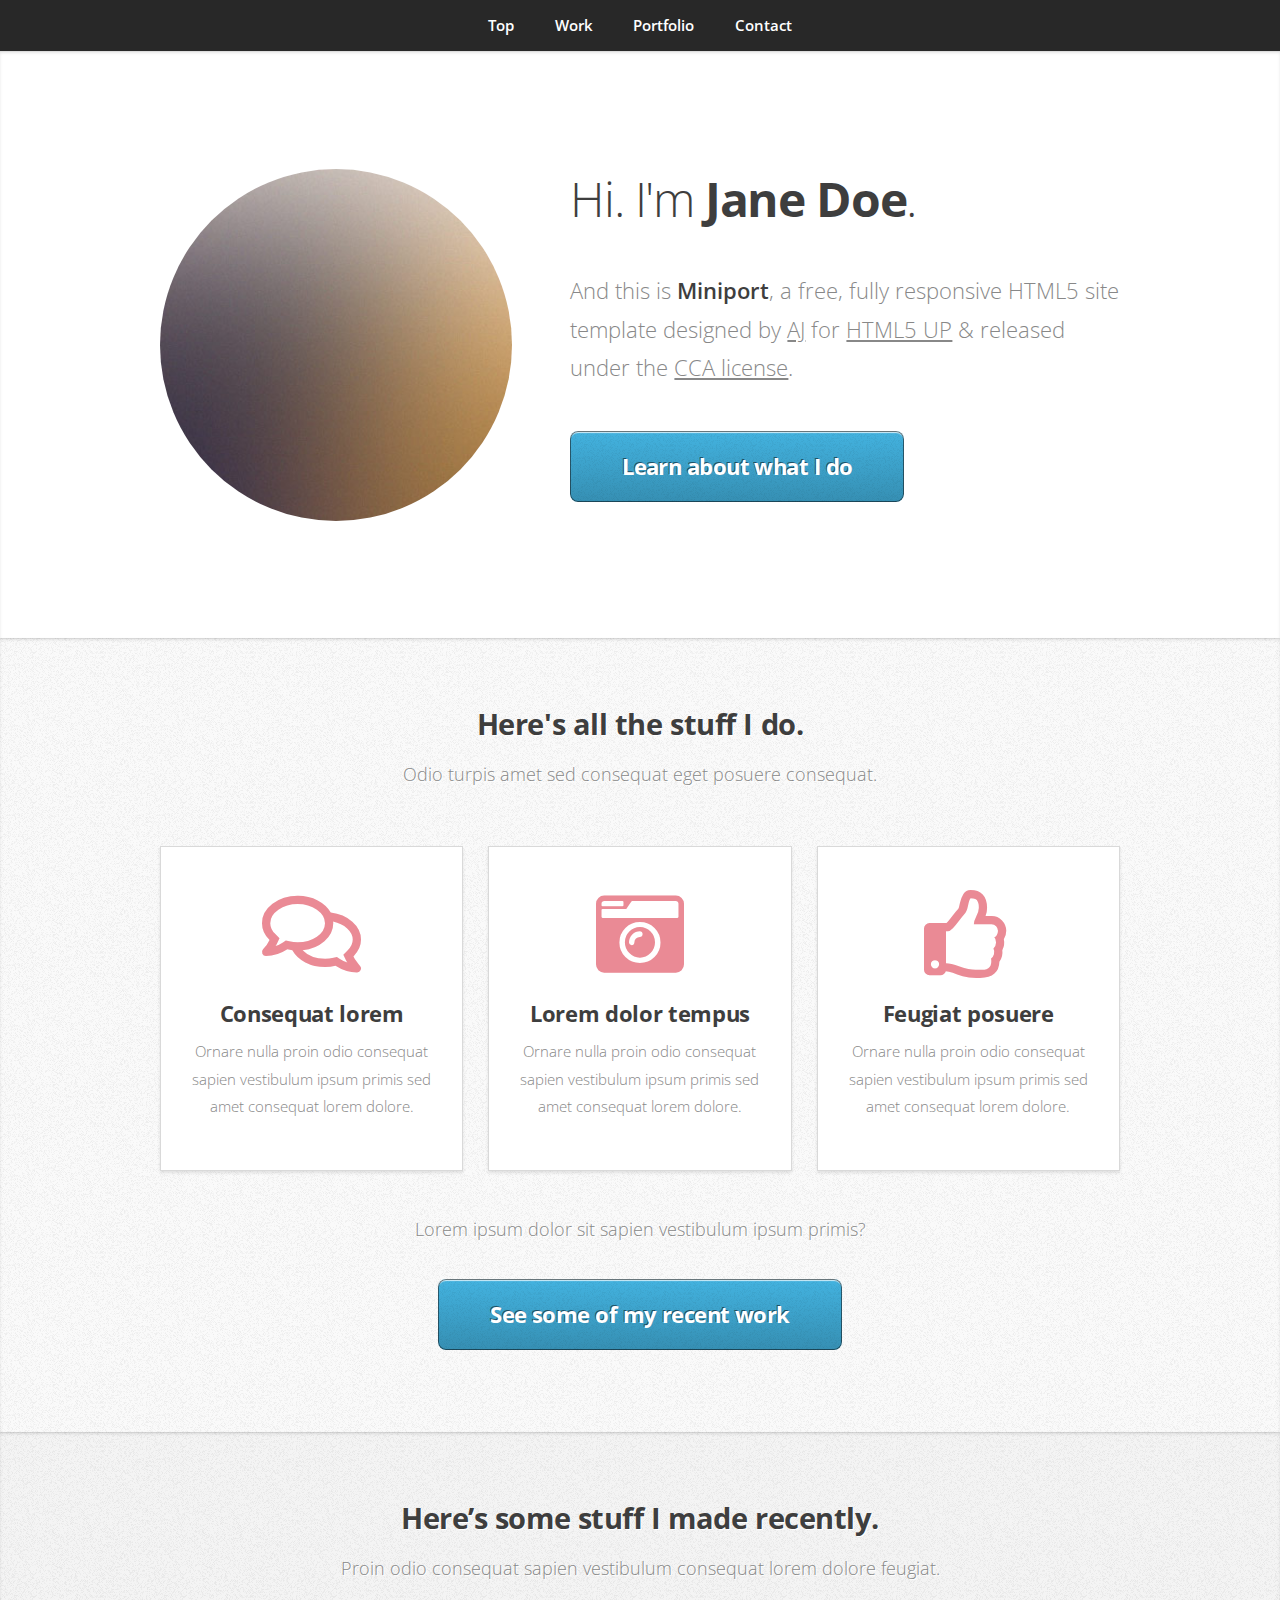
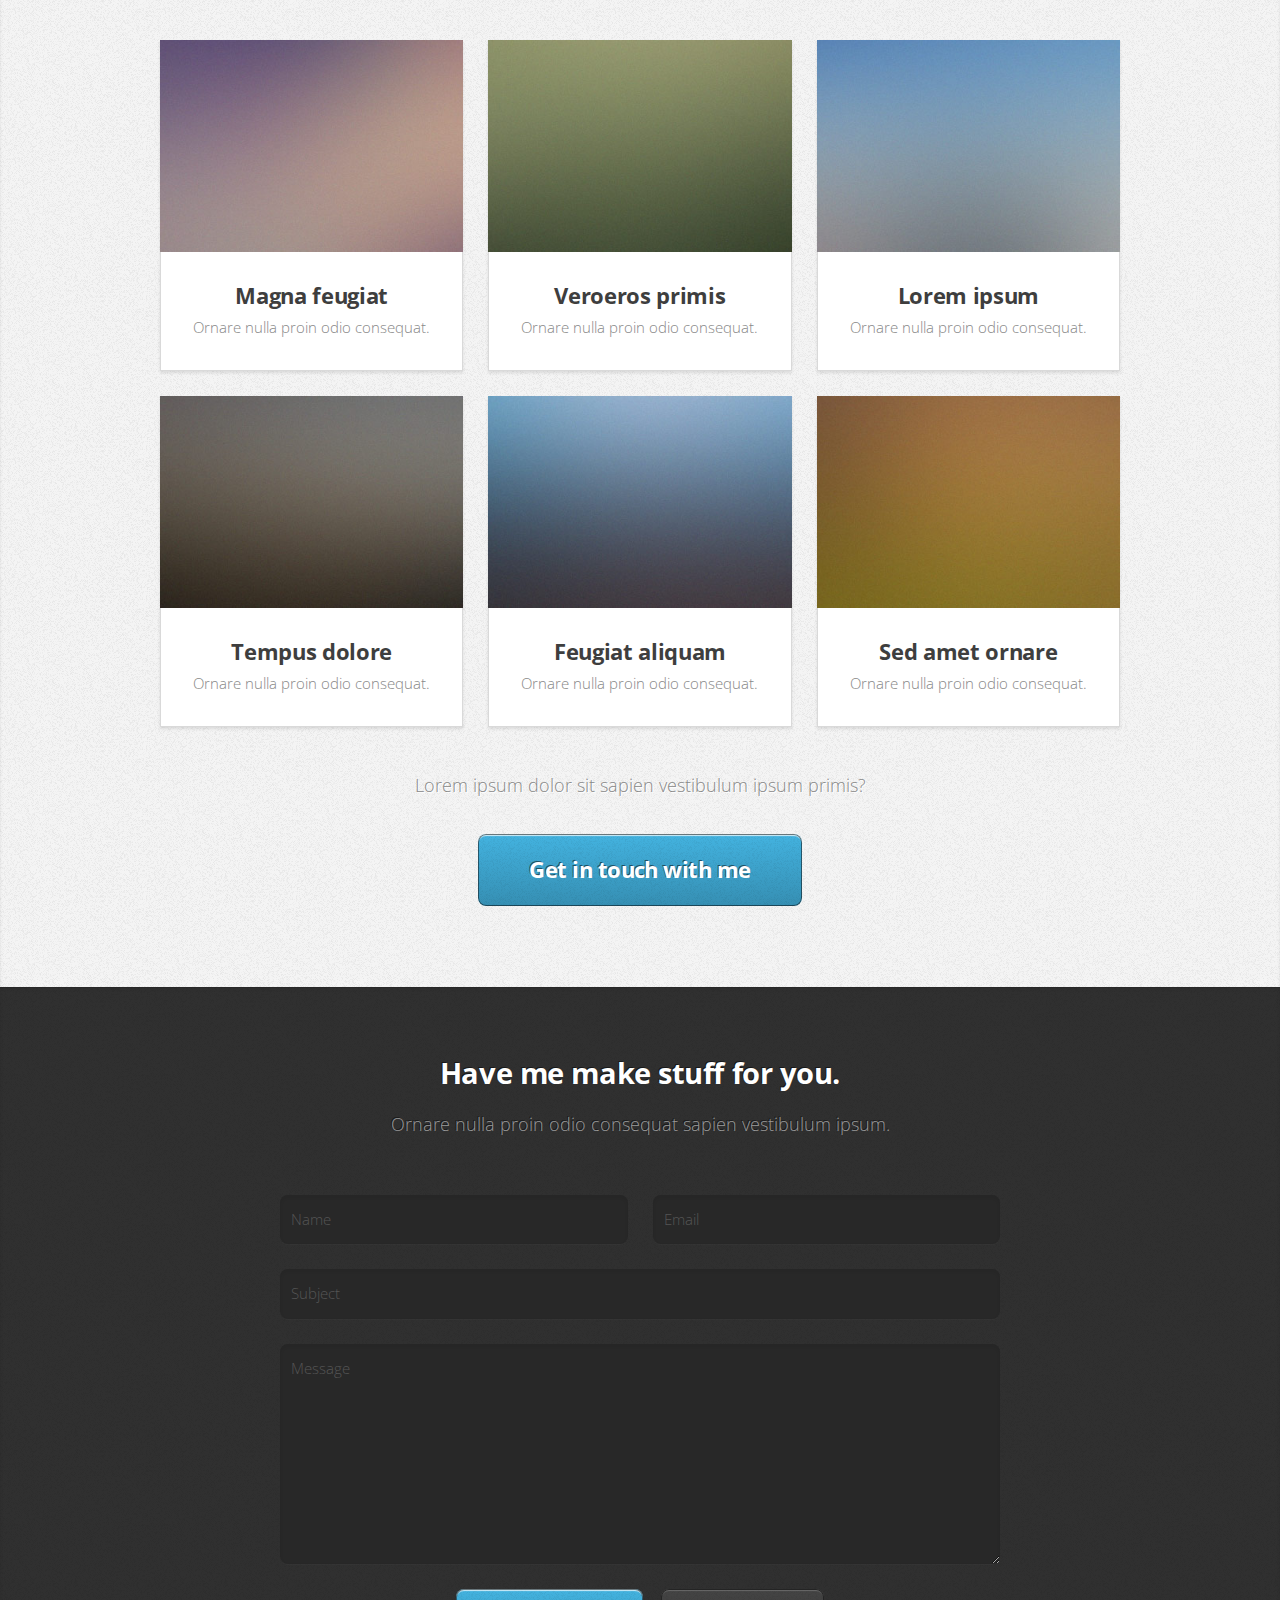
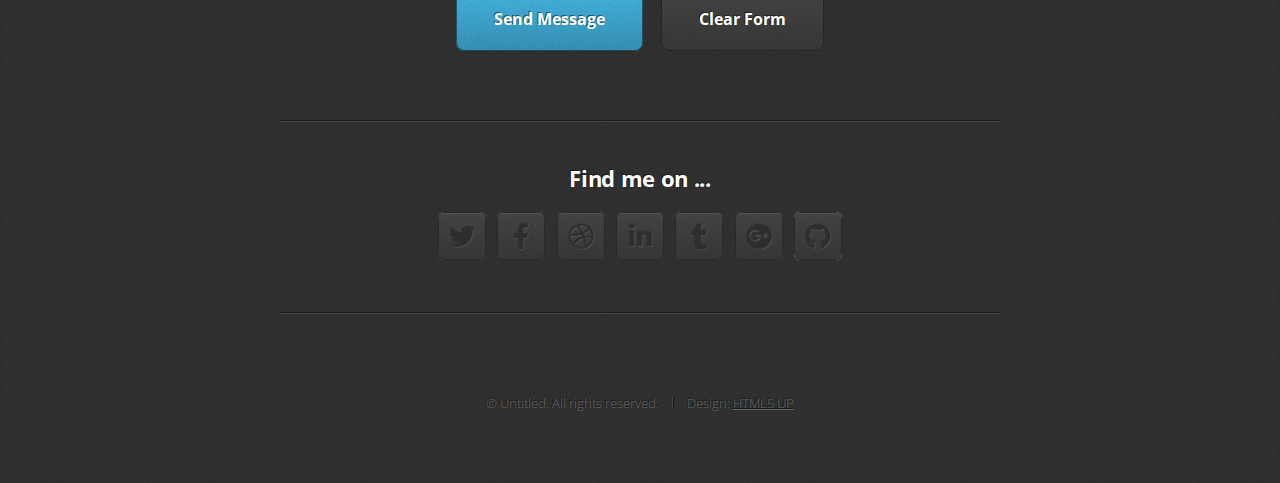
<file: index.html>
<!DOCTYPE HTML>
<!--
	Miniport by HTML5 UP
	html5up.net | @ajlkn
	Free for personal and commercial use under the CCA 3.0 license (html5up.net/license)
-->
<html>
	<head>
		<title>Miniport by HTML5 UP</title>
		<meta charset="utf-8" />
		<meta name="viewport" content="width=device-width, initial-scale=1, user-scalable=no" />
		<link rel="stylesheet" href="assets/css/main.css" />
	</head>
	<body class="is-preload">

		<!-- Nav -->
			<nav id="nav">
				<ul class="container">
					<li><a href="#top">Top</a></li>
					<li><a href="#work">Work</a></li>
					<li><a href="#portfolio">Portfolio</a></li>
					<li><a href="#contact">Contact</a></li>
				</ul>
			</nav>

		<!-- Home -->
			<article id="top" class="wrapper style1">
				<div class="container">
					<div class="row">
						<div class="col-4 col-5-large col-12-medium">
							<span class="image fit"><img src="images/pic00.jpg" alt="" /></span>
						</div>
						<div class="col-8 col-7-large col-12-medium">
							<header>
								<h1>Hi. I'm <strong>Jane Doe</strong>.</h1>
							</header>
							<p>And this is <strong>Miniport</strong>, a free, fully responsive HTML5 site template designed by <a href="http://twitter.com/ajlkn">AJ</a> for <a href="http://html5up.net">HTML5 UP</a> &amp; released under the <a href="http://html5up.net/license">CCA license</a>.</p>
							<a href="#work" class="button large scrolly">Learn about what I do</a>
						</div>
					</div>
				</div>
			</article>

		<!-- Work -->
			<article id="work" class="wrapper style2">
				<div class="container">
					<header>
						<h2>Here's all the stuff I do.</h2>
						<p>Odio turpis amet sed consequat eget posuere consequat.</p>
					</header>
					<div class="row aln-center">
						<div class="col-4 col-6-medium col-12-small">
							<section class="box style1">
								<span class="icon featured fa-comments"></span>
								<h3>Consequat lorem</h3>
								<p>Ornare nulla proin odio consequat sapien vestibulum ipsum primis sed amet consequat lorem dolore.</p>
							</section>
						</div>
						<div class="col-4 col-6-medium col-12-small">
							<section class="box style1">
								<span class="icon solid featured fa-camera-retro"></span>
								<h3>Lorem dolor tempus</h3>
								<p>Ornare nulla proin odio consequat sapien vestibulum ipsum primis sed amet consequat lorem dolore.</p>
							</section>
						</div>
						<div class="col-4 col-6-medium col-12-small">
							<section class="box style1">
								<span class="icon featured fa-thumbs-up"></span>
								<h3>Feugiat posuere</h3>
								<p>Ornare nulla proin odio consequat sapien vestibulum ipsum primis sed amet consequat lorem dolore.</p>
							</section>
						</div>
					</div>
					<footer>
						<p>Lorem ipsum dolor sit sapien vestibulum ipsum primis?</p>
						<a href="#portfolio" class="button large scrolly">See some of my recent work</a>
					</footer>
				</div>
			</article>

		<!-- Portfolio -->
			<article id="portfolio" class="wrapper style3">
				<div class="container">
					<header>
						<h2>Here’s some stuff I made recently.</h2>
						<p>Proin odio consequat  sapien vestibulum consequat lorem dolore feugiat.</p>
					</header>
					<div class="row">
						<div class="col-4 col-6-medium col-12-small">
							<article class="box style2">
								<a href="#" class="image featured"><img src="images/pic01.jpg" alt="" /></a>
								<h3><a href="#">Magna feugiat</a></h3>
								<p>Ornare nulla proin odio consequat.</p>
							</article>
						</div>
						<div class="col-4 col-6-medium col-12-small">
							<article class="box style2">
								<a href="#" class="image featured"><img src="images/pic02.jpg" alt="" /></a>
								<h3><a href="#">Veroeros primis</a></h3>
								<p>Ornare nulla proin odio consequat.</p>
							</article>
						</div>
						<div class="col-4 col-6-medium col-12-small">
							<article class="box style2">
								<a href="#" class="image featured"><img src="images/pic03.jpg" alt="" /></a>
								<h3><a href="#">Lorem ipsum</a></h3>
								<p>Ornare nulla proin odio consequat.</p>
							</article>
						</div>
						<div class="col-4 col-6-medium col-12-small">
							<article class="box style2">
								<a href="#" class="image featured"><img src="images/pic04.jpg" alt="" /></a>
								<h3><a href="#">Tempus dolore</a></h3>
								<p>Ornare nulla proin odio consequat.</p>
							</article>
						</div>
						<div class="col-4 col-6-medium col-12-small">
							<article class="box style2">
								<a href="#" class="image featured"><img src="images/pic05.jpg" alt="" /></a>
								<h3><a href="#">Feugiat aliquam</a></h3>
								<p>Ornare nulla proin odio consequat.</p>
							</article>
						</div>
						<div class="col-4 col-6-medium col-12-small">
							<article class="box style2">
								<a href="#" class="image featured"><img src="images/pic06.jpg" alt="" /></a>
								<h3><a href="#">Sed amet ornare</a></h3>
								<p>Ornare nulla proin odio consequat.</p>
							</article>
						</div>
					</div>
					<footer>
						<p>Lorem ipsum dolor sit sapien vestibulum ipsum primis?</p>
						<a href="#contact" class="button large scrolly">Get in touch with me</a>
					</footer>
				</div>
			</article>

		<!-- Contact -->
			<article id="contact" class="wrapper style4">
				<div class="container medium">
					<header>
						<h2>Have me make stuff for you.</h2>
						<p>Ornare nulla proin odio consequat sapien vestibulum ipsum.</p>
					</header>
					<div class="row">
						<div class="col-12">
							<form method="post" action="#">
								<div class="row">
									<div class="col-6 col-12-small">
										<input type="text" name="name" id="name" placeholder="Name" />
									</div>
									<div class="col-6 col-12-small">
										<input type="text" name="email" id="email" placeholder="Email" />
									</div>
									<div class="col-12">
										<input type="text" name="subject" id="subject" placeholder="Subject" />
									</div>
									<div class="col-12">
										<textarea name="message" id="message" placeholder="Message"></textarea>
									</div>
									<div class="col-12">
										<ul class="actions">
											<li><input type="submit" value="Send Message" /></li>
											<li><input type="reset" value="Clear Form" class="alt" /></li>
										</ul>
									</div>
								</div>
							</form>
						</div>
						<div class="col-12">
							<hr />
							<h3>Find me on ...</h3>
							<ul class="social">
								<li><a href="#" class="icon brands fa-twitter"><span class="label">Twitter</span></a></li>
								<li><a href="#" class="icon brands fa-facebook-f"><span class="label">Facebook</span></a></li>
								<li><a href="#" class="icon brands fa-dribbble"><span class="label">Dribbble</span></a></li>
								<li><a href="#" class="icon brands fa-linkedin-in"><span class="label">LinkedIn</span></a></li>
								<li><a href="#" class="icon brands fa-tumblr"><span class="label">Tumblr</span></a></li>
								<li><a href="#" class="icon brands fa-google-plus"><span class="label">Google+</span></a></li>
								<li><a href="#" class="icon brands fa-github"><span class="label">Github</span></a></li>
								<!--
								<li><a href="#" class="icon solid fa-rss"><span>RSS</span></a></li>
								<li><a href="#" class="icon brands fa-instagram"><span>Instagram</span></a></li>
								<li><a href="#" class="icon brands fa-foursquare"><span>Foursquare</span></a></li>
								<li><a href="#" class="icon brands fa-skype"><span>Skype</span></a></li>
								<li><a href="#" class="icon brands fa-soundcloud"><span>Soundcloud</span></a></li>
								<li><a href="#" class="icon brands fa-youtube"><span>YouTube</span></a></li>
								<li><a href="#" class="icon brands fa-blogger"><span>Blogger</span></a></li>
								<li><a href="#" class="icon brands fa-flickr"><span>Flickr</span></a></li>
								<li><a href="#" class="icon brands fa-vimeo"><span>Vimeo</span></a></li>
								-->
							</ul>
							<hr />
						</div>
					</div>
					<footer>
						<ul id="copyright">
							<li>&copy; Untitled. All rights reserved.</li><li>Design: <a href="http://html5up.net">HTML5 UP</a></li>
						</ul>
					</footer>
				</div>
			</article>

		<!-- Scripts -->
			<script src="assets/js/jquery.min.js"></script>
			<script src="assets/js/jquery.scrolly.min.js"></script>
			<script src="assets/js/browser.min.js"></script>
			<script src="assets/js/breakpoints.min.js"></script>
			<script src="assets/js/util.js"></script>
			<script src="assets/js/main.js"></script>

	</body>
</html>
</file>
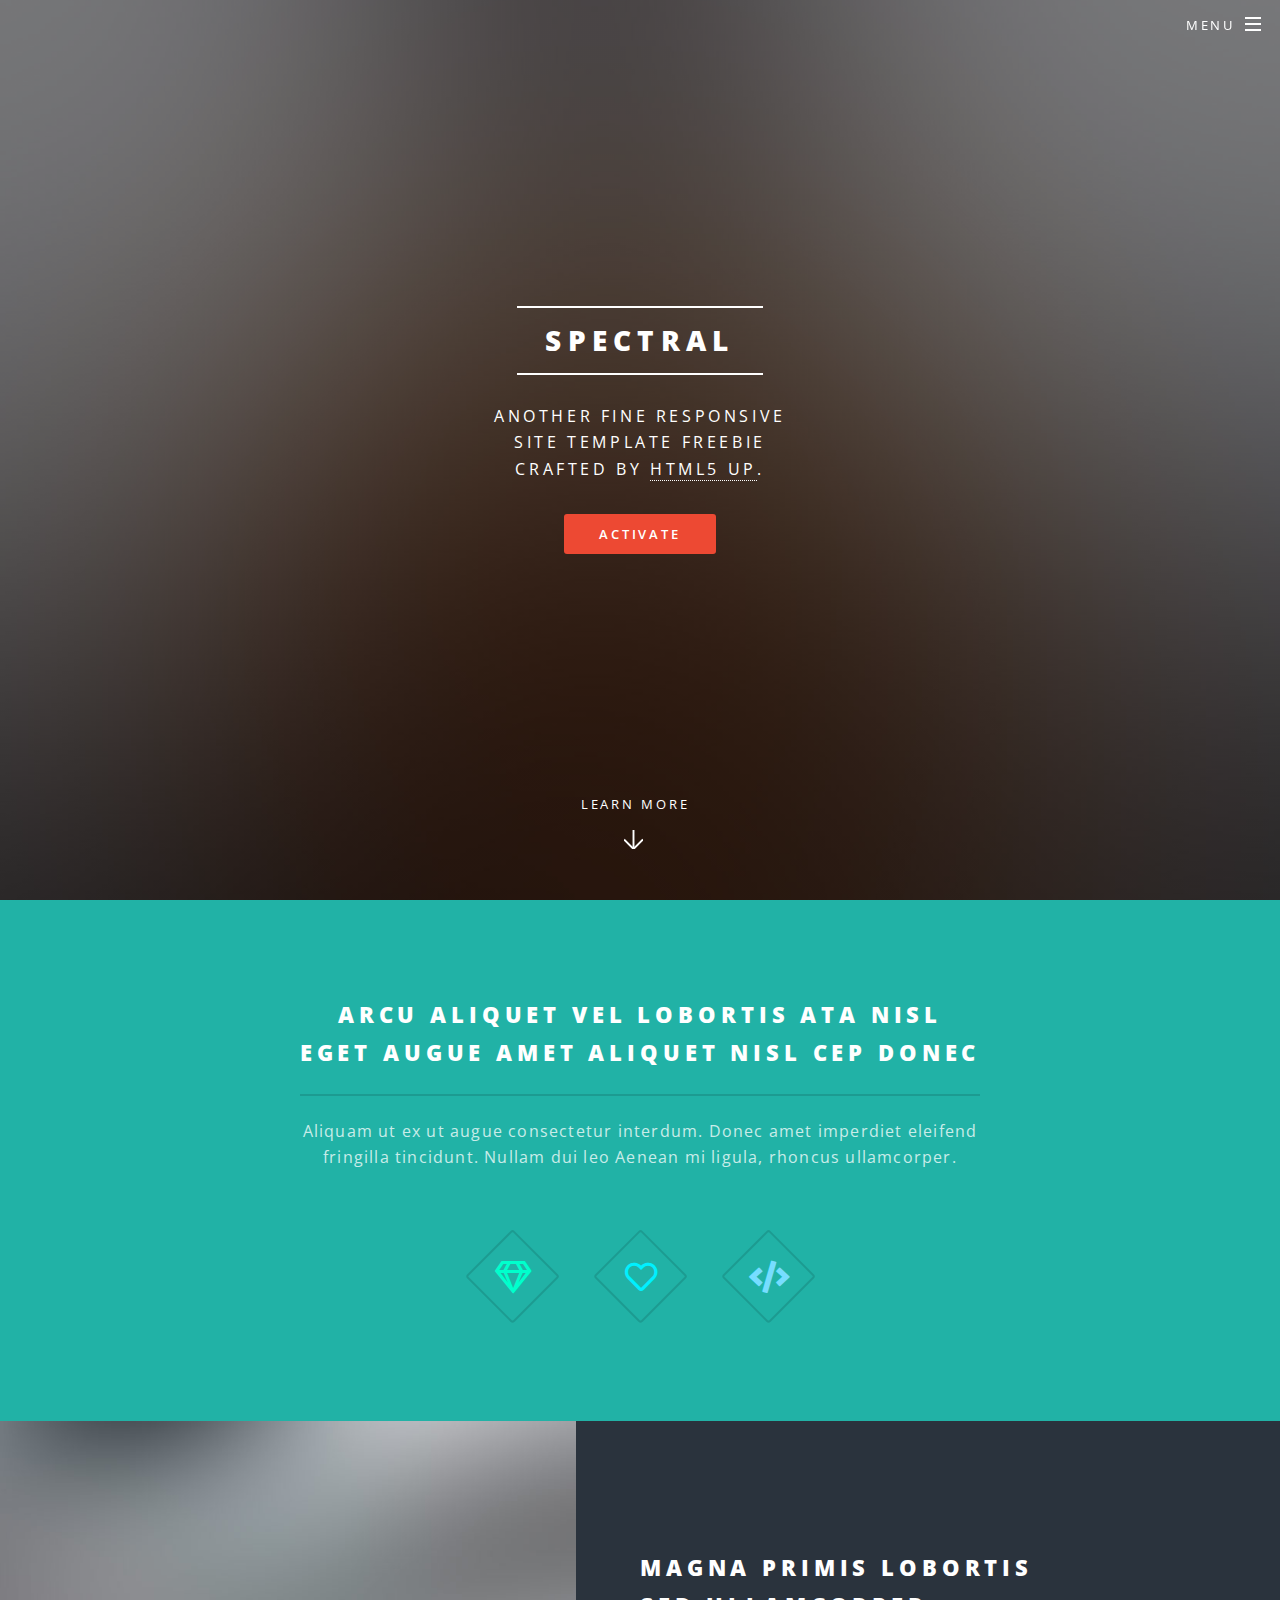
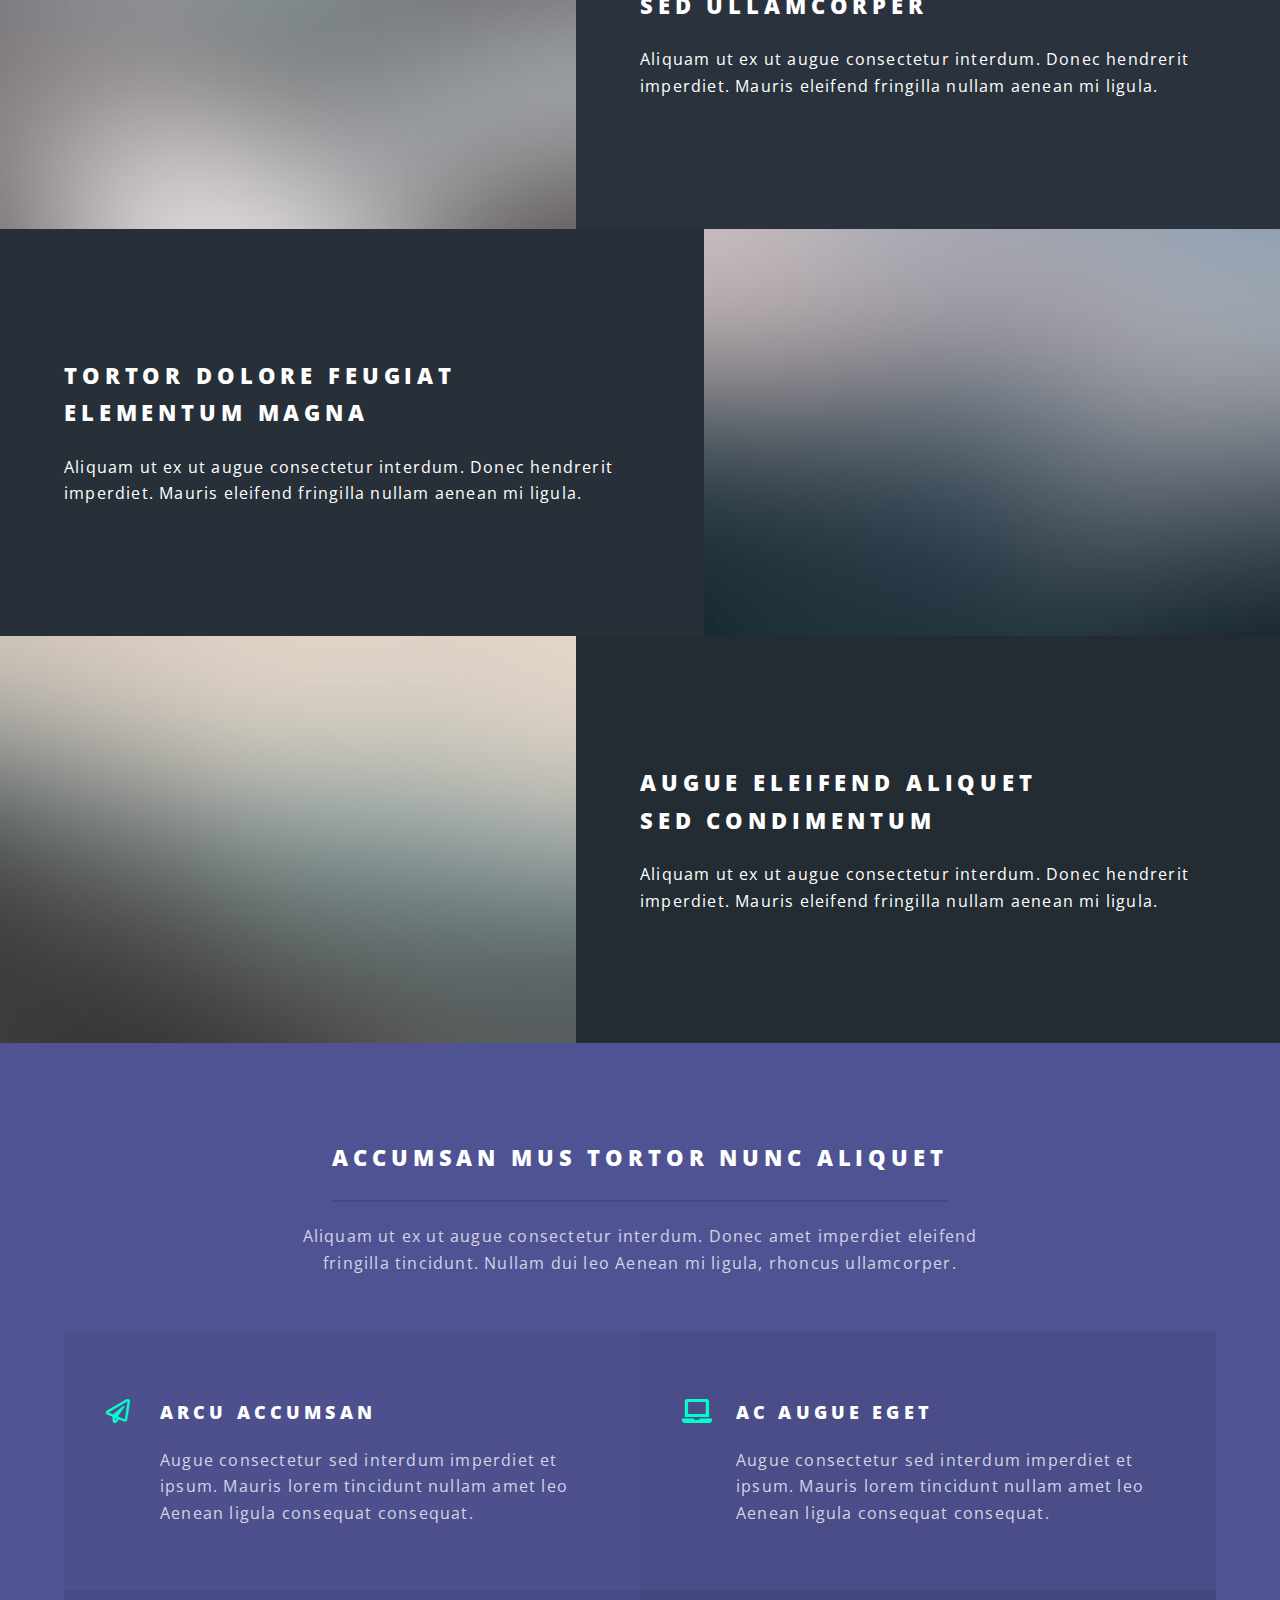
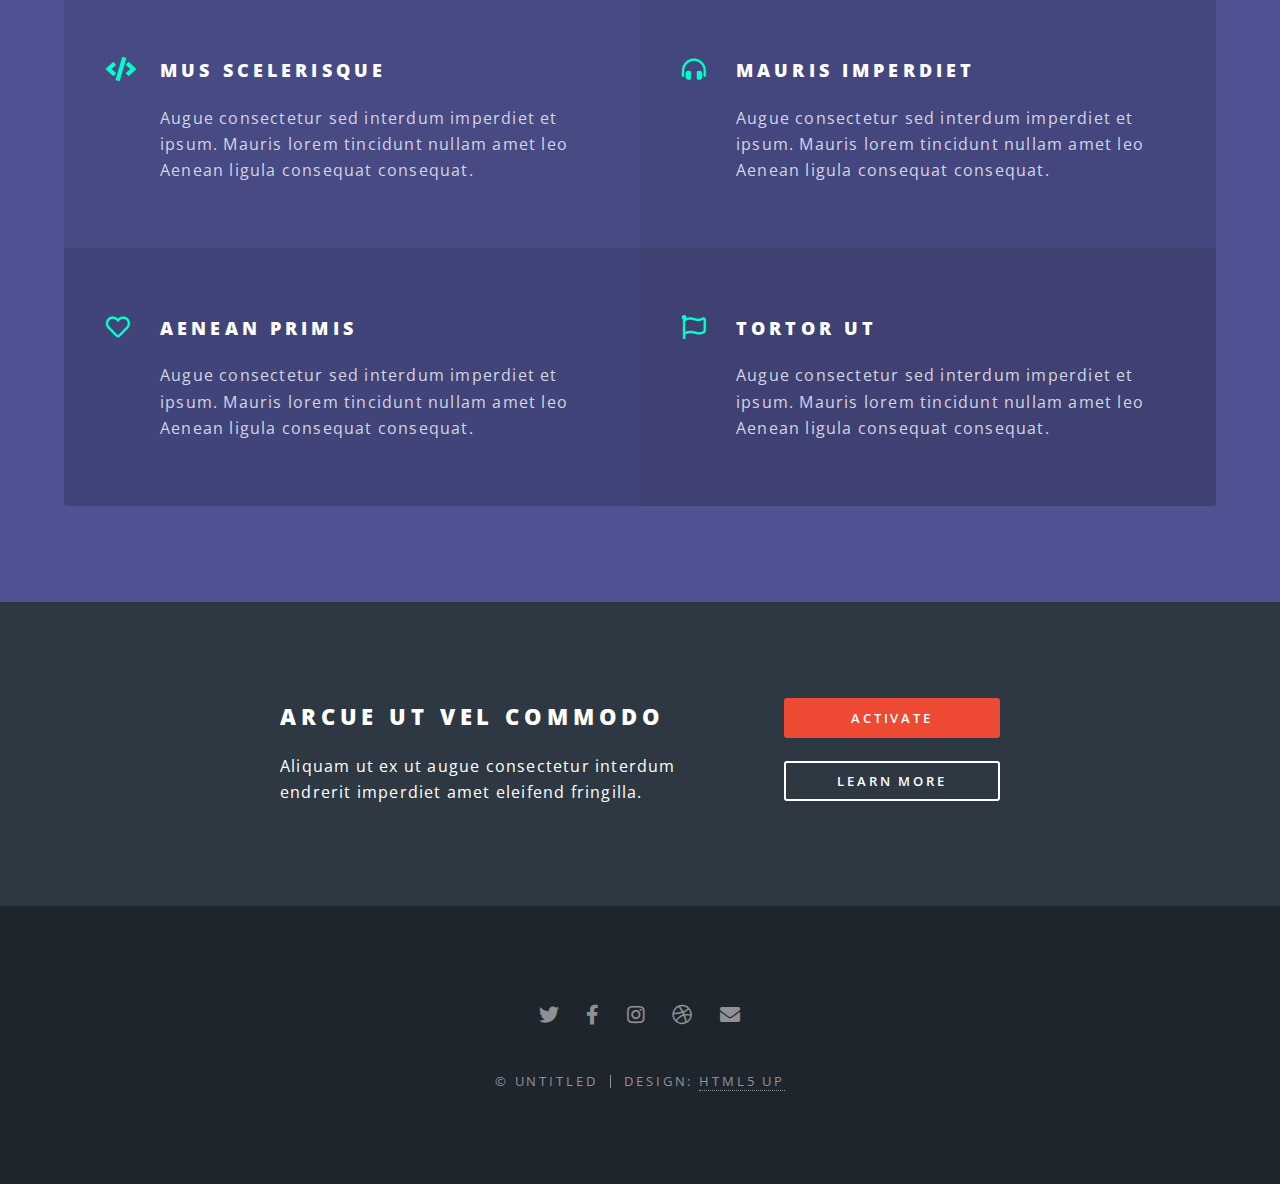
<file: intro2/index.html>
<!DOCTYPE HTML>
<!--
	Spectral by HTML5 UP
	html5up.net | @ajlkn
	Free for personal and commercial use under the CCA 3.0 license (html5up.net/license)
-->
<html>
	<head>
		<title>Spectral by HTML5 UP</title>
		<meta charset="utf-8" />
		<meta name="viewport" content="width=device-width, initial-scale=1, user-scalable=no" />
		<link rel="stylesheet" href="assets/css/main.css" />
		<noscript><link rel="stylesheet" href="assets/css/noscript.css" /></noscript>
	</head>
	<body class="landing is-preload">

		<!-- Page Wrapper -->
			<div id="page-wrapper">

				<!-- Header -->
					<header id="header" class="alt">
						<h1><a href="index.html">Spectral</a></h1>
						<nav id="nav">
							<ul>
								<li class="special">
									<a href="#menu" class="menuToggle"><span>Menu</span></a>
									<div id="menu">
										<ul>
											<li><a href="index.html">Home</a></li>
											<li><a href="generic.html">Generic</a></li>
											<li><a href="elements.html">Elements</a></li>
											<li><a href="#">Sign Up</a></li>
											<li><a href="#">Log In</a></li>
										</ul>
									</div>
								</li>
							</ul>
						</nav>
					</header>

				<!-- Banner -->
					<section id="banner">
						<div class="inner">
							<h2>Spectral</h2>
							<p>Another fine responsive<br />
							site template freebie<br />
							crafted by <a href="http://html5up.net">HTML5 UP</a>.</p>
							<ul class="actions special">
								<li><a href="#" class="button primary">Activate</a></li>
							</ul>
						</div>
						<a href="#one" class="more scrolly">Learn More</a>
					</section>

				<!-- One -->
					<section id="one" class="wrapper style1 special">
						<div class="inner">
							<header class="major">
								<h2>Arcu aliquet vel lobortis ata nisl<br />
								eget augue amet aliquet nisl cep donec</h2>
								<p>Aliquam ut ex ut augue consectetur interdum. Donec amet imperdiet eleifend<br />
								fringilla tincidunt. Nullam dui leo Aenean mi ligula, rhoncus ullamcorper.</p>
							</header>
							<ul class="icons major">
								<li><span class="icon fa-gem major style1"><span class="label">Lorem</span></span></li>
								<li><span class="icon fa-heart major style2"><span class="label">Ipsum</span></span></li>
								<li><span class="icon solid fa-code major style3"><span class="label">Dolor</span></span></li>
							</ul>
						</div>
					</section>

				<!-- Two -->
					<section id="two" class="wrapper alt style2">
						<section class="spotlight">
							<div class="image"><img src="images/pic01.jpg" alt="" /></div><div class="content">
								<h2>Magna primis lobortis<br />
								sed ullamcorper</h2>
								<p>Aliquam ut ex ut augue consectetur interdum. Donec hendrerit imperdiet. Mauris eleifend fringilla nullam aenean mi ligula.</p>
							</div>
						</section>
						<section class="spotlight">
							<div class="image"><img src="images/pic02.jpg" alt="" /></div><div class="content">
								<h2>Tortor dolore feugiat<br />
								elementum magna</h2>
								<p>Aliquam ut ex ut augue consectetur interdum. Donec hendrerit imperdiet. Mauris eleifend fringilla nullam aenean mi ligula.</p>
							</div>
						</section>
						<section class="spotlight">
							<div class="image"><img src="images/pic03.jpg" alt="" /></div><div class="content">
								<h2>Augue eleifend aliquet<br />
								sed condimentum</h2>
								<p>Aliquam ut ex ut augue consectetur interdum. Donec hendrerit imperdiet. Mauris eleifend fringilla nullam aenean mi ligula.</p>
							</div>
						</section>
					</section>

				<!-- Three -->
					<section id="three" class="wrapper style3 special">
						<div class="inner">
							<header class="major">
								<h2>Accumsan mus tortor nunc aliquet</h2>
								<p>Aliquam ut ex ut augue consectetur interdum. Donec amet imperdiet eleifend<br />
								fringilla tincidunt. Nullam dui leo Aenean mi ligula, rhoncus ullamcorper.</p>
							</header>
							<ul class="features">
								<li class="icon fa-paper-plane">
									<h3>Arcu accumsan</h3>
									<p>Augue consectetur sed interdum imperdiet et ipsum. Mauris lorem tincidunt nullam amet leo Aenean ligula consequat consequat.</p>
								</li>
								<li class="icon solid fa-laptop">
									<h3>Ac Augue Eget</h3>
									<p>Augue consectetur sed interdum imperdiet et ipsum. Mauris lorem tincidunt nullam amet leo Aenean ligula consequat consequat.</p>
								</li>
								<li class="icon solid fa-code">
									<h3>Mus Scelerisque</h3>
									<p>Augue consectetur sed interdum imperdiet et ipsum. Mauris lorem tincidunt nullam amet leo Aenean ligula consequat consequat.</p>
								</li>
								<li class="icon solid fa-headphones-alt">
									<h3>Mauris Imperdiet</h3>
									<p>Augue consectetur sed interdum imperdiet et ipsum. Mauris lorem tincidunt nullam amet leo Aenean ligula consequat consequat.</p>
								</li>
								<li class="icon fa-heart">
									<h3>Aenean Primis</h3>
									<p>Augue consectetur sed interdum imperdiet et ipsum. Mauris lorem tincidunt nullam amet leo Aenean ligula consequat consequat.</p>
								</li>
								<li class="icon fa-flag">
									<h3>Tortor Ut</h3>
									<p>Augue consectetur sed interdum imperdiet et ipsum. Mauris lorem tincidunt nullam amet leo Aenean ligula consequat consequat.</p>
								</li>
							</ul>
						</div>
					</section>

				<!-- CTA -->
					<section id="cta" class="wrapper style4">
						<div class="inner">
							<header>
								<h2>Arcue ut vel commodo</h2>
								<p>Aliquam ut ex ut augue consectetur interdum endrerit imperdiet amet eleifend fringilla.</p>
							</header>
							<ul class="actions stacked">
								<li><a href="#" class="button fit primary">Activate</a></li>
								<li><a href="#" class="button fit">Learn More</a></li>
							</ul>
						</div>
					</section>

				<!-- Footer -->
					<footer id="footer">
						<ul class="icons">
							<li><a href="#" class="icon brands fa-twitter"><span class="label">Twitter</span></a></li>
							<li><a href="#" class="icon brands fa-facebook-f"><span class="label">Facebook</span></a></li>
							<li><a href="#" class="icon brands fa-instagram"><span class="label">Instagram</span></a></li>
							<li><a href="#" class="icon brands fa-dribbble"><span class="label">Dribbble</span></a></li>
							<li><a href="#" class="icon solid fa-envelope"><span class="label">Email</span></a></li>
						</ul>
						<ul class="copyright">
							<li>&copy; Untitled</li><li>Design: <a href="http://html5up.net">HTML5 UP</a></li>
						</ul>
					</footer>

			</div>

		<!-- Scripts -->
			<script src="assets/js/jquery.min.js"></script>
			<script src="assets/js/jquery.scrollex.min.js"></script>
			<script src="assets/js/jquery.scrolly.min.js"></script>
			<script src="assets/js/browser.min.js"></script>
			<script src="assets/js/breakpoints.min.js"></script>
			<script src="assets/js/util.js"></script>
			<script src="assets/js/main.js"></script>

	</body>
</html>
</file>
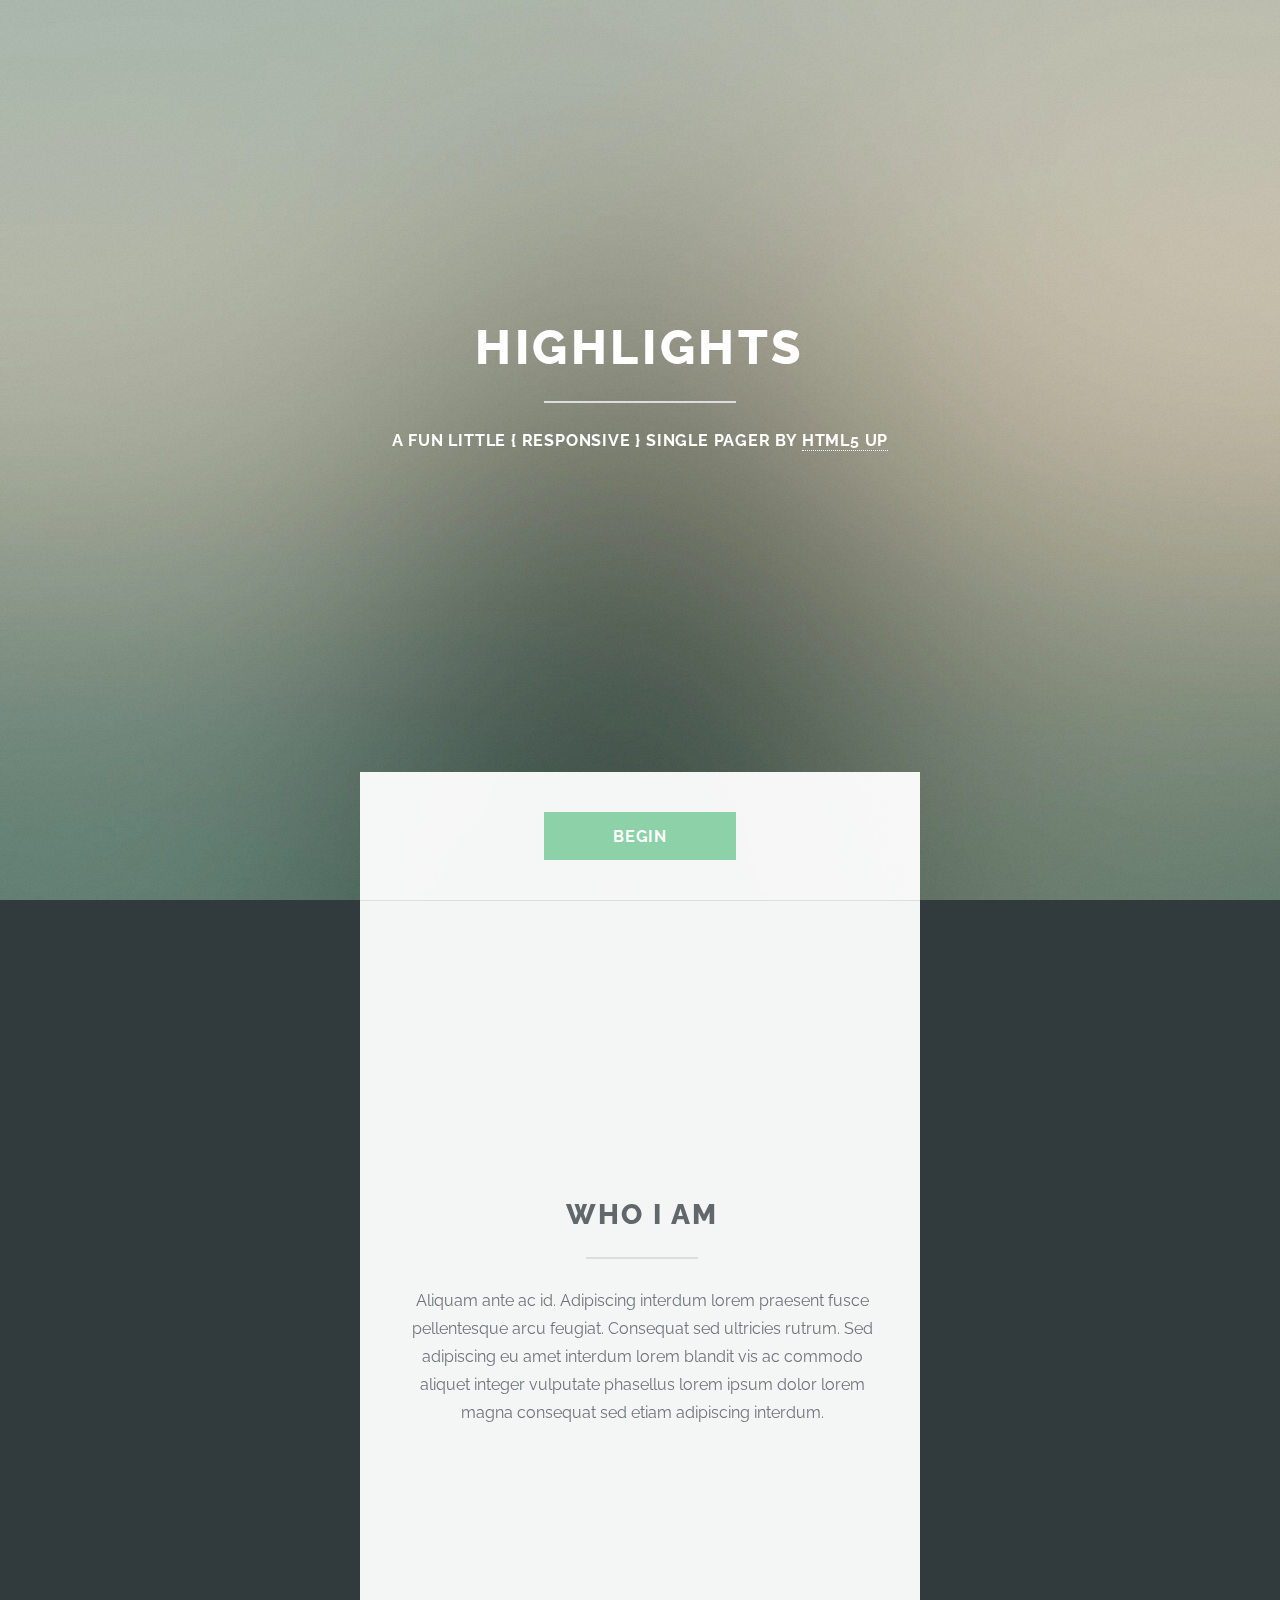
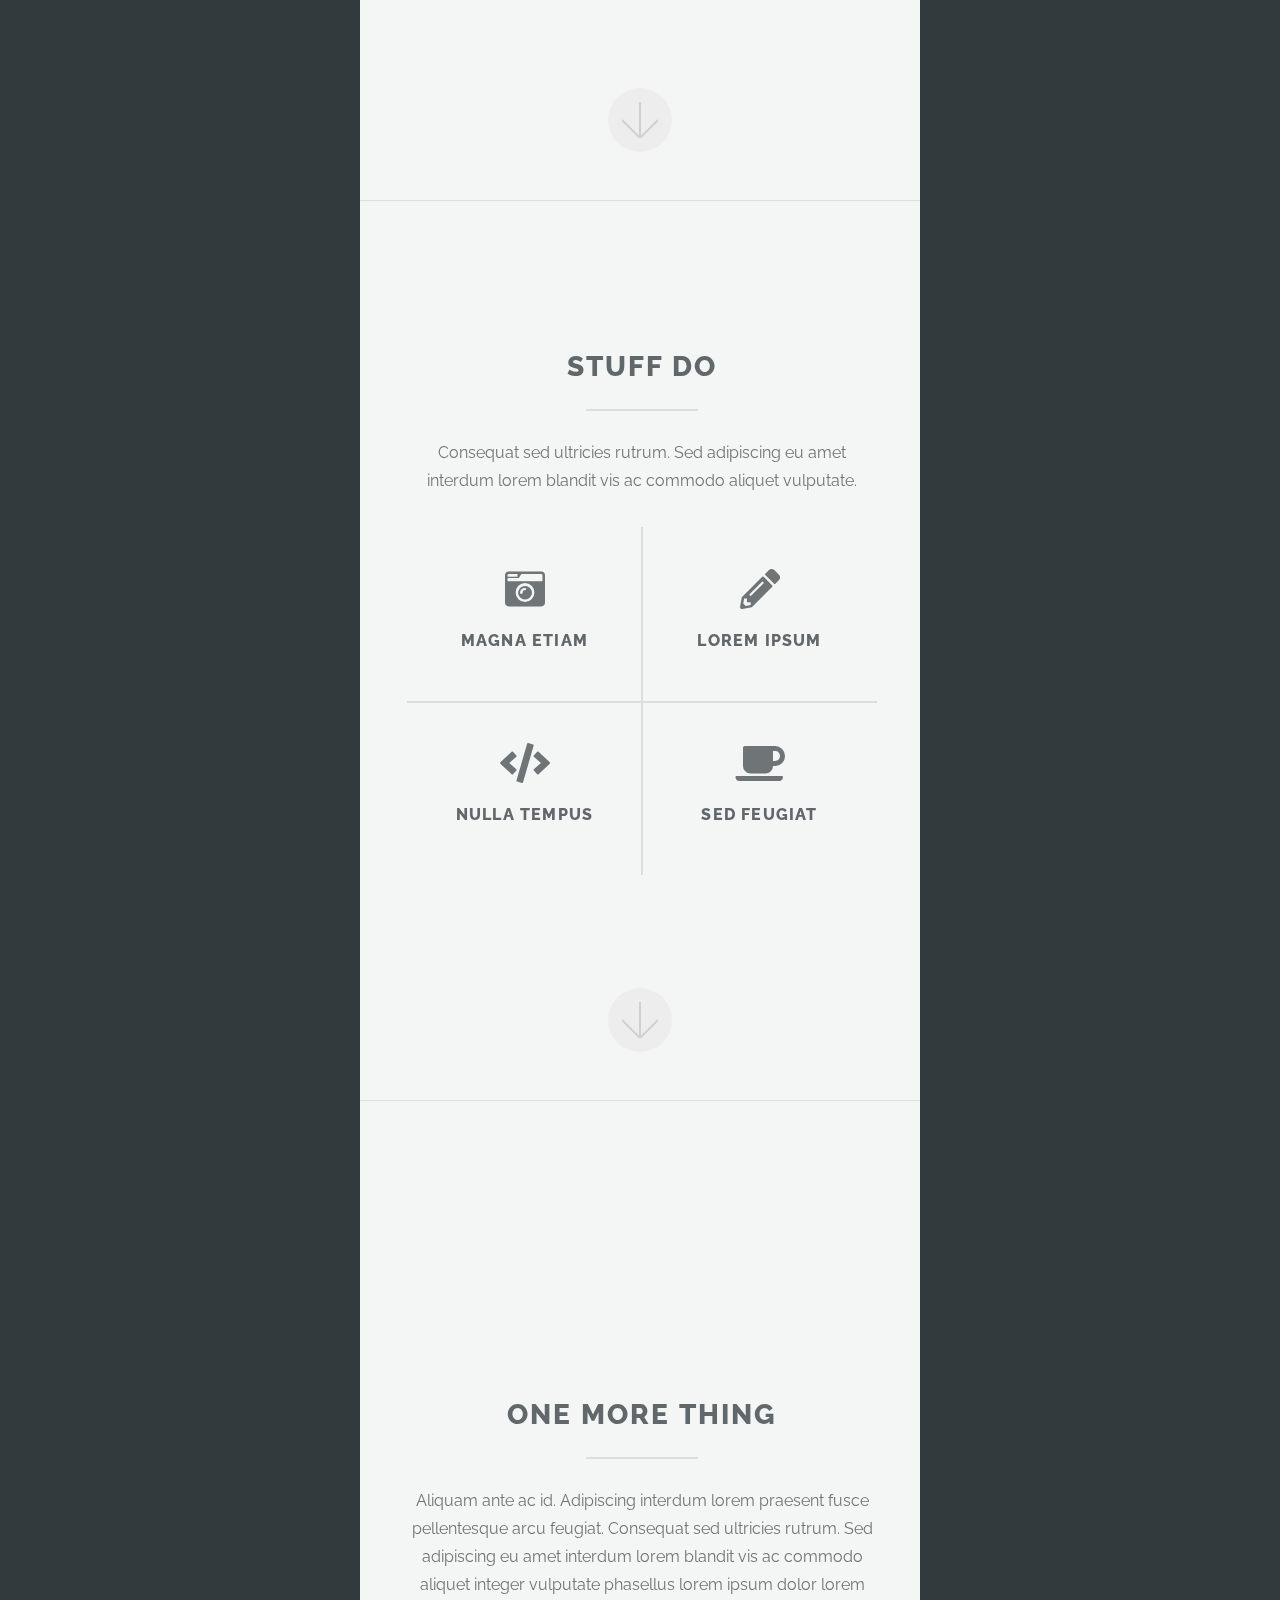
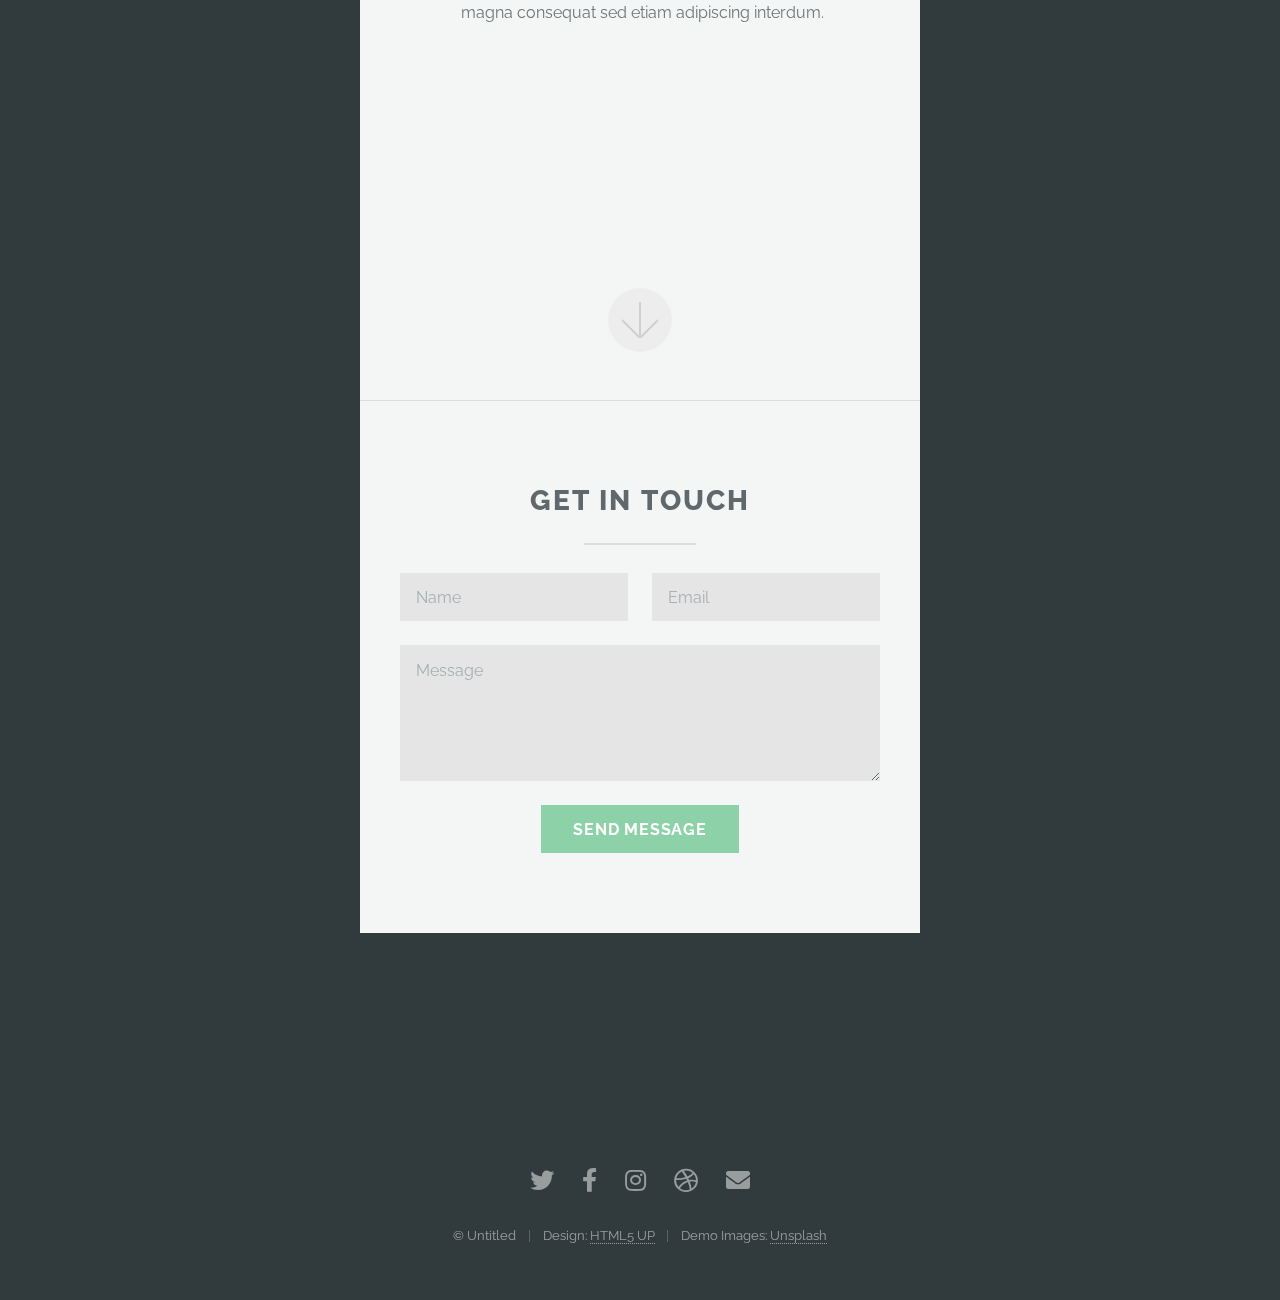
<file: intro3/index.html>
<!DOCTYPE HTML>
<!--
	Highlights by HTML5 UP
	html5up.net | @ajlkn
	Free for personal and commercial use under the CCA 3.0 license (html5up.net/license)
-->
<html>
	<head>
		<title>Prashanth Galagali</title>
		<meta charset="utf-8" />
		<meta name="viewport" content="width=device-width, initial-scale=1, user-scalable=no" />
		<link rel="stylesheet" href="assets/css/main.css" />
	</head>
	<body class="is-preload">

		<!-- Header -->
			<section id="header">
				<header class="major">
					<h1>Highlights</h1>
					<p>A fun little { responsive } single pager by <a href="http://html5up.net">HTML5 UP</a></p>
				</header>
				<div class="container">
					<ul class="actions special">
						<li><a href="#one" class="button primary scrolly">Begin</a></li>
					</ul>
				</div>
			</section>

		<!-- One -->
			<section id="one" class="main special">
				<div class="container">
					<span class="image fit primary"><img src="images/pic01.jpg" alt="" /></span>
					<div class="content">
						<header class="major">
							<h2>Who I am</h2>
						</header>
						<p>Aliquam ante ac id. Adipiscing interdum lorem praesent fusce pellentesque arcu feugiat. Consequat sed ultricies rutrum. Sed adipiscing eu amet interdum lorem blandit vis ac commodo aliquet integer vulputate phasellus lorem ipsum dolor lorem magna consequat sed etiam adipiscing interdum.</p>
					</div>
					<a href="#two" class="goto-next scrolly">Next</a>
				</div>
			</section>

		<!-- Two -->
			<section id="two" class="main special">
				<div class="container">
					<span class="image fit primary"><img src="images/pic02.jpg" alt="" /></span>
					<div class="content">
						<header class="major">
							<h2>Stuff  do</h2>
						</header>
						<p>Consequat sed ultricies rutrum. Sed adipiscing eu amet interdum lorem blandit vis ac commodo aliquet vulputate.</p>
						<ul class="icons-grid">
							<li>
								<span class="icon solid major fa-camera-retro"></span>
								<h3>Magna Etiam</h3>
							</li>
							<li>
								<span class="icon solid major fa-pencil-alt"></span>
								<h3>Lorem Ipsum</h3>
							</li>
							<li>
								<span class="icon solid major fa-code"></span>
								<h3>Nulla Tempus</h3>
							</li>
							<li>
								<span class="icon solid major fa-coffee"></span>
								<h3>Sed Feugiat</h3>
							</li>
						</ul>
					</div>
					<a href="#three" class="goto-next scrolly">Next</a>
				</div>
			</section>

		<!-- Three -->
			<section id="three" class="main special">
				<div class="container">
					<span class="image fit primary"><img src="images/pic03.jpg" alt="" /></span>
					<div class="content">
						<header class="major">
							<h2>One more thing</h2>
						</header>
						<p>Aliquam ante ac id. Adipiscing interdum lorem praesent fusce pellentesque arcu feugiat. Consequat sed ultricies rutrum. Sed adipiscing eu amet interdum lorem blandit vis ac commodo aliquet integer vulputate phasellus lorem ipsum dolor lorem magna consequat sed etiam adipiscing interdum.</p>
					</div>
					<a href="#footer" class="goto-next scrolly">Next</a>
				</div>
			</section>

		<!-- Four -->
		<!--
			<section id="four" class="main">
				<div class="container">
					<div class="content">
						<header class="major">
							<h2>Elements</h2>
						</header>
						<section>
							<h4>Text</h4>
							<p>This is <b>bold</b> and this is <strong>strong</strong>. This is <i>italic</i> and this is <em>emphasized</em>.
							This is <sup>superscript</sup> text and this is <sub>subscript</sub> text.
							This is <u>underlined</u> and this is code: <code>for (;;) { ... }</code>. Finally, <a href="#">this is a link</a>.</p>
							<hr />
							<header>
								<h4>Heading with a Subtitle</h4>
								<p>Lorem ipsum dolor sit amet nullam id egestas urna aliquam</p>
							</header>
							<p>Nunc lacinia ante nunc ac lobortis. Interdum adipiscing gravida odio porttitor sem non mi integer non faucibus ornare mi ut ante amet placerat aliquet. Volutpat eu sed ante lacinia sapien lorem accumsan varius montes viverra nibh in adipiscing blandit tempus accumsan.</p>
							<header>
								<h5>Heading with a Subtitle</h5>
								<p>Lorem ipsum dolor sit amet nullam id egestas urna aliquam</p>
							</header>
							<p>Nunc lacinia ante nunc ac lobortis. Interdum adipiscing gravida odio porttitor sem non mi integer non faucibus ornare mi ut ante amet placerat aliquet. Volutpat eu sed ante lacinia sapien lorem accumsan varius montes viverra nibh in adipiscing blandit tempus accumsan.</p>
							<hr />
							<h2>Heading Level 2</h2>
							<h3>Heading Level 3</h3>
							<h4>Heading Level 4</h4>
							<h5>Heading Level 5</h5>
							<h6>Heading Level 6</h6>
							<hr />
							<h5>Blockquote</h5>
							<blockquote>Fringilla nisl. Donec accumsan interdum nisi, quis tincidunt felis sagittis eget tempus euismod. Vestibulum ante ipsum primis in faucibus vestibulum. Blandit adipiscing eu felis iaculis volutpat ac adipiscing accumsan faucibus. Vestibulum ante ipsum primis in faucibus lorem ipsum dolor sit amet nullam adipiscing eu felis.</blockquote>
							<h5>Preformatted</h5>
							<pre><code>i = 0;

while (!deck.isInOrder()) {
  print 'Iteration ' + i;
  deck.shuffle();
  i++;
}

print 'It took ' + i + ' iterations to sort the deck.';</code></pre>
						</section>

						<section>
							<h4>Lists</h4>
							<div class="row">
								<div class="col-6 col-12-medium">
									<h5>Unordered</h5>
									<ul>
										<li>Dolor pulvinar etiam.</li>
										<li>Sagittis adipiscing.</li>
										<li>Felis enim feugiat.</li>
									</ul>
									<h5>Alternate</h5>
									<ul class="alt">
										<li>Dolor pulvinar etiam.</li>
										<li>Sagittis adipiscing.</li>
										<li>Felis enim feugiat.</li>
									</ul>
								</div>
								<div class="col-6 col-12-medium">
									<h5>Ordered</h5>
									<ol>
										<li>Dolor pulvinar etiam.</li>
										<li>Etiam vel felis viverra.</li>
										<li>Felis enim feugiat.</li>
										<li>Dolor pulvinar etiam.</li>
										<li>Etiam vel felis lorem.</li>
										<li>Felis enim et feugiat.</li>
									</ol>
									<h5>Icons</h5>
									<ul class="icons">
										<li><a href="#" class="icon brands fa-twitter"><span class="label">Twitter</span></a></li>
										<li><a href="#" class="icon brands fa-facebook-f"><span class="label">Facebook</span></a></li>
										<li><a href="#" class="icon brands fa-instagram"><span class="label">Instagram</span></a></li>
										<li><a href="#" class="icon brands fa-github"><span class="label">Github</span></a></li>
									</ul>
								</div>
							</div>
							<h5>Actions</h5>
							<ul class="actions">
								<li><a href="#" class="button primary">Default</a></li>
								<li><a href="#" class="button">Default</a></li>
							</ul>
							<ul class="actions small">
								<li><a href="#" class="button primary small">Small</a></li>
								<li><a href="#" class="button small">Small</a></li>
							</ul>
							<div class="row">
								<div class="col-6 col-12-small">
									<ul class="actions stacked">
										<li><a href="#" class="button primary">Default</a></li>
										<li><a href="#" class="button">Default</a></li>
									</ul>
								</div>
								<div class="col-6 col-12-small">
									<ul class="actions stacked">
										<li><a href="#" class="button primary small">Small</a></li>
										<li><a href="#" class="button small">Small</a></li>
									</ul>
								</div>
								<div class="col-6 col-12-small">
									<ul class="actions stacked">
										<li><a href="#" class="button primary fit">Default</a></li>
										<li><a href="#" class="button fit">Default</a></li>
									</ul>
								</div>
								<div class="col-6 col-12-small">
									<ul class="actions stacked">
										<li><a href="#" class="button primary small fit">Small</a></li>
										<li><a href="#" class="button small fit">Small</a></li>
									</ul>
								</div>
							</div>
						</section>

						<section>
							<h4>Table</h4>
							<h5>Default</h5>
							<div class="table-wrapper">
								<table>
									<thead>
										<tr>
											<th>Name</th>
											<th>Description</th>
											<th>Price</th>
										</tr>
									</thead>
									<tbody>
										<tr>
											<td>Item One</td>
											<td>Ante turpis integer aliquet porttitor.</td>
											<td>29.99</td>
										</tr>
										<tr>
											<td>Item Two</td>
											<td>Vis ac commodo adipiscing arcu aliquet.</td>
											<td>19.99</td>
										</tr>
										<tr>
											<td>Item Three</td>
											<td> Morbi faucibus arcu accumsan lorem.</td>
											<td>29.99</td>
										</tr>
										<tr>
											<td>Item Four</td>
											<td>Vitae integer tempus condimentum.</td>
											<td>19.99</td>
										</tr>
										<tr>
											<td>Item Five</td>
											<td>Ante turpis integer aliquet porttitor.</td>
											<td>29.99</td>
										</tr>
									</tbody>
									<tfoot>
										<tr>
											<td colspan="2"></td>
											<td>100.00</td>
										</tr>
									</tfoot>
								</table>
							</div>

							<h5>Alternate</h5>
							<div class="table-wrapper">
								<table class="alt">
									<thead>
										<tr>
											<th>Name</th>
											<th>Description</th>
											<th>Price</th>
										</tr>
									</thead>
									<tbody>
										<tr>
											<td>Item One</td>
											<td>Ante turpis integer aliquet porttitor.</td>
											<td>29.99</td>
										</tr>
										<tr>
											<td>Item Two</td>
											<td>Vis ac commodo adipiscing arcu aliquet.</td>
											<td>19.99</td>
										</tr>
										<tr>
											<td>Item Three</td>
											<td> Morbi faucibus arcu accumsan lorem.</td>
											<td>29.99</td>
										</tr>
										<tr>
											<td>Item Four</td>
											<td>Vitae integer tempus condimentum.</td>
											<td>19.99</td>
										</tr>
										<tr>
											<td>Item Five</td>
											<td>Ante turpis integer aliquet porttitor.</td>
											<td>29.99</td>
										</tr>
									</tbody>
									<tfoot>
										<tr>
											<td colspan="2"></td>
											<td>100.00</td>
										</tr>
									</tfoot>
								</table>
							</div>
						</section>

						<section>
							<h4>Buttons</h4>
							<ul class="actions">
								<li><a href="#" class="button primary">Primary</a></li>
								<li><a href="#" class="button">Default</a></li>
							</ul>
							<ul class="actions">
								<li><a href="#" class="button">Default</a></li>
								<li><a href="#" class="button small">Small</a></li>
							</ul>
							<ul class="actions fit">
								<li><a href="#" class="button primary fit">Fit</a></li>
								<li><a href="#" class="button fit">Fit</a></li>
							</ul>
							<ul class="actions fit small">
								<li><a href="#" class="button primary fit small">Fit + Small</a></li>
								<li><a href="#" class="button fit small">Fit + Small</a></li>
							</ul>
							<ul class="actions">
								<li><a href="#" class="button primary icon solid fa-download">Icon</a></li>
								<li><a href="#" class="button icon solid fa-download">Icon</a></li>
							</ul>
							<ul class="actions">
								<li><span class="button primary disabled">Disabled</span></li>
								<li><span class="button disabled">Disabled</span></li>
							</ul>
						</section>

						<section>
							<h4>Form</h4>
							<form method="post" action="#">
								<div class="row gtr-uniform">
									<div class="col-6 col-12-xsmall">
										<input type="text" name="demo-name" id="demo-name" value="" placeholder="Name" />
									</div>
									<div class="col-6 col-12-xsmall">
										<input type="email" name="demo-email" id="demo-email" value="" placeholder="Email" />
									</div>
									<div class="col-12">
										<select name="demo-category" id="demo-category">
											<option value="">- Category -</option>
											<option value="1">Manufacturing</option>
											<option value="1">Shipping</option>
											<option value="1">Administration</option>
											<option value="1">Human Resources</option>
										</select>
									</div>
									<div class="col-4 col-12-small">
										<input type="radio" id="demo-priority-low" name="demo-priority" checked>
										<label for="demo-priority-low">Low</label>
									</div>
									<div class="col-4 col-12-small">
										<input type="radio" id="demo-priority-normal" name="demo-priority">
										<label for="demo-priority-normal">Normal</label>
									</div>
									<div class="col-4 col-12-small">
										<input type="radio" id="demo-priority-high" name="demo-priority">
										<label for="demo-priority-high">High</label>
									</div>
									<div class="col-6 col-12-small">
										<input type="checkbox" id="demo-copy" name="demo-copy">
										<label for="demo-copy">Email me a copy</label>
									</div>
									<div class="col-6 col-12-small">
										<input type="checkbox" id="demo-human" name="demo-human" checked>
										<label for="demo-human">Not a robot</label>
									</div>
									<div class="col-12">
										<textarea name="demo-message" id="demo-message" placeholder="Enter your message" rows="6"></textarea>
									</div>
									<div class="col-12">
										<ul class="actions">
											<li><input type="submit" value="Send Message" class="primary" /></li>
											<li><input type="reset" value="Reset" /></li>
										</ul>
									</div>
								</div>
							</form>
						</section>

						<section>
							<h4>Image</h4>
							<h5>Fit</h5>
							<div class="box alt">
								<div class="row gtr-uniform gtr-50">
									<div class="col-12"><span class="image fit"><img src="images/pic04.jpg" alt="" /></span></div>
									<div class="col-4"><span class="image fit"><img src="images/pic04.jpg" alt="" /></span></div>
									<div class="col-4"><span class="image fit"><img src="images/pic04.jpg" alt="" /></span></div>
									<div class="col-4"><span class="image fit"><img src="images/pic04.jpg" alt="" /></span></div>
									<div class="col-4"><span class="image fit"><img src="images/pic04.jpg" alt="" /></span></div>
									<div class="col-4"><span class="image fit"><img src="images/pic04.jpg" alt="" /></span></div>
									<div class="col-4"><span class="image fit"><img src="images/pic04.jpg" alt="" /></span></div>
									<div class="col-4"><span class="image fit"><img src="images/pic04.jpg" alt="" /></span></div>
									<div class="col-4"><span class="image fit"><img src="images/pic04.jpg" alt="" /></span></div>
									<div class="col-4"><span class="image fit"><img src="images/pic04.jpg" alt="" /></span></div>
								</div>
							</div>
							<h5>Left &amp; Right</h5>
							<p><span class="image left"><img src="images/pic05.jpg" alt="" /></span>Fringilla nisl. Donec accumsan interdum nisi, quis tincidunt felis sagittis eget. tempus euismod. Vestibulum ante ipsum primis in faucibus vestibulum. Blandit adipiscing eu felis iaculis volutpat ac adipiscing accumsan eu faucibus. Integer ac pellentesque praesent tincidunt felis sagittis eget. tempus euismod. Vestibulum ante ipsum primis in faucibus vestibulum. Blandit adipiscing eu felis iaculis volutpat ac adipiscing accumsan eu faucibus. Integer ac pellentesque praesent. Donec accumsan interdum nisi, quis tincidunt felis sagittis eget. tempus euismod. Vestibulum ante ipsum primis in faucibus vestibulum. Blandit adipiscing eu felis iaculis volutpat ac adipiscing accumsan eu faucibus. Integer ac pellentesque praesent tincidunt felis sagittis eget. tempus euismod. Vestibulum ante ipsum primis in faucibus vestibulum. Blandit adipiscing eu felis iaculis volutpat ac adipiscing accumsan eu faucibus. Integer ac pellentesque praesent.</p>
							<p><span class="image right"><img src="images/pic05.jpg" alt="" /></span>Fringilla nisl. Donec accumsan interdum nisi, quis tincidunt felis sagittis eget. tempus euismod. Vestibulum ante ipsum primis in faucibus vestibulum. Blandit adipiscing eu felis iaculis volutpat ac adipiscing accumsan eu faucibus. Integer ac pellentesque praesent tincidunt felis sagittis eget. tempus euismod. Vestibulum ante ipsum primis in faucibus vestibulum. Blandit adipiscing eu felis iaculis volutpat ac adipiscing accumsan eu faucibus. Integer ac pellentesque praesent. Donec accumsan interdum nisi, quis tincidunt felis sagittis eget. tempus euismod. Vestibulum ante ipsum primis in faucibus vestibulum. Blandit adipiscing eu felis iaculis volutpat ac adipiscing accumsan eu faucibus. Integer ac pellentesque praesent tincidunt felis sagittis eget. tempus euismod. Vestibulum ante ipsum primis in faucibus vestibulum. Blandit adipiscing eu felis iaculis volutpat ac adipiscing accumsan eu faucibus. Integer ac pellentesque praesent.</p>
						</section>

					</div>
					<a href="#footer" class="goto-next scrolly">Next</a>
				</div>
			</section>
		-->

		<!-- Footer -->
			<section id="footer">
				<div class="container">
					<header class="major">
						<h2>Get in touch</h2>
					</header>
					<form method="post" action="#">
						<div class="row gtr-uniform">
							<div class="col-6 col-12-xsmall"><input type="text" name="name" id="name" placeholder="Name" /></div>
							<div class="col-6 col-12-xsmall"><input type="email" name="email" id="email" placeholder="Email" /></div>
							<div class="col-12"><textarea name="message" id="message" placeholder="Message" rows="4"></textarea></div>
							<div class="col-12">
								<ul class="actions special">
									<li><input type="submit" value="Send Message" class="primary" /></li>
								</ul>
							</div>
						</div>
					</form>
				</div>
				<footer>
					<ul class="icons">
						<li><a href="#" class="icon brands alt fa-twitter"><span class="label">Twitter</span></a></li>
						<li><a href="#" class="icon brands alt fa-facebook-f"><span class="label">Facebook</span></a></li>
						<li><a href="#" class="icon brands alt fa-instagram"><span class="label">Instagram</span></a></li>
						<li><a href="#" class="icon brands alt fa-dribbble"><span class="label">Dribbble</span></a></li>
						<li><a href="#" class="icon solid alt fa-envelope"><span class="label">Email</span></a></li>
					</ul>
					<ul class="copyright">
						<li>&copy; Untitled</li><li>Design: <a href="http://html5up.net">HTML5 UP</a></li><li>Demo Images: <a href="http://unsplash.com">Unsplash</a></li>
					</ul>
				</footer>
			</section>

		<!-- Scripts -->
			<script src="assets/js/jquery.min.js"></script>
			<script src="assets/js/jquery.scrollex.min.js"></script>
			<script src="assets/js/jquery.scrolly.min.js"></script>
			<script src="assets/js/browser.min.js"></script>
			<script src="assets/js/breakpoints.min.js"></script>
			<script src="assets/js/util.js"></script>
			<script src="assets/js/main.js"></script>

	</body>
</html>
</file>
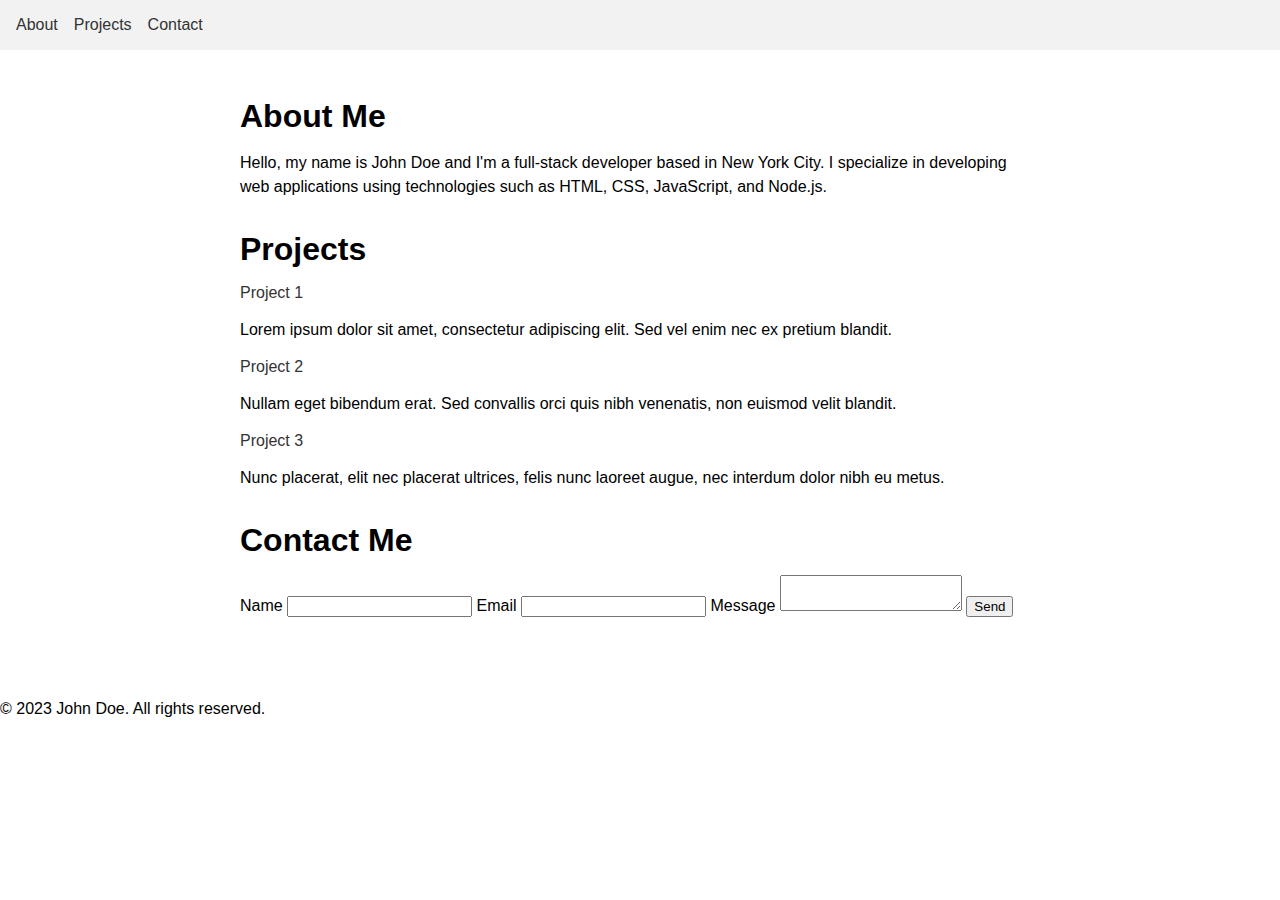
<file: intro4/index.html>
<!DOCTYPE html>
<html lang="en">
  <head>
    <meta charset="UTF-8">
    <title>Developer Portfolio</title>
    <link rel="stylesheet" href="style.css">
  </head>
  <body>
    <header>
      <nav>
        <ul>
          <li><a href="#about">About</a></li>
          <li><a href="#projects">Projects</a></li>
          <li><a href="#contact">Contact</a></li>
        </ul>
      </nav>
    </header>
    <main>
      <section id="about">
        <h1>About Me</h1>
        <p>Hello, my name is John Doe and I'm a full-stack developer based in New York City. I specialize in developing web applications using technologies such as HTML, CSS, JavaScript, and Node.js.</p>
      </section>
      <section id="projects">
        <h1>Projects</h1>
        <ul>
          <li>
            <a href="#">Project 1</a>
            <p>Lorem ipsum dolor sit amet, consectetur adipiscing elit. Sed vel enim nec ex pretium blandit.</p>
          </li>
          <li>
            <a href="#">Project 2</a>
            <p>Nullam eget bibendum erat. Sed convallis orci quis nibh venenatis, non euismod velit blandit.</p>
          </li>
          <li>
            <a href="#">Project 3</a>
            <p>Nunc placerat, elit nec placerat ultrices, felis nunc laoreet augue, nec interdum dolor nibh eu metus.</p>
          </li>
        </ul>
      </section>
      <section id="contact">
        <h1>Contact Me</h1>
        <form action="submit.php" method="post">
          <label for="name">Name</label>
          <input type="text" id="name" name="name" required>
          <label for="email">Email</label>
          <input type="email" id="email" name="email" required>
          <label for="message">Message</label>
          <textarea id="message" name="message" required></textarea>
          <input type="submit" value="Send">
        </form>
      </section>
    </main>
    <footer>
      <p>&copy; 2023 John Doe. All rights reserved.</p>
    </footer>
  </body>
</html>
</file>
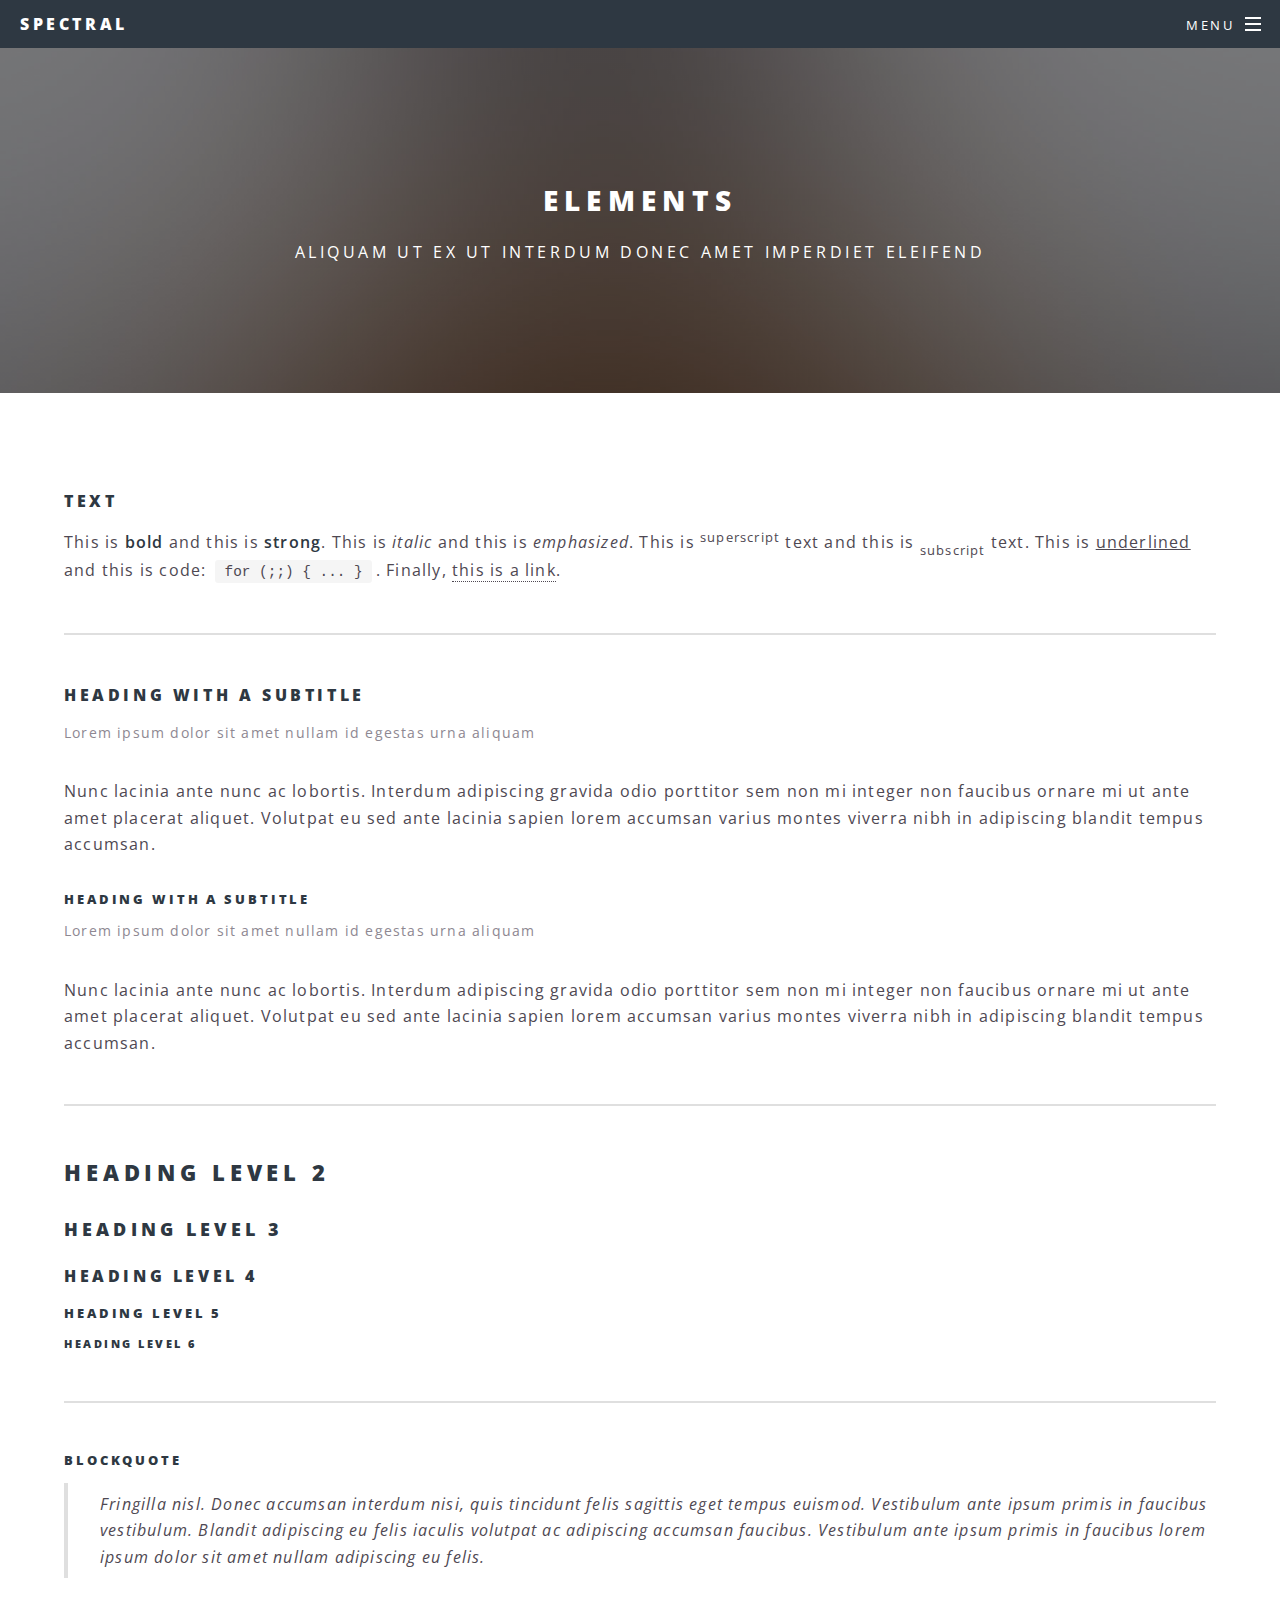
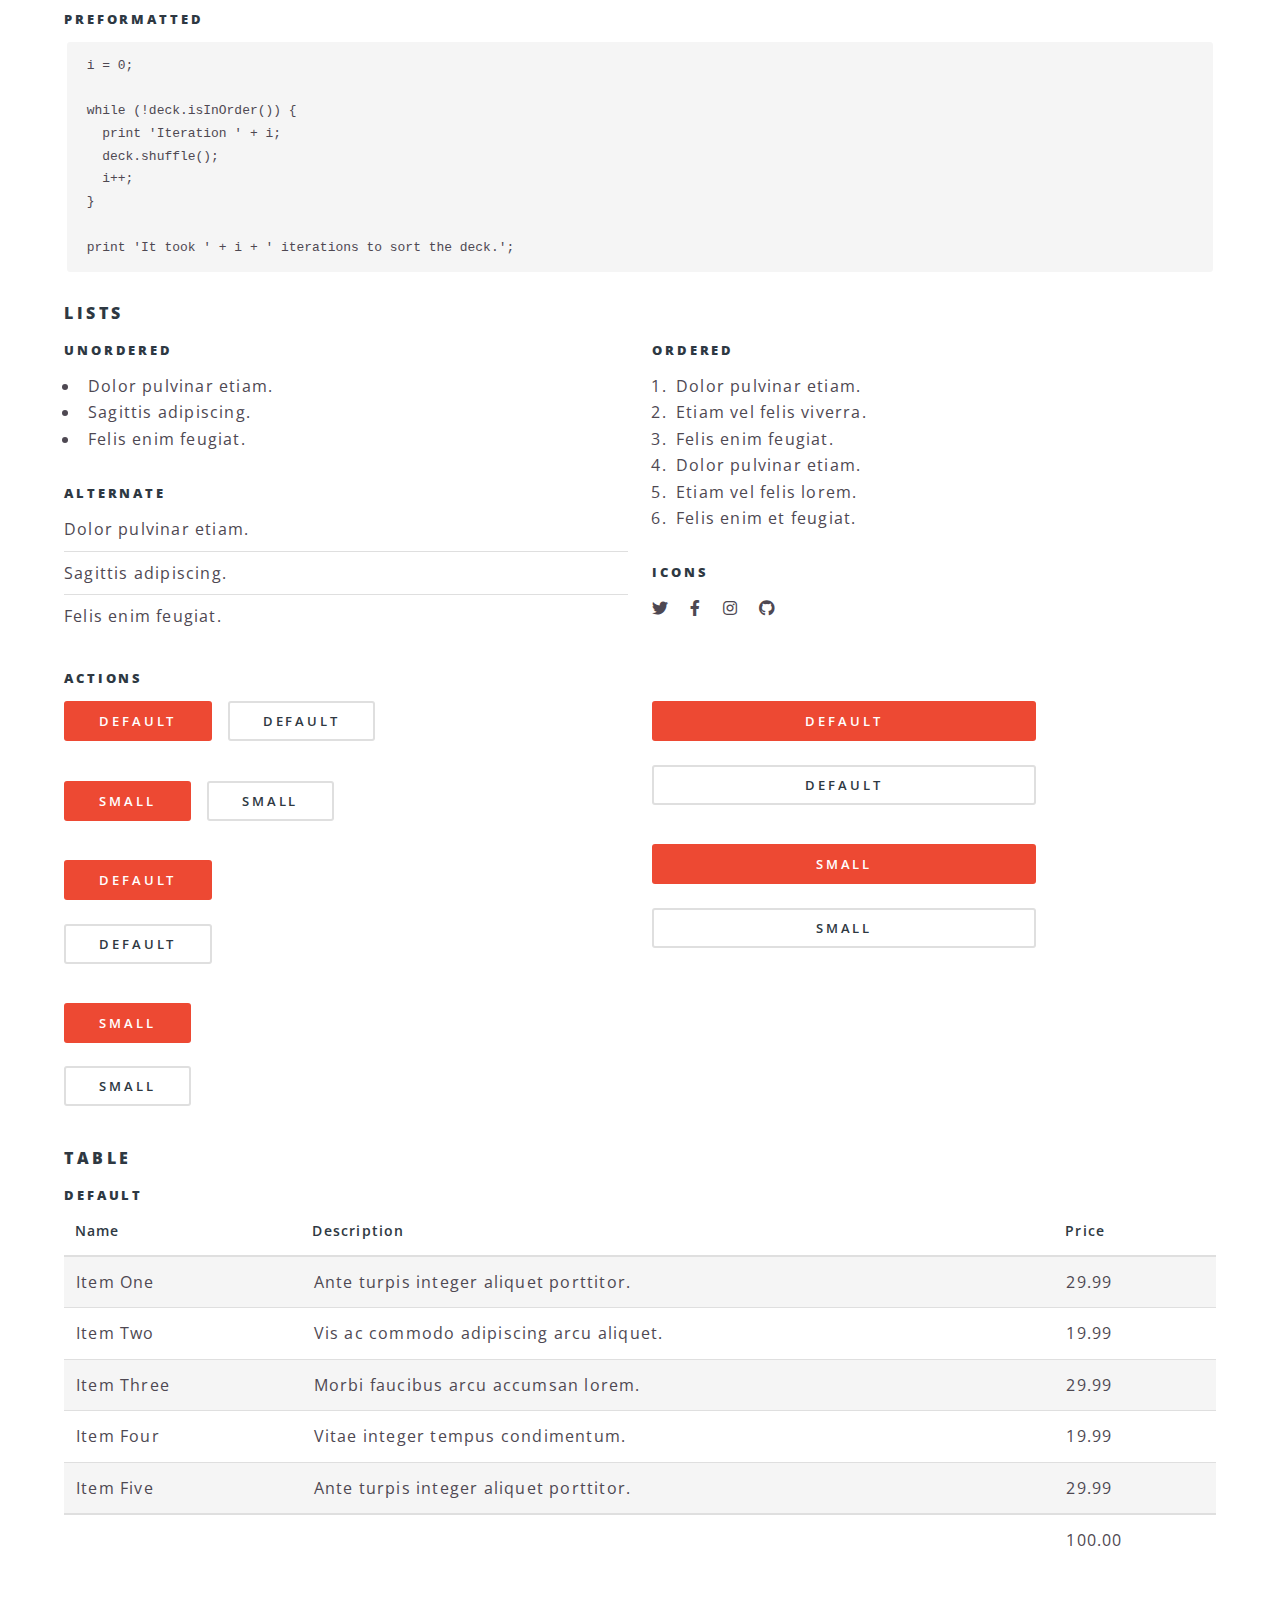
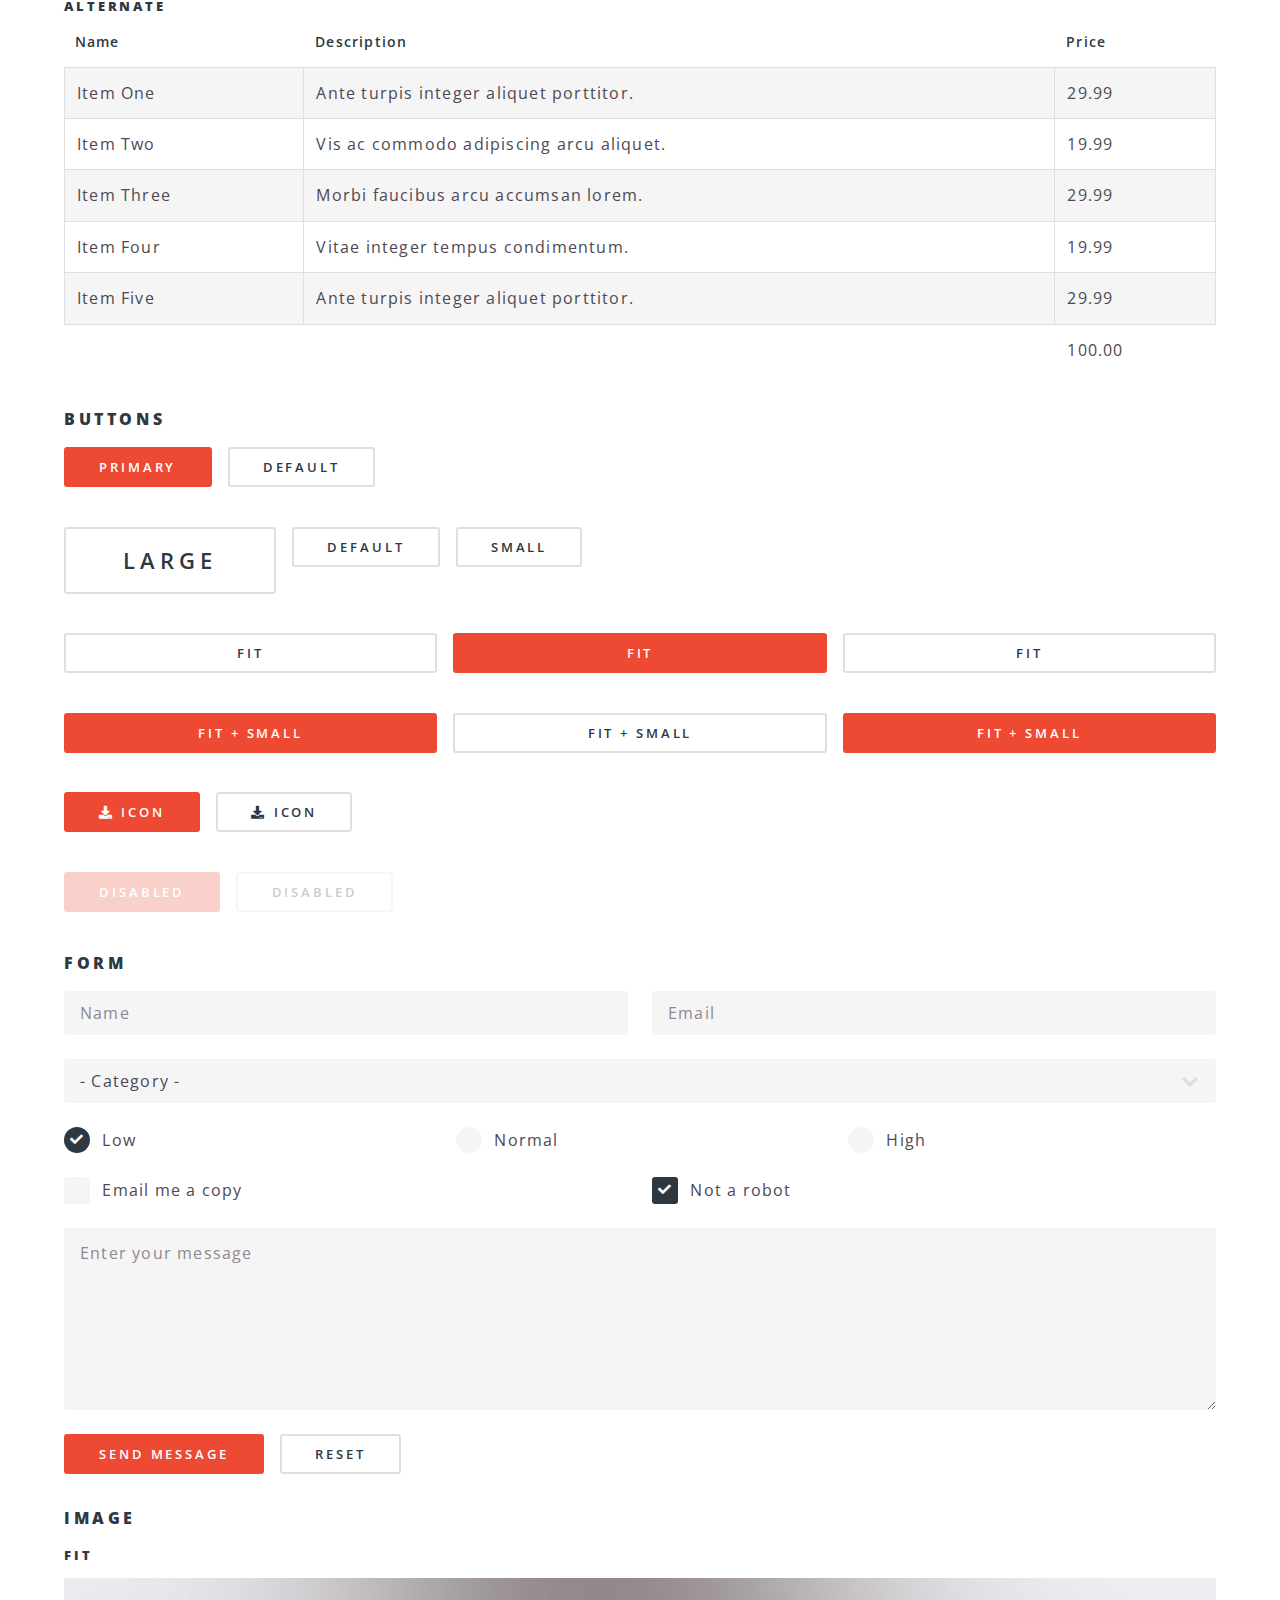
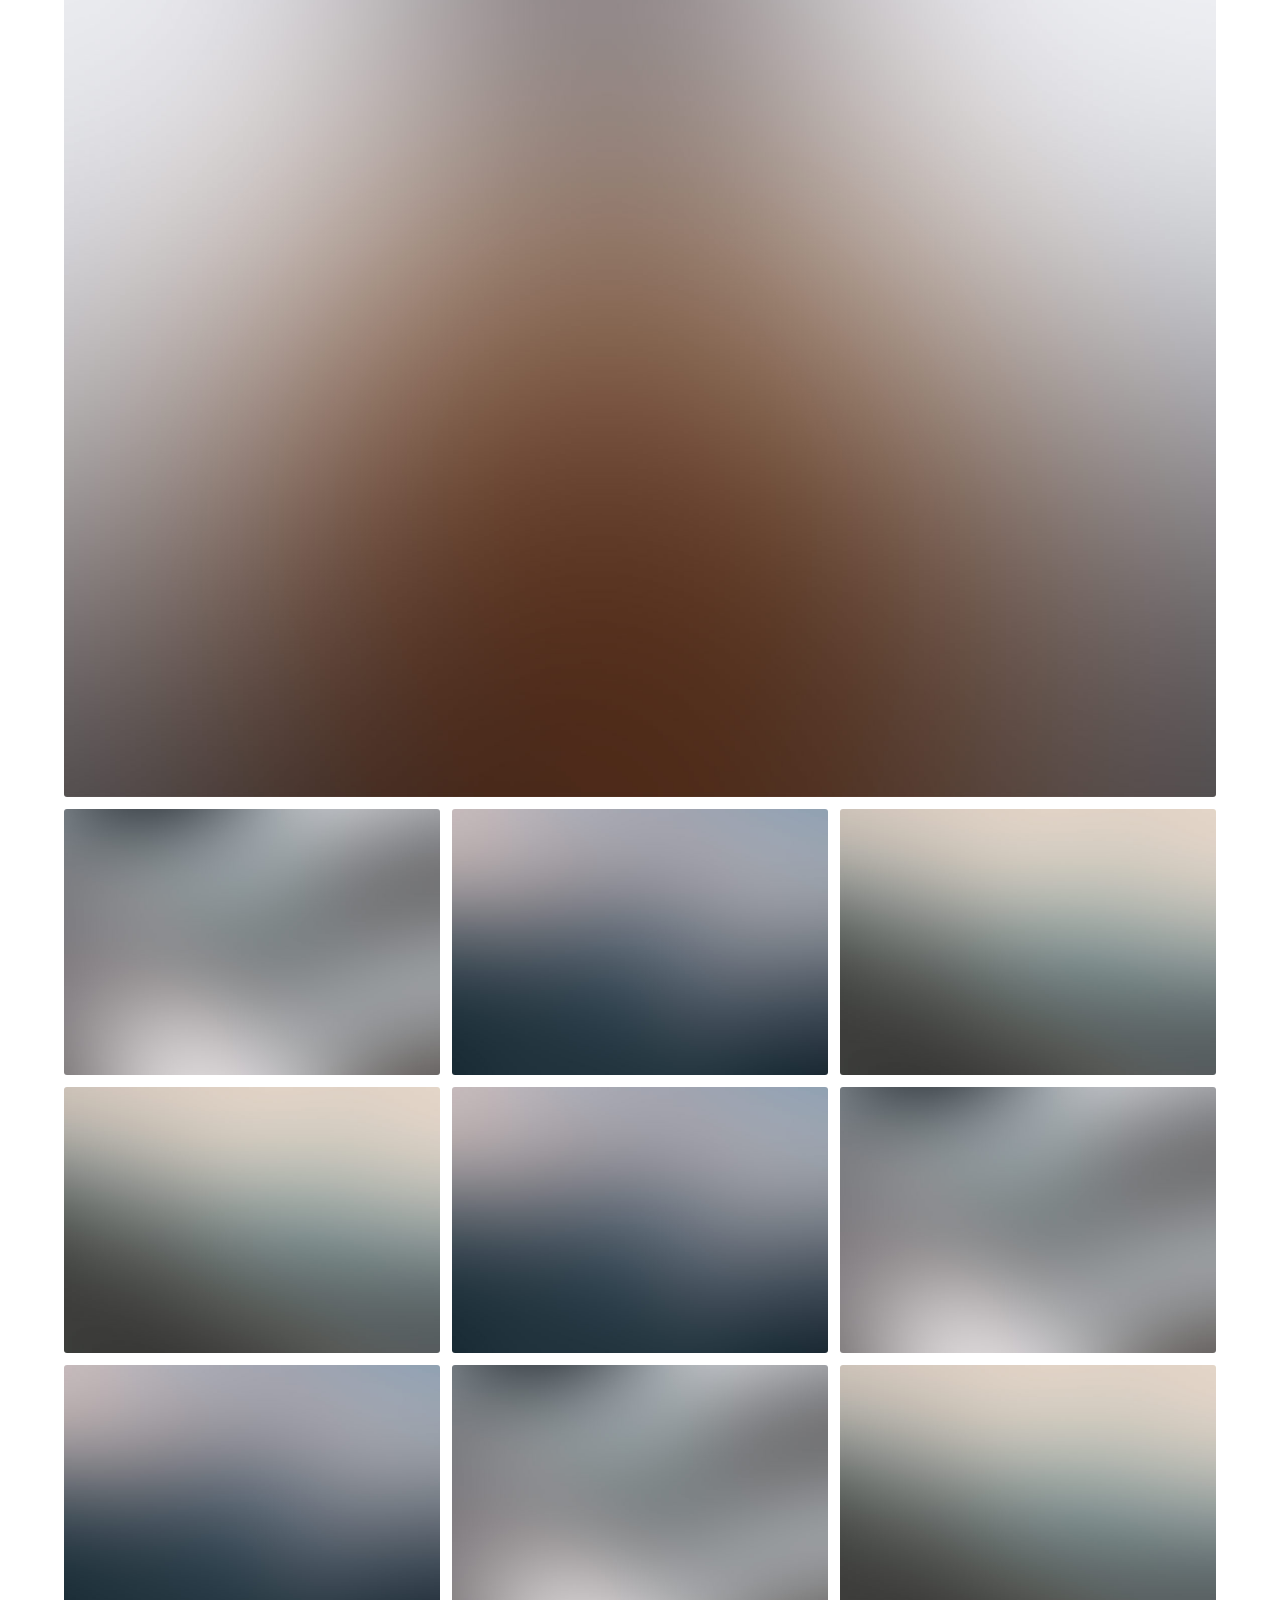
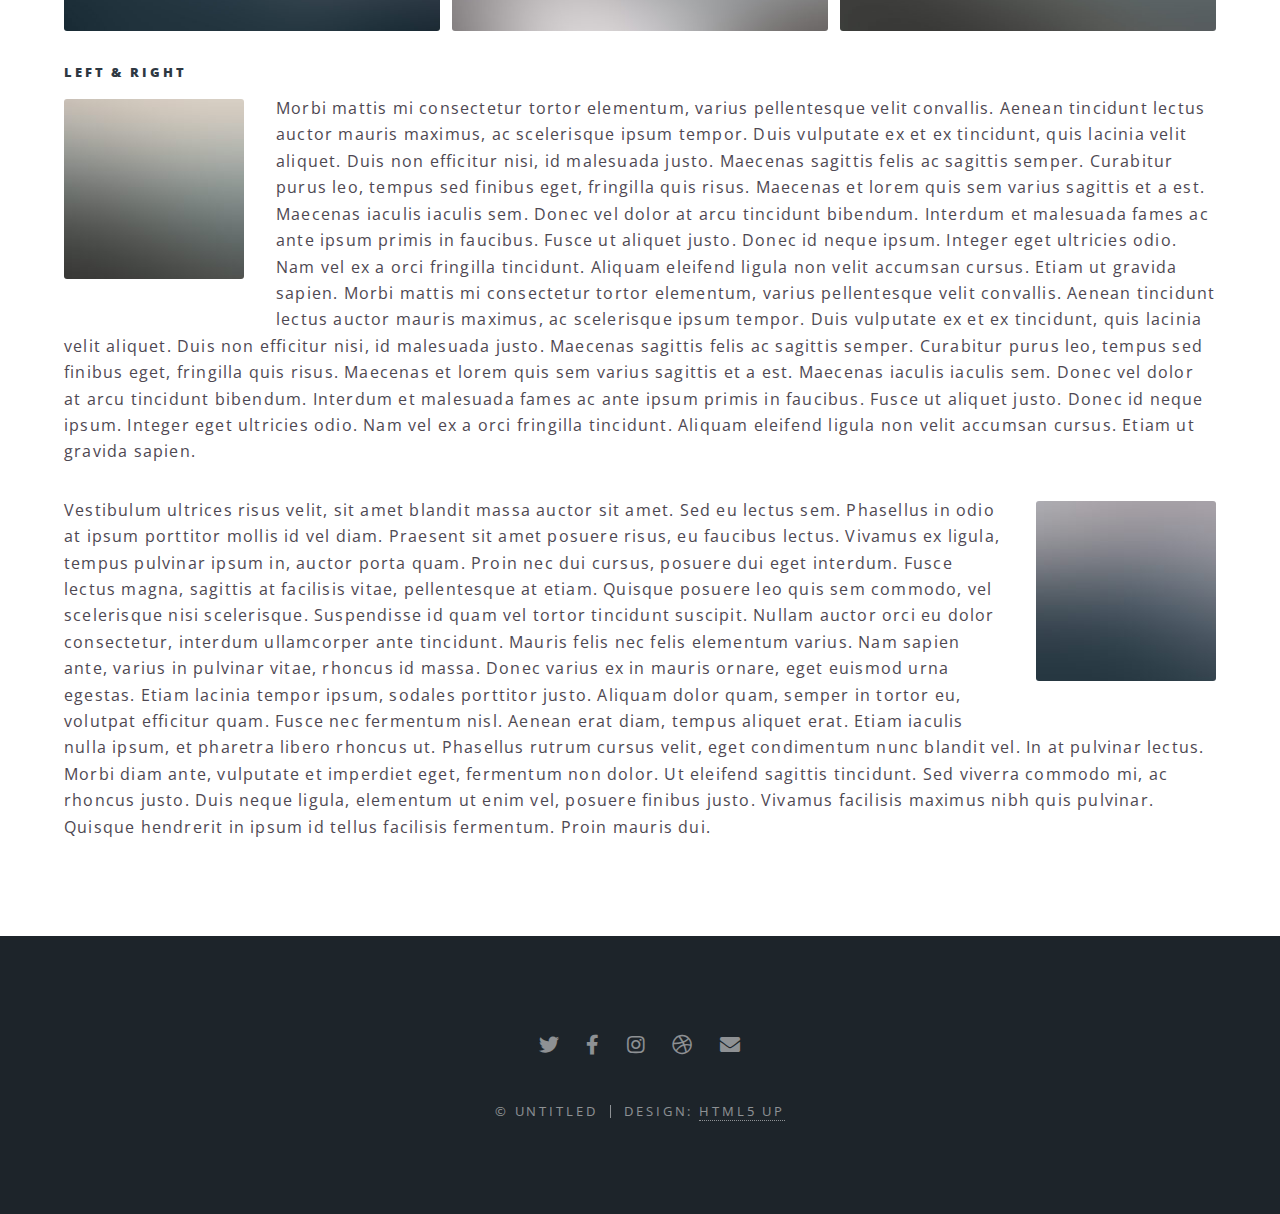
<file: intro2/elements.html>
<!DOCTYPE HTML>
<!--
	Spectral by HTML5 UP
	html5up.net | @ajlkn
	Free for personal and commercial use under the CCA 3.0 license (html5up.net/license)
-->
<html>
	<head>
		<title>Elements - Spectral by HTML5 UP</title>
		<meta charset="utf-8" />
		<meta name="viewport" content="width=device-width, initial-scale=1, user-scalable=no" />
		<link rel="stylesheet" href="assets/css/main.css" />
		<noscript><link rel="stylesheet" href="assets/css/noscript.css" /></noscript>
	</head>
	<body class="is-preload">

		<!-- Page Wrapper -->
			<div id="page-wrapper">

				<!-- Header -->
					<header id="header">
						<h1><a href="index.html">Spectral</a></h1>
						<nav id="nav">
							<ul>
								<li class="special">
									<a href="#menu" class="menuToggle"><span>Menu</span></a>
									<div id="menu">
										<ul>
											<li><a href="index.html">Home</a></li>
											<li><a href="generic.html">Generic</a></li>
											<li><a href="elements.html">Elements</a></li>
											<li><a href="#">Sign Up</a></li>
											<li><a href="#">Log In</a></li>
										</ul>
									</div>
								</li>
							</ul>
						</nav>
					</header>

				<!-- Main -->
					<article id="main">
						<header>
							<h2>Elements</h2>
							<p>Aliquam ut ex ut interdum donec amet imperdiet eleifend</p>
						</header>
						<section class="wrapper style5">
							<div class="inner">

								<section>
									<h4>Text</h4>
									<p>This is <b>bold</b> and this is <strong>strong</strong>. This is <i>italic</i> and this is <em>emphasized</em>.
									This is <sup>superscript</sup> text and this is <sub>subscript</sub> text.
									This is <u>underlined</u> and this is code: <code>for (;;) { ... }</code>. Finally, <a href="#">this is a link</a>.</p>
									<hr />
									<header>
										<h4>Heading with a Subtitle</h4>
										<p>Lorem ipsum dolor sit amet nullam id egestas urna aliquam</p>
									</header>
									<p>Nunc lacinia ante nunc ac lobortis. Interdum adipiscing gravida odio porttitor sem non mi integer non faucibus ornare mi ut ante amet placerat aliquet. Volutpat eu sed ante lacinia sapien lorem accumsan varius montes viverra nibh in adipiscing blandit tempus accumsan.</p>
									<header>
										<h5>Heading with a Subtitle</h5>
										<p>Lorem ipsum dolor sit amet nullam id egestas urna aliquam</p>
									</header>
									<p>Nunc lacinia ante nunc ac lobortis. Interdum adipiscing gravida odio porttitor sem non mi integer non faucibus ornare mi ut ante amet placerat aliquet. Volutpat eu sed ante lacinia sapien lorem accumsan varius montes viverra nibh in adipiscing blandit tempus accumsan.</p>
									<hr />
									<h2>Heading Level 2</h2>
									<h3>Heading Level 3</h3>
									<h4>Heading Level 4</h4>
									<h5>Heading Level 5</h5>
									<h6>Heading Level 6</h6>
									<hr />
									<h5>Blockquote</h5>
									<blockquote>Fringilla nisl. Donec accumsan interdum nisi, quis tincidunt felis sagittis eget tempus euismod. Vestibulum ante ipsum primis in faucibus vestibulum. Blandit adipiscing eu felis iaculis volutpat ac adipiscing accumsan faucibus. Vestibulum ante ipsum primis in faucibus lorem ipsum dolor sit amet nullam adipiscing eu felis.</blockquote>
									<h5>Preformatted</h5>
									<pre><code>i = 0;

while (!deck.isInOrder()) {
  print 'Iteration ' + i;
  deck.shuffle();
  i++;
}

print 'It took ' + i + ' iterations to sort the deck.';</code></pre>
								</section>

								<section>
									<h4>Lists</h4>
									<div class="row">
										<div class="col-6 col-12-medium">
											<h5>Unordered</h5>
											<ul>
												<li>Dolor pulvinar etiam.</li>
												<li>Sagittis adipiscing.</li>
												<li>Felis enim feugiat.</li>
											</ul>
											<h5>Alternate</h5>
											<ul class="alt">
												<li>Dolor pulvinar etiam.</li>
												<li>Sagittis adipiscing.</li>
												<li>Felis enim feugiat.</li>
											</ul>
										</div>
										<div class="col-6 col-12-medium">
											<h5>Ordered</h5>
											<ol>
												<li>Dolor pulvinar etiam.</li>
												<li>Etiam vel felis viverra.</li>
												<li>Felis enim feugiat.</li>
												<li>Dolor pulvinar etiam.</li>
												<li>Etiam vel felis lorem.</li>
												<li>Felis enim et feugiat.</li>
											</ol>
											<h5>Icons</h5>
											<ul class="icons">
												<li><a href="#" class="icon brands fa-twitter"><span class="label">Twitter</span></a></li>
												<li><a href="#" class="icon brands fa-facebook-f"><span class="label">Facebook</span></a></li>
												<li><a href="#" class="icon brands fa-instagram"><span class="label">Instagram</span></a></li>
												<li><a href="#" class="icon brands fa-github"><span class="label">Github</span></a></li>
											</ul>
										</div>
									</div>
									<h5>Actions</h5>
									<div class="row">
										<div class="col-6 col-12-medium">
											<ul class="actions">
												<li><a href="#" class="button primary">Default</a></li>
												<li><a href="#" class="button">Default</a></li>
											</ul>
											<ul class="actions small">
												<li><a href="#" class="button primary small">Small</a></li>
												<li><a href="#" class="button small">Small</a></li>
											</ul>
											<ul class="actions stacked">
												<li><a href="#" class="button primary">Default</a></li>
												<li><a href="#" class="button">Default</a></li>
											</ul>
											<ul class="actions stacked">
												<li><a href="#" class="button primary small">Small</a></li>
												<li><a href="#" class="button small">Small</a></li>
											</ul>
										</div>
										<div class="col-6 col-12-medium">
											<ul class="actions stacked">
												<li><a href="#" class="button primary fit">Default</a></li>
												<li><a href="#" class="button fit">Default</a></li>
											</ul>
											<ul class="actions stacked">
												<li><a href="#" class="button primary small fit">Small</a></li>
												<li><a href="#" class="button small fit">Small</a></li>
											</ul>
										</div>
									</div>
								</section>

								<section>
									<h4>Table</h4>
									<h5>Default</h5>
									<div class="table-wrapper">
										<table>
											<thead>
												<tr>
													<th>Name</th>
													<th>Description</th>
													<th>Price</th>
												</tr>
											</thead>
											<tbody>
												<tr>
													<td>Item One</td>
													<td>Ante turpis integer aliquet porttitor.</td>
													<td>29.99</td>
												</tr>
												<tr>
													<td>Item Two</td>
													<td>Vis ac commodo adipiscing arcu aliquet.</td>
													<td>19.99</td>
												</tr>
												<tr>
													<td>Item Three</td>
													<td> Morbi faucibus arcu accumsan lorem.</td>
													<td>29.99</td>
												</tr>
												<tr>
													<td>Item Four</td>
													<td>Vitae integer tempus condimentum.</td>
													<td>19.99</td>
												</tr>
												<tr>
													<td>Item Five</td>
													<td>Ante turpis integer aliquet porttitor.</td>
													<td>29.99</td>
												</tr>
											</tbody>
											<tfoot>
												<tr>
													<td colspan="2"></td>
													<td>100.00</td>
												</tr>
											</tfoot>
										</table>
									</div>

									<h5>Alternate</h5>
									<div class="table-wrapper">
										<table class="alt">
											<thead>
												<tr>
													<th>Name</th>
													<th>Description</th>
													<th>Price</th>
												</tr>
											</thead>
											<tbody>
												<tr>
													<td>Item One</td>
													<td>Ante turpis integer aliquet porttitor.</td>
													<td>29.99</td>
												</tr>
												<tr>
													<td>Item Two</td>
													<td>Vis ac commodo adipiscing arcu aliquet.</td>
													<td>19.99</td>
												</tr>
												<tr>
													<td>Item Three</td>
													<td> Morbi faucibus arcu accumsan lorem.</td>
													<td>29.99</td>
												</tr>
												<tr>
													<td>Item Four</td>
													<td>Vitae integer tempus condimentum.</td>
													<td>19.99</td>
												</tr>
												<tr>
													<td>Item Five</td>
													<td>Ante turpis integer aliquet porttitor.</td>
													<td>29.99</td>
												</tr>
											</tbody>
											<tfoot>
												<tr>
													<td colspan="2"></td>
													<td>100.00</td>
												</tr>
											</tfoot>
										</table>
									</div>
								</section>

								<section>
									<h4>Buttons</h4>
									<ul class="actions">
										<li><a href="#" class="button primary">Primary</a></li>
										<li><a href="#" class="button">Default</a></li>
									</ul>
									<ul class="actions">
										<li><a href="#" class="button large">Large</a></li>
										<li><a href="#" class="button">Default</a></li>
										<li><a href="#" class="button small">Small</a></li>
									</ul>
									<ul class="actions fit">
										<li><a href="#" class="button fit">Fit</a></li>
										<li><a href="#" class="button primary fit">Fit</a></li>
										<li><a href="#" class="button fit">Fit</a></li>
									</ul>
									<ul class="actions fit small">
										<li><a href="#" class="button primary fit small">Fit + Small</a></li>
										<li><a href="#" class="button fit small">Fit + Small</a></li>
										<li><a href="#" class="button primary fit small">Fit + Small</a></li>
									</ul>
									<ul class="actions">
										<li><a href="#" class="button primary icon solid fa-download">Icon</a></li>
										<li><a href="#" class="button icon solid fa-download">Icon</a></li>
									</ul>
									<ul class="actions">
										<li><span class="button primary disabled">Disabled</span></li>
										<li><span class="button disabled">Disabled</span></li>
									</ul>
								</section>

								<section>
									<h4>Form</h4>
									<form method="post" action="#">
										<div class="row gtr-uniform">
											<div class="col-6 col-12-xsmall">
												<input type="text" name="demo-name" id="demo-name" value="" placeholder="Name" />
											</div>
											<div class="col-6 col-12-xsmall">
												<input type="email" name="demo-email" id="demo-email" value="" placeholder="Email" />
											</div>
											<div class="col-12">
												<select name="demo-category" id="demo-category">
													<option value="">- Category -</option>
													<option value="1">Manufacturing</option>
													<option value="1">Shipping</option>
													<option value="1">Administration</option>
													<option value="1">Human Resources</option>
												</select>
											</div>
											<div class="col-4 col-12-small">
												<input type="radio" id="demo-priority-low" name="demo-priority" checked>
												<label for="demo-priority-low">Low</label>
											</div>
											<div class="col-4 col-12-small">
												<input type="radio" id="demo-priority-normal" name="demo-priority">
												<label for="demo-priority-normal">Normal</label>
											</div>
											<div class="col-4 col-12-small">
												<input type="radio" id="demo-priority-high" name="demo-priority">
												<label for="demo-priority-high">High</label>
											</div>
											<div class="col-6 col-12-small">
												<input type="checkbox" id="demo-copy" name="demo-copy">
												<label for="demo-copy">Email me a copy</label>
											</div>
											<div class="col-6 col-12-small">
												<input type="checkbox" id="demo-human" name="demo-human" checked>
												<label for="demo-human">Not a robot</label>
											</div>
											<div class="col-12">
												<textarea name="demo-message" id="demo-message" placeholder="Enter your message" rows="6"></textarea>
											</div>
											<div class="col-12">
												<ul class="actions">
													<li><input type="submit" value="Send Message" class="primary" /></li>
													<li><input type="reset" value="Reset" /></li>
												</ul>
											</div>
										</div>
									</form>
								</section>

								<section>
									<h4>Image</h4>
									<h5>Fit</h5>
									<div class="box alt">
										<div class="row gtr-50 gtr-uniform">
											<div class="col-12"><span class="image fit"><img src="images/banner.jpg" alt="" /></span></div>
											<div class="col-4"><span class="image fit"><img src="images/pic01.jpg" alt="" /></span></div>
											<div class="col-4"><span class="image fit"><img src="images/pic02.jpg" alt="" /></span></div>
											<div class="col-4"><span class="image fit"><img src="images/pic03.jpg" alt="" /></span></div>
											<div class="col-4"><span class="image fit"><img src="images/pic03.jpg" alt="" /></span></div>
											<div class="col-4"><span class="image fit"><img src="images/pic02.jpg" alt="" /></span></div>
											<div class="col-4"><span class="image fit"><img src="images/pic01.jpg" alt="" /></span></div>
											<div class="col-4"><span class="image fit"><img src="images/pic02.jpg" alt="" /></span></div>
											<div class="col-4"><span class="image fit"><img src="images/pic01.jpg" alt="" /></span></div>
											<div class="col-4"><span class="image fit"><img src="images/pic03.jpg" alt="" /></span></div>
										</div>
									</div>
									<h5>Left &amp; Right</h5>
									<p><span class="image left"><img src="images/pic04.jpg" alt="" /></span>Morbi mattis mi consectetur tortor elementum, varius pellentesque velit convallis. Aenean tincidunt lectus auctor mauris maximus, ac scelerisque ipsum tempor. Duis vulputate ex et ex tincidunt, quis lacinia velit aliquet. Duis non efficitur nisi, id malesuada justo. Maecenas sagittis felis ac sagittis semper. Curabitur purus leo, tempus sed finibus eget, fringilla quis risus. Maecenas et lorem quis sem varius sagittis et a est. Maecenas iaculis iaculis sem. Donec vel dolor at arcu tincidunt bibendum. Interdum et malesuada fames ac ante ipsum primis in faucibus. Fusce ut aliquet justo. Donec id neque ipsum. Integer eget ultricies odio. Nam vel ex a orci fringilla tincidunt. Aliquam eleifend ligula non velit accumsan cursus. Etiam ut gravida sapien. Morbi mattis mi consectetur tortor elementum, varius pellentesque velit convallis. Aenean tincidunt lectus auctor mauris maximus, ac scelerisque ipsum tempor. Duis vulputate ex et ex tincidunt, quis lacinia velit aliquet. Duis non efficitur nisi, id malesuada justo. Maecenas sagittis felis ac sagittis semper. Curabitur purus leo, tempus sed finibus eget, fringilla quis risus. Maecenas et lorem quis sem varius sagittis et a est. Maecenas iaculis iaculis sem. Donec vel dolor at arcu tincidunt bibendum. Interdum et malesuada fames ac ante ipsum primis in faucibus. Fusce ut aliquet justo. Donec id neque ipsum. Integer eget ultricies odio. Nam vel ex a orci fringilla tincidunt. Aliquam eleifend ligula non velit accumsan cursus. Etiam ut gravida sapien.</p>
									<p><span class="image right"><img src="images/pic05.jpg" alt="" /></span>Vestibulum ultrices risus velit, sit amet blandit massa auctor sit amet. Sed eu lectus sem. Phasellus in odio at ipsum porttitor mollis id vel diam. Praesent sit amet posuere risus, eu faucibus lectus. Vivamus ex ligula, tempus pulvinar ipsum in, auctor porta quam. Proin nec dui cursus, posuere dui eget interdum. Fusce lectus magna, sagittis at facilisis vitae, pellentesque at etiam. Quisque posuere leo quis sem commodo, vel scelerisque nisi scelerisque. Suspendisse id quam vel tortor tincidunt suscipit. Nullam auctor orci eu dolor consectetur, interdum ullamcorper ante tincidunt. Mauris felis nec felis elementum varius. Nam sapien ante, varius in pulvinar vitae, rhoncus id massa. Donec varius ex in mauris ornare, eget euismod urna egestas. Etiam lacinia tempor ipsum, sodales porttitor justo. Aliquam dolor quam, semper in tortor eu, volutpat efficitur quam. Fusce nec fermentum nisl. Aenean erat diam, tempus aliquet erat. Etiam iaculis nulla ipsum, et pharetra libero rhoncus ut. Phasellus rutrum cursus velit, eget condimentum nunc blandit vel. In at pulvinar lectus. Morbi diam ante, vulputate et imperdiet eget, fermentum non dolor. Ut eleifend sagittis tincidunt. Sed viverra commodo mi, ac rhoncus justo. Duis neque ligula, elementum ut enim vel, posuere finibus justo. Vivamus facilisis maximus nibh quis pulvinar. Quisque hendrerit in ipsum id tellus facilisis fermentum. Proin mauris dui.</p>
								</section>

							</div>
						</section>
					</article>

				<!-- Footer -->
					<footer id="footer">
						<ul class="icons">
							<li><a href="#" class="icon brands fa-twitter"><span class="label">Twitter</span></a></li>
							<li><a href="#" class="icon brands fa-facebook-f"><span class="label">Facebook</span></a></li>
							<li><a href="#" class="icon brands fa-instagram"><span class="label">Instagram</span></a></li>
							<li><a href="#" class="icon brands fa-dribbble"><span class="label">Dribbble</span></a></li>
							<li><a href="#" class="icon solid fa-envelope"><span class="label">Email</span></a></li>
						</ul>
						<ul class="copyright">
							<li>&copy; Untitled</li><li>Design: <a href="http://html5up.net">HTML5 UP</a></li>
						</ul>
					</footer>

			</div>

		<!-- Scripts -->
			<script src="assets/js/jquery.min.js"></script>
			<script src="assets/js/jquery.scrollex.min.js"></script>
			<script src="assets/js/jquery.scrolly.min.js"></script>
			<script src="assets/js/browser.min.js"></script>
			<script src="assets/js/breakpoints.min.js"></script>
			<script src="assets/js/util.js"></script>
			<script src="assets/js/main.js"></script>

	</body>
</html>
</file>
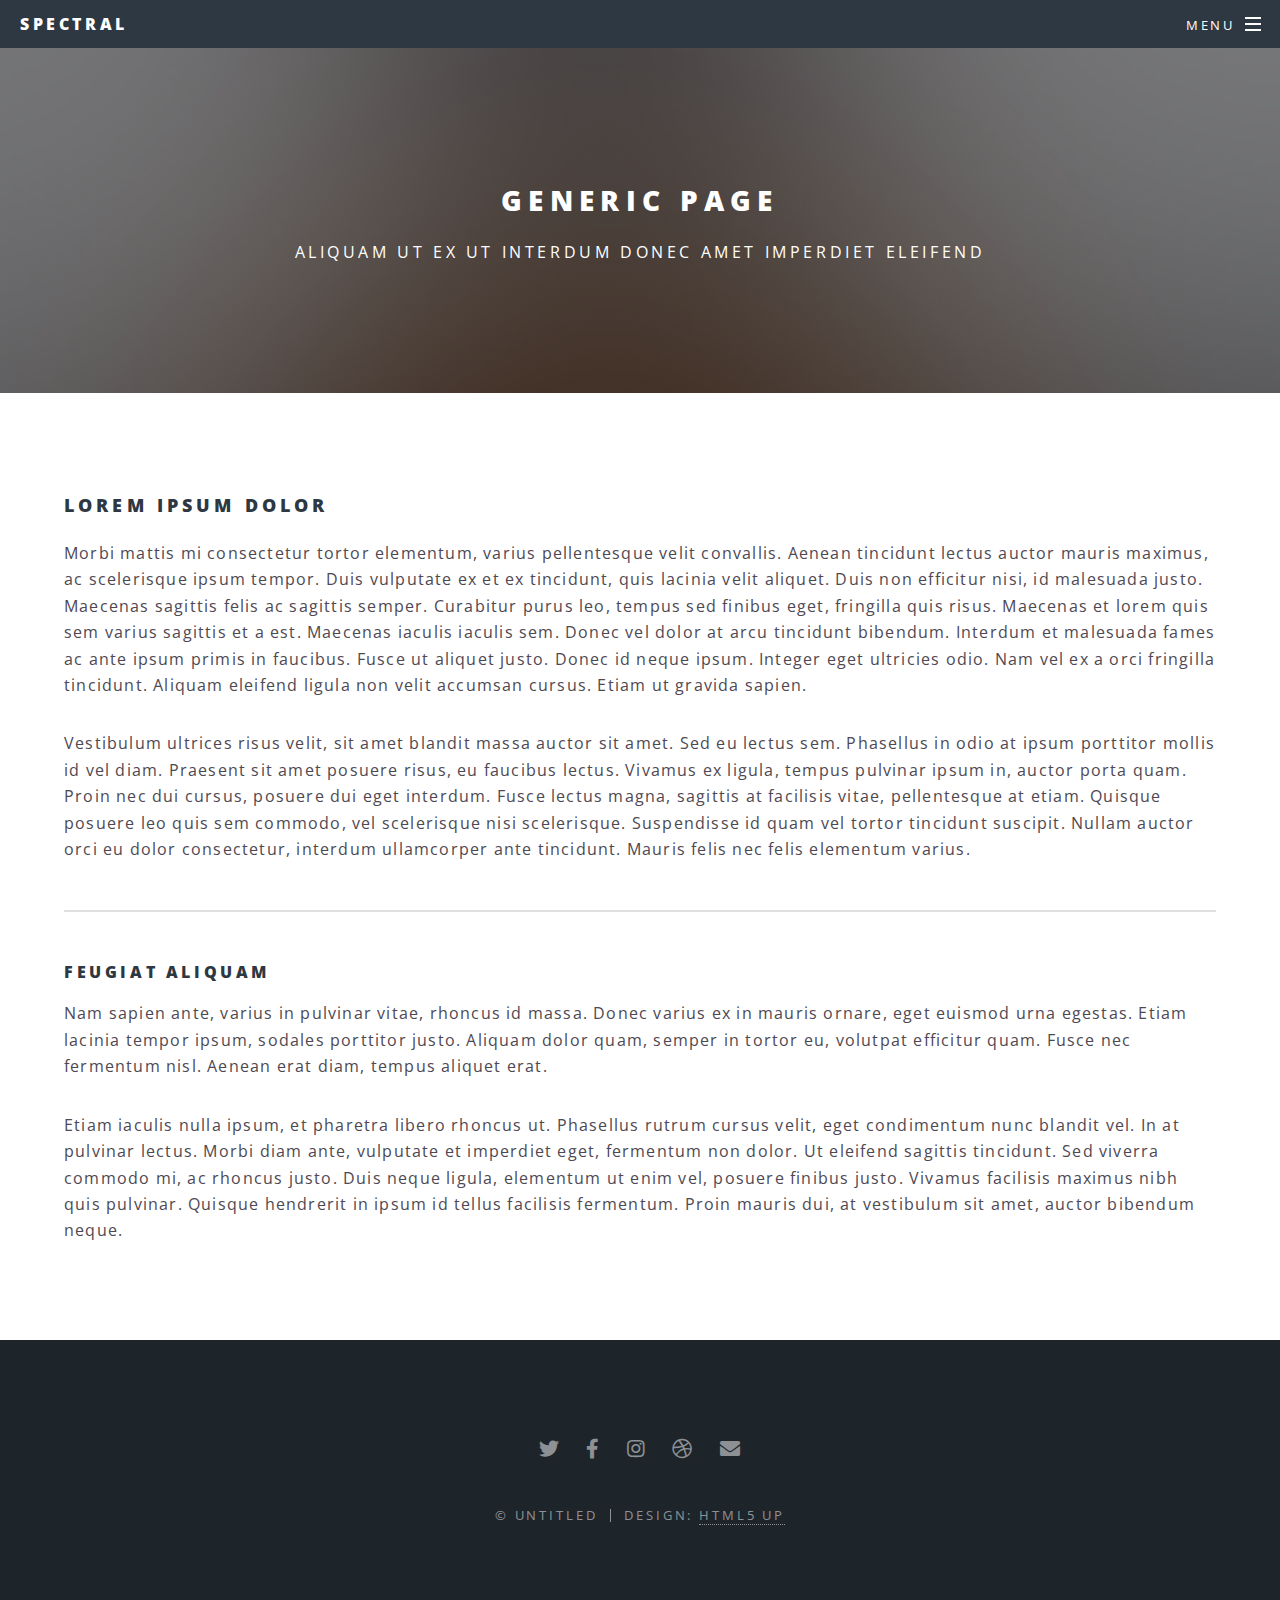
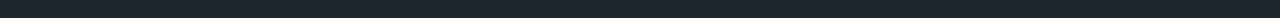
<file: intro2/generic.html>
<!DOCTYPE HTML>
<!--
	Spectral by HTML5 UP
	html5up.net | @ajlkn
	Free for personal and commercial use under the CCA 3.0 license (html5up.net/license)
-->
<html>
	<head>
		<title>Generic - Spectral by HTML5 UP</title>
		<meta charset="utf-8" />
		<meta name="viewport" content="width=device-width, initial-scale=1, user-scalable=no" />
		<link rel="stylesheet" href="assets/css/main.css" />
		<noscript><link rel="stylesheet" href="assets/css/noscript.css" /></noscript>
	</head>
	<body class="is-preload">

		<!-- Page Wrapper -->
			<div id="page-wrapper">

				<!-- Header -->
					<header id="header">
						<h1><a href="index.html">Spectral</a></h1>
						<nav id="nav">
							<ul>
								<li class="special">
									<a href="#menu" class="menuToggle"><span>Menu</span></a>
									<div id="menu">
										<ul>
											<li><a href="index.html">Home</a></li>
											<li><a href="generic.html">Generic</a></li>
											<li><a href="elements.html">Elements</a></li>
											<li><a href="#">Sign Up</a></li>
											<li><a href="#">Log In</a></li>
										</ul>
									</div>
								</li>
							</ul>
						</nav>
					</header>

				<!-- Main -->
					<article id="main">
						<header>
							<h2>Generic Page</h2>
							<p>Aliquam ut ex ut interdum donec amet imperdiet eleifend</p>
						</header>
						<section class="wrapper style5">
							<div class="inner">

								<h3>Lorem ipsum dolor</h3>
								<p>Morbi mattis mi consectetur tortor elementum, varius pellentesque velit convallis. Aenean tincidunt lectus auctor mauris maximus, ac scelerisque ipsum tempor. Duis vulputate ex et ex tincidunt, quis lacinia velit aliquet. Duis non efficitur nisi, id malesuada justo. Maecenas sagittis felis ac sagittis semper. Curabitur purus leo, tempus sed finibus eget, fringilla quis risus. Maecenas et lorem quis sem varius sagittis et a est. Maecenas iaculis iaculis sem. Donec vel dolor at arcu tincidunt bibendum. Interdum et malesuada fames ac ante ipsum primis in faucibus. Fusce ut aliquet justo. Donec id neque ipsum. Integer eget ultricies odio. Nam vel ex a orci fringilla tincidunt. Aliquam eleifend ligula non velit accumsan cursus. Etiam ut gravida sapien.</p>

								<p>Vestibulum ultrices risus velit, sit amet blandit massa auctor sit amet. Sed eu lectus sem. Phasellus in odio at ipsum porttitor mollis id vel diam. Praesent sit amet posuere risus, eu faucibus lectus. Vivamus ex ligula, tempus pulvinar ipsum in, auctor porta quam. Proin nec dui cursus, posuere dui eget interdum. Fusce lectus magna, sagittis at facilisis vitae, pellentesque at etiam. Quisque posuere leo quis sem commodo, vel scelerisque nisi scelerisque. Suspendisse id quam vel tortor tincidunt suscipit. Nullam auctor orci eu dolor consectetur, interdum ullamcorper ante tincidunt. Mauris felis nec felis elementum varius.</p>

								<hr />

								<h4>Feugiat aliquam</h4>
								<p>Nam sapien ante, varius in pulvinar vitae, rhoncus id massa. Donec varius ex in mauris ornare, eget euismod urna egestas. Etiam lacinia tempor ipsum, sodales porttitor justo. Aliquam dolor quam, semper in tortor eu, volutpat efficitur quam. Fusce nec fermentum nisl. Aenean erat diam, tempus aliquet erat.</p>

								<p>Etiam iaculis nulla ipsum, et pharetra libero rhoncus ut. Phasellus rutrum cursus velit, eget condimentum nunc blandit vel. In at pulvinar lectus. Morbi diam ante, vulputate et imperdiet eget, fermentum non dolor. Ut eleifend sagittis tincidunt. Sed viverra commodo mi, ac rhoncus justo. Duis neque ligula, elementum ut enim vel, posuere finibus justo. Vivamus facilisis maximus nibh quis pulvinar. Quisque hendrerit in ipsum id tellus facilisis fermentum. Proin mauris dui, at vestibulum sit amet, auctor bibendum neque.</p>

							</div>
						</section>
					</article>

				<!-- Footer -->
					<footer id="footer">
						<ul class="icons">
							<li><a href="#" class="icon brands fa-twitter"><span class="label">Twitter</span></a></li>
							<li><a href="#" class="icon brands fa-facebook-f"><span class="label">Facebook</span></a></li>
							<li><a href="#" class="icon brands fa-instagram"><span class="label">Instagram</span></a></li>
							<li><a href="#" class="icon brands fa-dribbble"><span class="label">Dribbble</span></a></li>
							<li><a href="#" class="icon solid fa-envelope"><span class="label">Email</span></a></li>
						</ul>
						<ul class="copyright">
							<li>&copy; Untitled</li><li>Design: <a href="http://html5up.net">HTML5 UP</a></li>
						</ul>
					</footer>

			</div>

		<!-- Scripts -->
			<script src="assets/js/jquery.min.js"></script>
			<script src="assets/js/jquery.scrollex.min.js"></script>
			<script src="assets/js/jquery.scrolly.min.js"></script>
			<script src="assets/js/browser.min.js"></script>
			<script src="assets/js/breakpoints.min.js"></script>
			<script src="assets/js/util.js"></script>
			<script src="assets/js/main.js"></script>

	</body>
</html>
</file>
<file: intro2/assets/css/noscript.css>
/*
	Spectral by HTML5 UP
	html5up.net | @ajlkn
	Free for personal and commercial use under the CCA 3.0 license (html5up.net/license)
*/

/* Banner */

	body.is-preload #banner h2 {
		-moz-transform: none;
		-webkit-transform: none;
		-ms-transform: none;
		transform: none;
		opacity: 1;
	}

		body.is-preload #banner h2:before, body.is-preload #banner h2:after {
			width: 100%;
		}

	body.is-preload #banner .more {
		-moz-transform: none;
		-webkit-transform: none;
		-ms-transform: none;
		transform: none;
		opacity: 1;
	}

	body.is-preload #banner:after {
		opacity: 0;
	}
</file>
<file: intro4/style.css>
/* General styling */

body {
    margin: 0;
    padding: 0;
    font-family: Arial, sans-serif;
    font-size: 16px;
  }
  
  h1 {
    font-size: 2rem;
    margin: 1rem 0;
  }
  
  p {
    line-height: 1.5;
  }
  
  ul {
    list-style: none;
    margin: 0;
    padding: 0;
  }
  
  a {
    text-decoration: none;
    color: #333;
  }
  
  /* Header styling */
  
  header {
    background-color: #f2f2f2;
    padding: 1rem;
  }
  
  nav ul {
    display: flex;
  }
  
  nav li {
    margin-right: 1rem;
  }
  
  /* Main content styling */
  
  main {
    max-width: 800px;
    margin: 0 auto;
    padding: 2rem;
  }
  
  section {
    margin-bottom: 2rem;
  }
  
  section:last-of-type {
</file>
<file: assets/css/main.css>
@import url("https://fonts.googleapis.com/css?family=Open+Sans:300,300italic,600,600italic,700");
@import url("fontawesome-all.min.css");

/*
	Miniport by HTML5 UP
	html5up.net | @ajlkn
	Free for personal and commercial use under the CCA 3.0 license (html5up.net/license)
*/

html, body, div, span, applet, object,
iframe, h1, h2, h3, h4, h5, h6, p, blockquote,
pre, a, abbr, acronym, address, big, cite,
code, del, dfn, em, img, ins, kbd, q, s, samp,
small, strike, strong, sub, sup, tt, var, b,
u, i, center, dl, dt, dd, ol, ul, li, fieldset,
form, label, legend, table, caption, tbody,
tfoot, thead, tr, th, td, article, aside,
canvas, details, embed, figure, figcaption,
footer, header, hgroup, menu, nav, output, ruby,
section, summary, time, mark, audio, video {
	margin: 0;
	padding: 0;
	border: 0;
	font-size: 100%;
	font: inherit;
	vertical-align: baseline;}

article, aside, details, figcaption, figure,
footer, header, hgroup, menu, nav, section {
	display: block;}

body {
	line-height: 1;
}

ol, ul {
	list-style: none;
}

blockquote, q {
	quotes: none;
}

	blockquote:before, blockquote:after, q:before, q:after {
		content: '';
		content: none;
	}

table {
	border-collapse: collapse;
	border-spacing: 0;
}

body {
	-webkit-text-size-adjust: none;
}

mark {
	background-color: transparent;
	color: inherit;
}

input::-moz-focus-inner {
	border: 0;
	padding: 0;
}

input, select, textarea {
	-moz-appearance: none;
	-webkit-appearance: none;
	-ms-appearance: none;
	appearance: none;
}

/* Basic */

	html {
		box-sizing: border-box;
	}

	*, *:before, *:after {
		box-sizing: inherit;
	}

	body {
		padding-top: 3.5em;
	}

		body.is-preload *, body.is-preload *:before, body.is-preload *:after {
			-moz-animation: none !important;
			-webkit-animation: none !important;
			-ms-animation: none !important;
			animation: none !important;
			-moz-transition: none !important;
			-webkit-transition: none !important;
			-ms-transition: none !important;
			transition: none !important;
		}

	body, input, textarea, select {
		font-family: 'Open Sans', sans-serif;
		line-height: 1.85em;
		color: #888;
		font-weight: 300;
		font-size: 13pt;
	}

	a {
		-moz-transition: color .2s ease-in-out;
		-webkit-transition: color .2s ease-in-out;
		-ms-transition: color .2s ease-in-out;
		transition: color .2s ease-in-out;
		color: #43B3E0;
		text-decoration: underline;
	}

		a:hover {
			color: #43bff0 !important;
		}

		a img {
			border: 0;
		}

	b, strong {
		font-weight: 600;
		color: #3e3e3e;
	}

	i, em {
		font-style: italic;
	}

	sub {
		position: relative;
		top: 0.5em;
		font-size: 0.8em;
	}

	sup {
		position: relative;
		top: -0.5em;
		font-size: 0.8em;
	}

	blockquote {
		border-left: solid 0.75em #eee;
		padding: 1em 0 1em 1.5em;
		font-style: italic;
	}

	h1, h2, h3, h4, h5, h6 {
		color: #3e3e3e;
		margin: 0 0 0.75em 0;
	}

	h1 a, h2 a, h3 a, h4 a, h5 a, h6 a {
		text-decoration: none;
		color: inherit;
	}

	h2, h3, h4, h5, h6 {
		font-weight: 700;
	}

	h1 {
		font-size: 3.25em;
		letter-spacing: -0.025em;
		font-weight: 300;
	}

		h1 strong {
			font-weight: 700;
		}

	h2 {
		font-size: 2em;
		letter-spacing: -0.015em;
	}

	h3 {
		font-size: 1.5em;
		letter-spacing: -0.015em;
	}

	em, i {
		font-style: italic;
	}

	br.clear {
		clear: both;
	}

	hr {
		border: 0;
		border-top: solid 1px #444;
		border-top-color: rgba(0, 0, 0, 0.35);
		box-shadow: 0px 1px 0px 0px rgba(255, 255, 255, 0.1);
		height: 1px;
		margin: 3em 0;
	}

	p, ul, ol, dl, table {
		margin-bottom: 2em;
	}

	header {
		margin: 0 0 3em 0;
	}

		header > p {
			font-size: 1.25em;
			margin: 0;
		}

	footer {
		margin: 3em 0 0 0;
	}

		footer > p {
			font-size: 1.25em;
		}

/* Container */

	.container {
		margin: 0 auto;
		max-width: calc(100% - 50px);
		width: 1200px;
	}

		.container.medium {
			width: 900px;
		}

		@media screen and (max-width: 1680px) {

			.container {
				width: 1200px;
			}

				.container.medium {
					width: 900px;
				}

		}

		@media screen and (max-width: 1280px) {

			.container {
				width: 960px;
			}

				.container.medium {
					width: 720px;
				}

		}

		@media screen and (max-width: 980px) {

			.container {
				width: 100%;
			}

				.container.medium {
					width: 75%;
				}

		}

		@media screen and (max-width: 736px) {

			.container {
				width: 100%;
				max-width: calc(100% - 30px);
			}

				.container.medium {
					width: 100%;
				}

		}

/* Row */

	.row {
		display: flex;
		flex-wrap: wrap;
		box-sizing: border-box;
		align-items: stretch;
	}

		.row > * {
			box-sizing: border-box;
		}

		.row.gtr-uniform > * > :last-child {
			margin-bottom: 0;
		}

		.row.aln-left {
			justify-content: flex-start;
		}

		.row.aln-center {
			justify-content: center;
		}

		.row.aln-right {
			justify-content: flex-end;
		}

		.row.aln-top {
			align-items: flex-start;
		}

		.row.aln-middle {
			align-items: center;
		}

		.row.aln-bottom {
			align-items: flex-end;
		}

		.row > .imp {
			order: -1;
		}

		.row > .col-1 {
			width: 8.33333%;
		}

		.row > .off-1 {
			margin-left: 8.33333%;
		}

		.row > .col-2 {
			width: 16.66667%;
		}

		.row > .off-2 {
			margin-left: 16.66667%;
		}

		.row > .col-3 {
			width: 25%;
		}

		.row > .off-3 {
			margin-left: 25%;
		}

		.row > .col-4 {
			width: 33.33333%;
		}

		.row > .off-4 {
			margin-left: 33.33333%;
		}

		.row > .col-5 {
			width: 41.66667%;
		}

		.row > .off-5 {
			margin-left: 41.66667%;
		}

		.row > .col-6 {
			width: 50%;
		}

		.row > .off-6 {
			margin-left: 50%;
		}

		.row > .col-7 {
			width: 58.33333%;
		}

		.row > .off-7 {
			margin-left: 58.33333%;
		}

		.row > .col-8 {
			width: 66.66667%;
		}

		.row > .off-8 {
			margin-left: 66.66667%;
		}

		.row > .col-9 {
			width: 75%;
		}

		.row > .off-9 {
			margin-left: 75%;
		}

		.row > .col-10 {
			width: 83.33333%;
		}

		.row > .off-10 {
			margin-left: 83.33333%;
		}

		.row > .col-11 {
			width: 91.66667%;
		}

		.row > .off-11 {
			margin-left: 91.66667%;
		}

		.row > .col-12 {
			width: 100%;
		}

		.row > .off-12 {
			margin-left: 100%;
		}

		.row.gtr-0 {
			margin-top: 0px;
			margin-left: 0px;
		}

			.row.gtr-0 > * {
				padding: 0px 0 0 0px;
			}

			.row.gtr-0.gtr-uniform {
				margin-top: 0px;
			}

				.row.gtr-0.gtr-uniform > * {
					padding-top: 0px;
				}

		.row.gtr-25 {
			margin-top: -6.25px;
			margin-left: -6.25px;
		}

			.row.gtr-25 > * {
				padding: 6.25px 0 0 6.25px;
			}

			.row.gtr-25.gtr-uniform {
				margin-top: -6.25px;
			}

				.row.gtr-25.gtr-uniform > * {
					padding-top: 6.25px;
				}

		.row.gtr-50 {
			margin-top: -12.5px;
			margin-left: -12.5px;
		}

			.row.gtr-50 > * {
				padding: 12.5px 0 0 12.5px;
			}

			.row.gtr-50.gtr-uniform {
				margin-top: -12.5px;
			}

				.row.gtr-50.gtr-uniform > * {
					padding-top: 12.5px;
				}

		.row {
			margin-top: -25px;
			margin-left: -25px;
		}

			.row > * {
				padding: 25px 0 0 25px;
			}

			.row.gtr-uniform {
				margin-top: -25px;
			}

				.row.gtr-uniform > * {
					padding-top: 25px;
				}

		.row.gtr-150 {
			margin-top: -37.5px;
			margin-left: -37.5px;
		}

			.row.gtr-150 > * {
				padding: 37.5px 0 0 37.5px;
			}

			.row.gtr-150.gtr-uniform {
				margin-top: -37.5px;
			}

				.row.gtr-150.gtr-uniform > * {
					padding-top: 37.5px;
				}

		.row.gtr-200 {
			margin-top: -50px;
			margin-left: -50px;
		}

			.row.gtr-200 > * {
				padding: 50px 0 0 50px;
			}

			.row.gtr-200.gtr-uniform {
				margin-top: -50px;
			}

				.row.gtr-200.gtr-uniform > * {
					padding-top: 50px;
				}

		@media screen and (max-width: 1680px) {

			.row {
				display: flex;
				flex-wrap: wrap;
				box-sizing: border-box;
				align-items: stretch;
			}

				.row > * {
					box-sizing: border-box;
				}

				.row.gtr-uniform > * > :last-child {
					margin-bottom: 0;
				}

				.row.aln-left {
					justify-content: flex-start;
				}

				.row.aln-center {
					justify-content: center;
				}

				.row.aln-right {
					justify-content: flex-end;
				}

				.row.aln-top {
					align-items: flex-start;
				}

				.row.aln-middle {
					align-items: center;
				}

				.row.aln-bottom {
					align-items: flex-end;
				}

				.row > .imp-xlarge {
					order: -1;
				}

				.row > .col-1-xlarge {
					width: 8.33333%;
				}

				.row > .off-1-xlarge {
					margin-left: 8.33333%;
				}

				.row > .col-2-xlarge {
					width: 16.66667%;
				}

				.row > .off-2-xlarge {
					margin-left: 16.66667%;
				}

				.row > .col-3-xlarge {
					width: 25%;
				}

				.row > .off-3-xlarge {
					margin-left: 25%;
				}

				.row > .col-4-xlarge {
					width: 33.33333%;
				}

				.row > .off-4-xlarge {
					margin-left: 33.33333%;
				}

				.row > .col-5-xlarge {
					width: 41.66667%;
				}

				.row > .off-5-xlarge {
					margin-left: 41.66667%;
				}

				.row > .col-6-xlarge {
					width: 50%;
				}

				.row > .off-6-xlarge {
					margin-left: 50%;
				}

				.row > .col-7-xlarge {
					width: 58.33333%;
				}

				.row > .off-7-xlarge {
					margin-left: 58.33333%;
				}

				.row > .col-8-xlarge {
					width: 66.66667%;
				}

				.row > .off-8-xlarge {
					margin-left: 66.66667%;
				}

				.row > .col-9-xlarge {
					width: 75%;
				}

				.row > .off-9-xlarge {
					margin-left: 75%;
				}

				.row > .col-10-xlarge {
					width: 83.33333%;
				}

				.row > .off-10-xlarge {
					margin-left: 83.33333%;
				}

				.row > .col-11-xlarge {
					width: 91.66667%;
				}

				.row > .off-11-xlarge {
					margin-left: 91.66667%;
				}

				.row > .col-12-xlarge {
					width: 100%;
				}

				.row > .off-12-xlarge {
					margin-left: 100%;
				}

				.row.gtr-0 {
					margin-top: 0px;
					margin-left: 0px;
				}

					.row.gtr-0 > * {
						padding: 0px 0 0 0px;
					}

					.row.gtr-0.gtr-uniform {
						margin-top: 0px;
					}

						.row.gtr-0.gtr-uniform > * {
							padding-top: 0px;
						}

				.row.gtr-25 {
					margin-top: -6.25px;
					margin-left: -6.25px;
				}

					.row.gtr-25 > * {
						padding: 6.25px 0 0 6.25px;
					}

					.row.gtr-25.gtr-uniform {
						margin-top: -6.25px;
					}

						.row.gtr-25.gtr-uniform > * {
							padding-top: 6.25px;
						}

				.row.gtr-50 {
					margin-top: -12.5px;
					margin-left: -12.5px;
				}

					.row.gtr-50 > * {
						padding: 12.5px 0 0 12.5px;
					}

					.row.gtr-50.gtr-uniform {
						margin-top: -12.5px;
					}

						.row.gtr-50.gtr-uniform > * {
							padding-top: 12.5px;
						}

				.row {
					margin-top: -25px;
					margin-left: -25px;
				}

					.row > * {
						padding: 25px 0 0 25px;
					}

					.row.gtr-uniform {
						margin-top: -25px;
					}

						.row.gtr-uniform > * {
							padding-top: 25px;
						}

				.row.gtr-150 {
					margin-top: -37.5px;
					margin-left: -37.5px;
				}

					.row.gtr-150 > * {
						padding: 37.5px 0 0 37.5px;
					}

					.row.gtr-150.gtr-uniform {
						margin-top: -37.5px;
					}

						.row.gtr-150.gtr-uniform > * {
							padding-top: 37.5px;
						}

				.row.gtr-200 {
					margin-top: -50px;
					margin-left: -50px;
				}

					.row.gtr-200 > * {
						padding: 50px 0 0 50px;
					}

					.row.gtr-200.gtr-uniform {
						margin-top: -50px;
					}

						.row.gtr-200.gtr-uniform > * {
							padding-top: 50px;
						}

		}

		@media screen and (max-width: 1280px) {

			.row {
				display: flex;
				flex-wrap: wrap;
				box-sizing: border-box;
				align-items: stretch;
			}

				.row > * {
					box-sizing: border-box;
				}

				.row.gtr-uniform > * > :last-child {
					margin-bottom: 0;
				}

				.row.aln-left {
					justify-content: flex-start;
				}

				.row.aln-center {
					justify-content: center;
				}

				.row.aln-right {
					justify-content: flex-end;
				}

				.row.aln-top {
					align-items: flex-start;
				}

				.row.aln-middle {
					align-items: center;
				}

				.row.aln-bottom {
					align-items: flex-end;
				}

				.row > .imp-large {
					order: -1;
				}

				.row > .col-1-large {
					width: 8.33333%;
				}

				.row > .off-1-large {
					margin-left: 8.33333%;
				}

				.row > .col-2-large {
					width: 16.66667%;
				}

				.row > .off-2-large {
					margin-left: 16.66667%;
				}

				.row > .col-3-large {
					width: 25%;
				}

				.row > .off-3-large {
					margin-left: 25%;
				}

				.row > .col-4-large {
					width: 33.33333%;
				}

				.row > .off-4-large {
					margin-left: 33.33333%;
				}

				.row > .col-5-large {
					width: 41.66667%;
				}

				.row > .off-5-large {
					margin-left: 41.66667%;
				}

				.row > .col-6-large {
					width: 50%;
				}

				.row > .off-6-large {
					margin-left: 50%;
				}

				.row > .col-7-large {
					width: 58.33333%;
				}

				.row > .off-7-large {
					margin-left: 58.33333%;
				}

				.row > .col-8-large {
					width: 66.66667%;
				}

				.row > .off-8-large {
					margin-left: 66.66667%;
				}

				.row > .col-9-large {
					width: 75%;
				}

				.row > .off-9-large {
					margin-left: 75%;
				}

				.row > .col-10-large {
					width: 83.33333%;
				}

				.row > .off-10-large {
					margin-left: 83.33333%;
				}

				.row > .col-11-large {
					width: 91.66667%;
				}

				.row > .off-11-large {
					margin-left: 91.66667%;
				}

				.row > .col-12-large {
					width: 100%;
				}

				.row > .off-12-large {
					margin-left: 100%;
				}

				.row.gtr-0 {
					margin-top: 0px;
					margin-left: 0px;
				}

					.row.gtr-0 > * {
						padding: 0px 0 0 0px;
					}

					.row.gtr-0.gtr-uniform {
						margin-top: 0px;
					}

						.row.gtr-0.gtr-uniform > * {
							padding-top: 0px;
						}

				.row.gtr-25 {
					margin-top: -6.25px;
					margin-left: -6.25px;
				}

					.row.gtr-25 > * {
						padding: 6.25px 0 0 6.25px;
					}

					.row.gtr-25.gtr-uniform {
						margin-top: -6.25px;
					}

						.row.gtr-25.gtr-uniform > * {
							padding-top: 6.25px;
						}

				.row.gtr-50 {
					margin-top: -12.5px;
					margin-left: -12.5px;
				}

					.row.gtr-50 > * {
						padding: 12.5px 0 0 12.5px;
					}

					.row.gtr-50.gtr-uniform {
						margin-top: -12.5px;
					}

						.row.gtr-50.gtr-uniform > * {
							padding-top: 12.5px;
						}

				.row {
					margin-top: -25px;
					margin-left: -25px;
				}

					.row > * {
						padding: 25px 0 0 25px;
					}

					.row.gtr-uniform {
						margin-top: -25px;
					}

						.row.gtr-uniform > * {
							padding-top: 25px;
						}

				.row.gtr-150 {
					margin-top: -37.5px;
					margin-left: -37.5px;
				}

					.row.gtr-150 > * {
						padding: 37.5px 0 0 37.5px;
					}

					.row.gtr-150.gtr-uniform {
						margin-top: -37.5px;
					}

						.row.gtr-150.gtr-uniform > * {
							padding-top: 37.5px;
						}

				.row.gtr-200 {
					margin-top: -50px;
					margin-left: -50px;
				}

					.row.gtr-200 > * {
						padding: 50px 0 0 50px;
					}

					.row.gtr-200.gtr-uniform {
						margin-top: -50px;
					}

						.row.gtr-200.gtr-uniform > * {
							padding-top: 50px;
						}

		}

		@media screen and (max-width: 980px) {

			.row {
				display: flex;
				flex-wrap: wrap;
				box-sizing: border-box;
				align-items: stretch;
			}

				.row > * {
					box-sizing: border-box;
				}

				.row.gtr-uniform > * > :last-child {
					margin-bottom: 0;
				}

				.row.aln-left {
					justify-content: flex-start;
				}

				.row.aln-center {
					justify-content: center;
				}

				.row.aln-right {
					justify-content: flex-end;
				}

				.row.aln-top {
					align-items: flex-start;
				}

				.row.aln-middle {
					align-items: center;
				}

				.row.aln-bottom {
					align-items: flex-end;
				}

				.row > .imp-medium {
					order: -1;
				}

				.row > .col-1-medium {
					width: 8.33333%;
				}

				.row > .off-1-medium {
					margin-left: 8.33333%;
				}

				.row > .col-2-medium {
					width: 16.66667%;
				}

				.row > .off-2-medium {
					margin-left: 16.66667%;
				}

				.row > .col-3-medium {
					width: 25%;
				}

				.row > .off-3-medium {
					margin-left: 25%;
				}

				.row > .col-4-medium {
					width: 33.33333%;
				}

				.row > .off-4-medium {
					margin-left: 33.33333%;
				}

				.row > .col-5-medium {
					width: 41.66667%;
				}

				.row > .off-5-medium {
					margin-left: 41.66667%;
				}

				.row > .col-6-medium {
					width: 50%;
				}

				.row > .off-6-medium {
					margin-left: 50%;
				}

				.row > .col-7-medium {
					width: 58.33333%;
				}

				.row > .off-7-medium {
					margin-left: 58.33333%;
				}

				.row > .col-8-medium {
					width: 66.66667%;
				}

				.row > .off-8-medium {
					margin-left: 66.66667%;
				}

				.row > .col-9-medium {
					width: 75%;
				}

				.row > .off-9-medium {
					margin-left: 75%;
				}

				.row > .col-10-medium {
					width: 83.33333%;
				}

				.row > .off-10-medium {
					margin-left: 83.33333%;
				}

				.row > .col-11-medium {
					width: 91.66667%;
				}

				.row > .off-11-medium {
					margin-left: 91.66667%;
				}

				.row > .col-12-medium {
					width: 100%;
				}

				.row > .off-12-medium {
					margin-left: 100%;
				}

				.row.gtr-0 {
					margin-top: 0px;
					margin-left: 0px;
				}

					.row.gtr-0 > * {
						padding: 0px 0 0 0px;
					}

					.row.gtr-0.gtr-uniform {
						margin-top: 0px;
					}

						.row.gtr-0.gtr-uniform > * {
							padding-top: 0px;
						}

				.row.gtr-25 {
					margin-top: -6.25px;
					margin-left: -6.25px;
				}

					.row.gtr-25 > * {
						padding: 6.25px 0 0 6.25px;
					}

					.row.gtr-25.gtr-uniform {
						margin-top: -6.25px;
					}

						.row.gtr-25.gtr-uniform > * {
							padding-top: 6.25px;
						}

				.row.gtr-50 {
					margin-top: -12.5px;
					margin-left: -12.5px;
				}

					.row.gtr-50 > * {
						padding: 12.5px 0 0 12.5px;
					}

					.row.gtr-50.gtr-uniform {
						margin-top: -12.5px;
					}

						.row.gtr-50.gtr-uniform > * {
							padding-top: 12.5px;
						}

				.row {
					margin-top: -25px;
					margin-left: -25px;
				}

					.row > * {
						padding: 25px 0 0 25px;
					}

					.row.gtr-uniform {
						margin-top: -25px;
					}

						.row.gtr-uniform > * {
							padding-top: 25px;
						}

				.row.gtr-150 {
					margin-top: -37.5px;
					margin-left: -37.5px;
				}

					.row.gtr-150 > * {
						padding: 37.5px 0 0 37.5px;
					}

					.row.gtr-150.gtr-uniform {
						margin-top: -37.5px;
					}

						.row.gtr-150.gtr-uniform > * {
							padding-top: 37.5px;
						}

				.row.gtr-200 {
					margin-top: -50px;
					margin-left: -50px;
				}

					.row.gtr-200 > * {
						padding: 50px 0 0 50px;
					}

					.row.gtr-200.gtr-uniform {
						margin-top: -50px;
					}

						.row.gtr-200.gtr-uniform > * {
							padding-top: 50px;
						}

		}

		@media screen and (max-width: 736px) {

			.row {
				display: flex;
				flex-wrap: wrap;
				box-sizing: border-box;
				align-items: stretch;
			}

				.row > * {
					box-sizing: border-box;
				}

				.row.gtr-uniform > * > :last-child {
					margin-bottom: 0;
				}

				.row.aln-left {
					justify-content: flex-start;
				}

				.row.aln-center {
					justify-content: center;
				}

				.row.aln-right {
					justify-content: flex-end;
				}

				.row.aln-top {
					align-items: flex-start;
				}

				.row.aln-middle {
					align-items: center;
				}

				.row.aln-bottom {
					align-items: flex-end;
				}

				.row > .imp-small {
					order: -1;
				}

				.row > .col-1-small {
					width: 8.33333%;
				}

				.row > .off-1-small {
					margin-left: 8.33333%;
				}

				.row > .col-2-small {
					width: 16.66667%;
				}

				.row > .off-2-small {
					margin-left: 16.66667%;
				}

				.row > .col-3-small {
					width: 25%;
				}

				.row > .off-3-small {
					margin-left: 25%;
				}

				.row > .col-4-small {
					width: 33.33333%;
				}

				.row > .off-4-small {
					margin-left: 33.33333%;
				}

				.row > .col-5-small {
					width: 41.66667%;
				}

				.row > .off-5-small {
					margin-left: 41.66667%;
				}

				.row > .col-6-small {
					width: 50%;
				}

				.row > .off-6-small {
					margin-left: 50%;
				}

				.row > .col-7-small {
					width: 58.33333%;
				}

				.row > .off-7-small {
					margin-left: 58.33333%;
				}

				.row > .col-8-small {
					width: 66.66667%;
				}

				.row > .off-8-small {
					margin-left: 66.66667%;
				}

				.row > .col-9-small {
					width: 75%;
				}

				.row > .off-9-small {
					margin-left: 75%;
				}

				.row > .col-10-small {
					width: 83.33333%;
				}

				.row > .off-10-small {
					margin-left: 83.33333%;
				}

				.row > .col-11-small {
					width: 91.66667%;
				}

				.row > .off-11-small {
					margin-left: 91.66667%;
				}

				.row > .col-12-small {
					width: 100%;
				}

				.row > .off-12-small {
					margin-left: 100%;
				}

				.row.gtr-0 {
					margin-top: 0px;
					margin-left: 0px;
				}

					.row.gtr-0 > * {
						padding: 0px 0 0 0px;
					}

					.row.gtr-0.gtr-uniform {
						margin-top: 0px;
					}

						.row.gtr-0.gtr-uniform > * {
							padding-top: 0px;
						}

				.row.gtr-25 {
					margin-top: -3.75px;
					margin-left: -3.75px;
				}

					.row.gtr-25 > * {
						padding: 3.75px 0 0 3.75px;
					}

					.row.gtr-25.gtr-uniform {
						margin-top: -3.75px;
					}

						.row.gtr-25.gtr-uniform > * {
							padding-top: 3.75px;
						}

				.row.gtr-50 {
					margin-top: -7.5px;
					margin-left: -7.5px;
				}

					.row.gtr-50 > * {
						padding: 7.5px 0 0 7.5px;
					}

					.row.gtr-50.gtr-uniform {
						margin-top: -7.5px;
					}

						.row.gtr-50.gtr-uniform > * {
							padding-top: 7.5px;
						}

				.row {
					margin-top: -15px;
					margin-left: -15px;
				}

					.row > * {
						padding: 15px 0 0 15px;
					}

					.row.gtr-uniform {
						margin-top: -15px;
					}

						.row.gtr-uniform > * {
							padding-top: 15px;
						}

				.row.gtr-150 {
					margin-top: -22.5px;
					margin-left: -22.5px;
				}

					.row.gtr-150 > * {
						padding: 22.5px 0 0 22.5px;
					}

					.row.gtr-150.gtr-uniform {
						margin-top: -22.5px;
					}

						.row.gtr-150.gtr-uniform > * {
							padding-top: 22.5px;
						}

				.row.gtr-200 {
					margin-top: -30px;
					margin-left: -30px;
				}

					.row.gtr-200 > * {
						padding: 30px 0 0 30px;
					}

					.row.gtr-200.gtr-uniform {
						margin-top: -30px;
					}

						.row.gtr-200.gtr-uniform > * {
							padding-top: 30px;
						}

		}

/* Form */

	form label {
		color: #3e3e3e;
		font-weight: 700;
		display: block;
		margin: 0 0 0.5em 0;
	}

	form input[type=text],
	form input[type=email],
	form input[type=password],
	form select,
	form textarea {
		-moz-transition: background .2s ease-in-out, box-shadow .2s ease-in-out;
		-webkit-transition: background .2s ease-in-out, box-shadow .2s ease-in-out;
		-ms-transition: background .2s ease-in-out, box-shadow .2s ease-in-out;
		transition: background .2s ease-in-out, box-shadow .2s ease-in-out;
		-webkit-appearance: none;
		display: block;
		border: 0;
		padding: 0.75em;
		font-size: 1em;
		border-radius: 8px;
		border: solid 1px #ddd;
		background: #fff;
		color: #bbb;
		box-shadow: inset 0px 2px 3px 1px rgba(0, 0, 0, 0.05), 0px 1px 0px 0px rgba(255, 255, 255, 0.025);
		width: 100%;
	}

		form input[type=text]:focus,
		form input[type=email]:focus,
		form input[type=password]:focus,
		form select:focus,
		form textarea:focus {
			background: #fafafa;
			box-shadow: inset 0px 2px 5px 0px rgba(0, 0, 0, 0.05), 0px 1px 0px 0px rgba(255, 255, 255, 0.025), inset 0px 0px 2px 1px #43bff0;
		}

	form textarea {
		height: 15em;
	}

	form .actions:last-child {
		margin-bottom: 0;
	}

	form ::-webkit-input-placeholder {
		color: #555 !important;
	}

	form :-moz-placeholder {
		color: #555 !important;
	}

	form ::-moz-placeholder {
		color: #555 !important;
	}

	form :-ms-input-placeholder {
		color: #555 !important;
	}

	form ::-moz-focus-inner {
		border: 0;
	}

/* Tables */

	table {
		width: 100%;
	}

		table.default {
			width: 100%;
		}

			table.default tr {
				border-top: solid 1px #eee;
			}

				table.default tr:first-child {
					border-top: 0;
				}

			table.default td {
				padding: 0.5em 1em 0.5em 1em;
			}

			table.default th {
				text-align: left;
				padding: 0.5em 1em 0.5em 1em;
				font-weight: 600;
				margin: 0 0 1em 0;
			}

			table.default thead {
				background: #4f4f4f;
				color: #fff;
			}

/* Section/Article */

	section, article {
		margin-bottom: 3em;
	}

	section > :last-child,
	article > :last-child,
	section:last-child,
	article:last-child {
		margin-bottom: 0;
	}

/* Image */

	.image {
		display: inline-block;
		position: relative;
	}

		.image img {
			display: block;
			width: 100%;
		}

		.image.fit {
			display: block;
			width: 100%;
		}

		.image.featured {
			display: block;
			width: 100%;
			margin: 0 0 2em 0;
		}

		.image.left {
			float: left;
			margin: 0 2em 2em 0;
		}

		.image.centered {
			display: block;
			margin: 0 0 2em 0;
		}

			.image.centered img {
				margin: 0 auto;
				width: auto;
			}

/* Button */

	input[type="button"],
	input[type="submit"],
	input[type="reset"],
	button,
	.button {
		background-image: url("images/bg.png"), -moz-linear-gradient(top, rgba(0, 0, 0, 0), rgba(0, 0, 0, 0.2));
		background-image: url("images/bg.png"), -webkit-linear-gradient(top, rgba(0, 0, 0, 0), rgba(0, 0, 0, 0.2));
		background-image: url("images/bg.png"), -ms-linear-gradient(top, rgba(0, 0, 0, 0), rgba(0, 0, 0, 0.2));
		background-image: url("images/bg.png"), linear-gradient(top, rgba(0, 0, 0, 0), rgba(0, 0, 0, 0.2));
		-moz-transition: background-color .2s ease-in-out;
		-webkit-transition: background-color .2s ease-in-out;
		-ms-transition: background-color .2s ease-in-out;
		transition: background-color .2s ease-in-out;
		-webkit-appearance: none;
		position: relative;
		display: inline-block;
		color: #fff !important;
		text-decoration: none;
		font-weight: 700;
		border: 0;
		outline: 0;
		cursor: pointer;
		border-radius: 8px;
		text-shadow: -1px -1px 0.5px rgba(0, 0, 0, 0.5);
		overflow: hidden;
		box-shadow: inset 0px 0px 0px 1px rgba(0, 0, 0, 0.5), inset 0px 2px 1px 0px rgba(255, 255, 255, 0.75);
		background-color: #43B3E0;
		padding: 1em 2.35em 1em 2.35em;
		font-size: 1.1em;
		max-width: 24em;
	}

		input[type="button"]:hover,
		input[type="submit"]:hover,
		input[type="reset"]:hover,
		button:hover,
		.button:hover {
			background-color: #43bff0;
			color: #fff !important;
		}

		input[type="button"]:active,
		input[type="submit"]:active,
		input[type="reset"]:active,
		button:active,
		.button:active {
			background-color: #3BA8D3;
			top: 1px;
		}

		input[type="button"].large,
		input[type="submit"].large,
		input[type="reset"].large,
		button.large,
		.button.large {
			font-size: 1.5em;
			letter-spacing: -0.025em;
		}

		input[type="button"].alt,
		input[type="submit"].alt,
		input[type="reset"].alt,
		button.alt,
		.button.alt {
			background-color: #444;
			box-shadow: inset 0px 0px 0px 1px #242424, inset 0px 2px 1px 0px rgba(255, 255, 255, 0.2);
		}

			input[type="button"].alt:hover,
			input[type="submit"].alt:hover,
			input[type="reset"].alt:hover,
			button.alt:hover,
			.button.alt:hover {
				background-color: #4f4f4f;
				color: #fff !important;
			}

			input[type="button"].alt:active,
			input[type="submit"].alt:active,
			input[type="reset"].alt:active,
			button.alt:active,
			.button.alt:active {
				background-color: #3f3f3f;
			}

/* List */

	ul {
		list-style: disc;
		padding-left: 1em;
	}

		ul li {
			padding-left: 0.5em;
		}

	ol {
		list-style: decimal;
		padding-left: 1.25em;
	}

		ol li {
			padding-left: 0.25em;
		}

/* Social */

	ul.social {
		cursor: default;
		margin: 0;
		list-style: none;
		padding-left: 0;
	}

		ul.social li {
			position: relative;
			display: inline-block;
			margin: 0.25em;
			top: 0;
			padding-left: 0;
		}

			ul.social li a {
				-moz-transition: top .2s ease-in-out;
				-webkit-transition: top .2s ease-in-out;
				-ms-transition: top .2s ease-in-out;
				transition: top .2s ease-in-out;
				display: block;
				width: 48px;
				height: 48px;
				border-radius: 6px;
				top: 0;
				position: relative;
			}

				ul.social li a:before {
					background-image: url("images/bg.png"), -moz-linear-gradient(top, rgba(0, 0, 0, 0), rgba(0, 0, 0, 0.2));
					background-image: url("images/bg.png"), -webkit-linear-gradient(top, rgba(0, 0, 0, 0), rgba(0, 0, 0, 0.2));
					background-image: url("images/bg.png"), -ms-linear-gradient(top, rgba(0, 0, 0, 0), rgba(0, 0, 0, 0.2));
					background-image: url("images/bg.png"), linear-gradient(top, rgba(0, 0, 0, 0), rgba(0, 0, 0, 0.2));
					-moz-transition: background-color .2s ease-in-out;
					-webkit-transition: background-color .2s ease-in-out;
					-ms-transition: background-color .2s ease-in-out;
					transition: background-color .2s ease-in-out;
					background-color: #444;
					border-radius: 6px;
					box-shadow: inset 0px 0px 0px 1px #282828, inset 0px 2px 1px 0px rgba(255, 255, 255, 0.1);
					color: #2E2E2E !important;
					display: block;
					font-size: 26px;
					height: 48px;
					line-height: 48px;
					text-align: center;
					outline: 0;
					overflow: hidden;
					text-shadow: 1px 1px 0px rgba(255, 255, 255, 0.1);
					width: 48px;
				}

				ul.social li a.fa-twitter {
					background-color: #2DAAE4;
				}

				ul.social li a.fa-facebook-f {
					background-color: #3C5A98;
				}

				ul.social li a.fa-dribbble {
					background-color: #C4376B;
				}

				ul.social li a.fa-linkedin-in {
					background-color: #006599;
				}

				ul.social li a.fa-tumblr {
					background-color: #51718A;
				}

				ul.social li a.fa-google-plus {
					background-color: #DA2713;
				}

				ul.social li a.fa-github {
					background-color: #FAFAFA;
				}

				ul.social li a.fa-rss {
					background-color: #F2600B;
				}

				ul.social li a.fa-instagram {
					background-color: #E0D7C8;
				}

				ul.social li a.fa-foursquare {
					background-color: #39A3D4;
				}

				ul.social li a.fa-skype {
					background-color: #10BEF1;
				}

				ul.social li a.fa-soundcloud {
					background-color: #FE5419;
				}

				ul.social li a.fa-youtube {
					background-color: #BF2E25;
				}

				ul.social li a.fa-blogger {
					background-color: #FF6501;
				}

				ul.social li a.fa-flickr {
					background-color: #0062DB;
				}

				ul.social li a.fa-vimeo {
					background-color: #4C8AB0;
				}

				ul.social li a:hover {
					top: -5px;
				}

					ul.social li a:hover:before {
						background-color: transparent;
					}

/* Actions */

	ul.actions {
		list-style: none;
		padding-left: 0;
	}

		ul.actions li {
			display: inline-block;
			margin: 0 0 0 1em;
			padding-left: 0;
		}

			ul.actions li:first-child {
				margin-left: 0;
			}

/* Box */

	.box {
		background: #fff;
		box-shadow: inset 0px 0px 0px 1px rgba(0, 0, 0, 0.15), 0px 2px 3px 0px rgba(0, 0, 0, 0.1);
		text-align: center;
		padding: 2em;
	}

		.box.style1 {
			padding: 3em 2em 3.5em 2em;
		}

			.box.style1 h3 {
				margin-bottom: 0.5em;
			}

		.box.style2 h3 {
			margin-bottom: 0.25em;
		}

		.box.style2 .image {
			position: relative;
			left: 2em;
			top: 2em;
			margin: -4em 0 4em -4em;
			width: auto;
		}

/* Icons */

	.icon {
		text-decoration: none;
		text-decoration: none;
	}

		.icon:before {
			-moz-osx-font-smoothing: grayscale;
			-webkit-font-smoothing: antialiased;
			display: inline-block;
			font-style: normal;
			font-variant: normal;
			text-rendering: auto;
			line-height: 1;
			text-transform: none !important;
			font-family: 'Font Awesome 5 Free';
			font-weight: 400;
		}

		.icon:before {
			font-size: 1.25em;
		}

		.icon > .label {
			display: none;
		}

		.icon.solid:before {
			font-weight: 900;
		}

		.icon.brands:before {
			font-family: 'Font Awesome 5 Brands';
		}

		.icon.featured {
			color: #EA8A95;
			display: block;
			margin: 0 0 1.5em 0;
			cursor: default;
		}

			.icon.featured:before {
				font-size: 6em;
			}

/* Wrappers */

	.wrapper {
		background-image: url("images/bg.png");
		box-shadow: inset 0px 1px 0px 0px rgba(0, 0, 0, 0.05), inset 0px 2px 3px 0px rgba(0, 0, 0, 0.1);
		padding: 8em 0 8em 0;
		text-align: center;
	}

		.wrapper.style1 {
			background-image: none;
			background-color: #fff;
		}

		.wrapper.style2 {
			background-color: #fafafa;
			text-shadow: 1px 1px 0px #fff;
		}

		.wrapper.style3 {
			background-color: #f4f4f4;
			text-shadow: 1px 1px 0px #fff;
		}

		.wrapper.style4 {
			background-color: #303030;
			color: #999;
			text-shadow: -1px -1px 0px #181818;
		}

			.wrapper.style4 h1, .wrapper.style4 h2, .wrapper.style4 h3, .wrapper.style4 h4, .wrapper.style4 h5, .wrapper.style4 h6 {
				color: #fff;
			}

			.wrapper.style4 form input[type=text],
			.wrapper.style4 form input[type=password],
			.wrapper.style4 form select,
			.wrapper.style4 form textarea {
				border: none;
				background: #282828;
			}

				.wrapper.style4 form input[type=text]:focus,
				.wrapper.style4 form input[type=password]:focus,
				.wrapper.style4 form select:focus,
				.wrapper.style4 form textarea:focus {
					background: #252525;
				}

/* Nav */

	#nav {
		background-color: #282828;
		text-align: center;
		position: fixed;
		left: 0;
		top: 0;
		width: 100%;
		z-index: 10000;
		cursor: default;
		height: 3.5em;
		line-height: 3.5em;
	}

		#nav ul {
			margin-bottom: 0;
			list-style: none;
			padding-left: 0;
		}

		#nav li {
			display: inline-block;
			padding-left: 0;
		}

		#nav a {
			-moz-transition: background-color .2s ease-in-out;
			-webkit-transition: background-color .2s ease-in-out;
			-ms-transition: background-color .2s ease-in-out;
			transition: background-color .2s ease-in-out;
			position: relative;
			display: block;
			color: #fff;
			text-decoration: none;
			outline: 0;
			font-weight: 600;
			border-radius: 8px;
			color: #fff;
			height: 2.5em;
			line-height: 2.5em;
			padding: 0 1.25em;
		}

			#nav a:hover {
				color: #fff !important;
				background: #383838;
			}

			#nav a.active {
				background: #484848;
			}

				#nav a.active:before {
					content: '';
					display: block;
					position: absolute;
					bottom: -0.6em;
					left: 50%;
					margin-left: -0.75em;
					border-left: solid 0.75em transparent;
					border-right: solid 0.75em transparent;
					border-top: solid 0.6em #282828;
				}

/* Articles */

	body > article {
		margin-bottom: 0;
	}

	#top {
		padding: 10em 0 10em 0;
		text-align: left;
	}

		#top .image {
			border-radius: 100%;
			width: 20em;
			height: 20em;
			margin: 0;
		}

			#top .image img {
				border-radius: 100%;
			}

		#top h1 {
			margin-top: 0.35em;
		}

		#top p {
			font-size: 1.5em;
			line-height: 1.75em;
		}

			#top p a {
				color: inherit;
			}

	#contact footer {
		font-size: 0.9em;
	}

/* Copyright */

	#copyright {
		color: #666;
		font-size: 1em;
		line-height: 1em;
		list-style: none;
		padding-left: 0;
		margin-bottom: 0;
	}

		#copyright li {
			display: inline-block;
			border-left: solid 1px rgba(0, 0, 0, 0.5);
			box-shadow: -1px 0px 0px 0px rgba(255, 255, 255, 0.1);
			padding: 0 0 0 1em;
			margin: 0 0 0 1em;
		}

			#copyright li:first-child {
				border: 0;
				box-shadow: none;
				padding-left: 0;
				margin-left: 0;
			}

		#copyright a {
			-moz-transition: color .2s ease-in-out;
			-webkit-transition: color .2s ease-in-out;
			-ms-transition: color .2s ease-in-out;
			transition: color .2s ease-in-out;
			color: inherit;
		}

			#copyright a:hover {
				color: #777;
			}

/* Large */

	@media screen and (max-width: 1280px) {

		/* Basic */

			body {
				font-size: 11pt;
			}

			input, textarea, select {
				font-size: 11pt;
			}

			header {
				margin: 0 0 4em 0;
			}

		/* Wrappers */

			.wrapper {
				padding: 5em 0 5em 0;
				text-align: center;
			}

				.wrapper.style4 .row-special {
					margin: 2em 0 0 0;
					padding: 2em 0 2em 0;
				}

		/* Articles */

			#top {
				padding: 8em 0;
			}

				#top .image {
					width: 24em;
					height: 24em;
					margin: 0;
				}

	}

/* Medium */

	@media screen and (max-width: 980px) {

		/* Articles */

			#top {
				text-align: center;
				padding: 5em 0;
			}

				#top .image {
					margin: 0 auto 2em auto;
				}

	}

/* Small */

	@media screen and (max-width: 736px) {

		/* Basic */

			body {
				padding-top: 44px;
			}

			body, input, textarea, select {
				line-height: 1.75em;
				font-size: 10pt;
				letter-spacing: 0;
			}

			h1, h2, h3, h4, h5, h6 {
				font-size: 1.25em;
				margin: 0 0 0.4em 0;
			}

			h1 {
				font-size: 2.25em;
				line-height: 1.25em;
			}

			header {
				margin: 0 0 2em 0;
			}

				header > p {
					font-size: 1.25em;
				}

			footer {
				margin: 2.5em 0 0 0;
			}

				footer > p {
					font-size: 1.25em;
				}

			hr {
				margin: 1.5em 0 2em 0;
			}

		/* Section/Article */

			section, article {
				clear: both;
			}

		/* Button */

			input[type="button"],
			input[type="submit"],
			input[type="reset"],
			button,
			.button {
				text-align: center;
				font-size: 1.2em;
				width: 100%;
				padding: 1em 0 1em 0;
			}

				input[type="button"].large,
				input[type="submit"].large,
				input[type="reset"].large,
				button.large,
				.button.large {
					font-size: 1.2em;
					letter-spacing: 0;
				}

		/* Social */

			ul.social {
				padding: 1em 0.5em 0 0.5em;
			}

				ul.social li {
					margin: 0.5em 0.5em 0.5em 0.5em;
				}

					ul.social li a {
						top: 0 !important;
					}

						ul.social li a:before {
							background-color: transparent !important;
						}

		/* Actions */

			ul.actions {
				margin: 0;
			}

				ul.actions li {
					display: block;
					margin: 15px 0 0 0;
				}

					ul.actions li:first-child {
						margin-top: 0;
					}

		/* Box */

			.box {
				padding: 30px 20px 30px 20px;
				margin: 0 0 20px 0 !important;
			}

				.box h3 {
					margin-bottom: 0.25em;
				}

				.box .image.centered {
					margin-bottom: 1em;
				}

				.box .image.featured {
					position: relative;
					left: 20px;
					top: 20px;
					margin: -50px 0 50px -40px;
					width: auto;
				}

				.box.style1 {
					max-width: 32em;
					margin-left: auto !important;
					margin-right: auto !important;
				}

				.box.style2 {
					max-width: 32em;
					margin-left: auto !important;
					margin-right: auto !important;
				}

		/* Wrappers */

			.wrapper {
				padding: 3em 0;
				text-align: center;
			}

		/* Nav */

			#nav {
				height: 44px;
				line-height: 44px;
			}

				#nav a {
					padding: 0 0.75em;
					height: inherit;
					line-height: inherit;
					border-radius: 0;
				}

					#nav a:hover {
						background-color: transparent;
					}

		/* Articles */

			#top {
				padding: 3em 0;
			}

				#top .image {
					width: 15em;
					height: 15em;
					margin-bottom: 0;
				}

				#top p {
					font-size: 1em;
				}

			#contact footer {
				margin: 0;
			}

		/* Copyright */

			#copyright {
				font-size: 1em;
				margin: 0;
			}

				#copyright li {
					display: block;
					margin: 1em 0 0 0;
					padding: 0;
					box-shadow: none;
					border-left: 0;
				}

					#copyright li:first-child {
						margin-top: 0;
					}

	}
</file>
<file: intro2/assets/css/main.css>
@import url(fontawesome-all.min.css);
@import url("https://fonts.googleapis.com/css?family=Open+Sans:400,400italic,600,600italic,800,800italic");

/*
	Spectral by HTML5 UP
	html5up.net | @ajlkn
	Free for personal and commercial use under the CCA 3.0 license (html5up.net/license)
*/

html, body, div, span, applet, object,
iframe, h1, h2, h3, h4, h5, h6, p, blockquote,
pre, a, abbr, acronym, address, big, cite,
code, del, dfn, em, img, ins, kbd, q, s, samp,
small, strike, strong, sub, sup, tt, var, b,
u, i, center, dl, dt, dd, ol, ul, li, fieldset,
form, label, legend, table, caption, tbody,
tfoot, thead, tr, th, td, article, aside,
canvas, details, embed, figure, figcaption,
footer, header, hgroup, menu, nav, output, ruby,
section, summary, time, mark, audio, video {
	margin: 0;
	padding: 0;
	border: 0;
	font-size: 100%;
	font: inherit;
	vertical-align: baseline;}

article, aside, details, figcaption, figure,
footer, header, hgroup, menu, nav, section {
	display: block;}

body {
	line-height: 1;
}

ol, ul {
	list-style: none;
}

blockquote, q {
	quotes: none;
}

	blockquote:before, blockquote:after, q:before, q:after {
		content: '';
		content: none;
	}

table {
	border-collapse: collapse;
	border-spacing: 0;
}

body {
	-webkit-text-size-adjust: none;
}

mark {
	background-color: transparent;
	color: inherit;
}

input::-moz-focus-inner {
	border: 0;
	padding: 0;
}

input, select, textarea {
	-moz-appearance: none;
	-webkit-appearance: none;
	-ms-appearance: none;
	appearance: none;
}

/* Basic */

	@-ms-viewport {
		width: device-width;
	}

	html {
		box-sizing: border-box;
	}

	*, *:before, *:after {
		box-sizing: inherit;
	}

	body {
		background: #2e3842;
	}

		body.is-preload *, body.is-preload *:before, body.is-preload *:after {
			-moz-animation: none !important;
			-webkit-animation: none !important;
			-ms-animation: none !important;
			animation: none !important;
			-moz-transition: none !important;
			-webkit-transition: none !important;
			-ms-transition: none !important;
			transition: none !important;
		}

	body, input, select, textarea {
		color: #fff;
		font-family: "Open Sans", Helvetica, sans-serif;
		font-size: 15pt;
		font-weight: 400;
		letter-spacing: 0.075em;
		line-height: 1.65em;
	}

		@media screen and (max-width: 1680px) {

			body, input, select, textarea {
				font-size: 13pt;
			}

		}

		@media screen and (max-width: 1280px) {

			body, input, select, textarea {
				font-size: 12pt;
			}

		}

		@media screen and (max-width: 736px) {

			body, input, select, textarea {
				font-size: 11pt;
				letter-spacing: 0.0375em;
			}

		}

	a {
		-moz-transition: color 0.2s ease, border-bottom-color 0.2s ease;
		-webkit-transition: color 0.2s ease, border-bottom-color 0.2s ease;
		-ms-transition: color 0.2s ease, border-bottom-color 0.2s ease;
		transition: color 0.2s ease, border-bottom-color 0.2s ease;
		border-bottom: dotted 1px;
		color: inherit;
		text-decoration: none;
	}

		a:hover {
			border-bottom-color: transparent;
		}

	strong, b {
		color: #fff;
		font-weight: 600;
	}

	em, i {
		font-style: italic;
	}

	p {
		margin: 0 0 2em 0;
	}

	h1, h2, h3, h4, h5, h6 {
		color: #fff;
		font-weight: 800;
		letter-spacing: 0.225em;
		line-height: 1em;
		margin: 0 0 1em 0;
		text-transform: uppercase;
	}

		h1 a, h2 a, h3 a, h4 a, h5 a, h6 a {
			color: inherit;
			text-decoration: none;
		}

	h2 {
		font-size: 1.35em;
		line-height: 1.75em;
	}

		@media screen and (max-width: 736px) {

			h2 {
				font-size: 1.1em;
				line-height: 1.65em;
			}

		}

	h3 {
		font-size: 1.15em;
		line-height: 1.75em;
	}

		@media screen and (max-width: 736px) {

			h3 {
				font-size: 1em;
				line-height: 1.65em;
			}

		}

	h4 {
		font-size: 1em;
		line-height: 1.5em;
	}

	h5 {
		font-size: 0.8em;
		line-height: 1.5em;
	}

	h6 {
		font-size: 0.7em;
		line-height: 1.5em;
	}

	sub {
		font-size: 0.8em;
		position: relative;
		top: 0.5em;
	}

	sup {
		font-size: 0.8em;
		position: relative;
		top: -0.5em;
	}

	hr {
		border: 0;
		border-bottom: solid 2px #fff;
		margin: 3em 0;
	}

		hr.major {
			margin: 4.5em 0;
		}

	blockquote {
		border-left: solid 4px #fff;
		font-style: italic;
		margin: 0 0 2em 0;
		padding: 0.5em 0 0.5em 2em;
	}

	code {
		background: rgba(144, 144, 144, 0.25);
		border-radius: 3px;
		font-family: "Courier New", monospace;
		font-size: 0.9em;
		letter-spacing: 0;
		margin: 0 0.25em;
		padding: 0.25em 0.65em;
	}

	pre {
		-webkit-overflow-scrolling: touch;
		font-family: "Courier New", monospace;
		font-size: 0.9em;
		margin: 0 0 2em 0;
	}

		pre code {
			display: block;
			line-height: 1.75em;
			padding: 1em 1.5em;
			overflow-x: auto;
		}

	.align-left {
		text-align: left;
	}

	.align-center {
		text-align: center;
	}

	.align-right {
		text-align: right;
	}

/* Row */

	.row {
		display: flex;
		flex-wrap: wrap;
		box-sizing: border-box;
		align-items: stretch;
	}

		.row > * {
			box-sizing: border-box;
		}

		.row.gtr-uniform > * > :last-child {
			margin-bottom: 0;
		}

		.row.aln-left {
			justify-content: flex-start;
		}

		.row.aln-center {
			justify-content: center;
		}

		.row.aln-right {
			justify-content: flex-end;
		}

		.row.aln-top {
			align-items: flex-start;
		}

		.row.aln-middle {
			align-items: center;
		}

		.row.aln-bottom {
			align-items: flex-end;
		}

		.row > .imp {
			order: -1;
		}

		.row > .col-1 {
			width: 8.33333%;
		}

		.row > .off-1 {
			margin-left: 8.33333%;
		}

		.row > .col-2 {
			width: 16.66667%;
		}

		.row > .off-2 {
			margin-left: 16.66667%;
		}

		.row > .col-3 {
			width: 25%;
		}

		.row > .off-3 {
			margin-left: 25%;
		}

		.row > .col-4 {
			width: 33.33333%;
		}

		.row > .off-4 {
			margin-left: 33.33333%;
		}

		.row > .col-5 {
			width: 41.66667%;
		}

		.row > .off-5 {
			margin-left: 41.66667%;
		}

		.row > .col-6 {
			width: 50%;
		}

		.row > .off-6 {
			margin-left: 50%;
		}

		.row > .col-7 {
			width: 58.33333%;
		}

		.row > .off-7 {
			margin-left: 58.33333%;
		}

		.row > .col-8 {
			width: 66.66667%;
		}

		.row > .off-8 {
			margin-left: 66.66667%;
		}

		.row > .col-9 {
			width: 75%;
		}

		.row > .off-9 {
			margin-left: 75%;
		}

		.row > .col-10 {
			width: 83.33333%;
		}

		.row > .off-10 {
			margin-left: 83.33333%;
		}

		.row > .col-11 {
			width: 91.66667%;
		}

		.row > .off-11 {
			margin-left: 91.66667%;
		}

		.row > .col-12 {
			width: 100%;
		}

		.row > .off-12 {
			margin-left: 100%;
		}

		.row.gtr-0 {
			margin-top: 0;
			margin-left: 0em;
		}

			.row.gtr-0 > * {
				padding: 0 0 0 0em;
			}

			.row.gtr-0.gtr-uniform {
				margin-top: 0em;
			}

				.row.gtr-0.gtr-uniform > * {
					padding-top: 0em;
				}

		.row.gtr-25 {
			margin-top: 0;
			margin-left: -0.375em;
		}

			.row.gtr-25 > * {
				padding: 0 0 0 0.375em;
			}

			.row.gtr-25.gtr-uniform {
				margin-top: -0.375em;
			}

				.row.gtr-25.gtr-uniform > * {
					padding-top: 0.375em;
				}

		.row.gtr-50 {
			margin-top: 0;
			margin-left: -0.75em;
		}

			.row.gtr-50 > * {
				padding: 0 0 0 0.75em;
			}

			.row.gtr-50.gtr-uniform {
				margin-top: -0.75em;
			}

				.row.gtr-50.gtr-uniform > * {
					padding-top: 0.75em;
				}

		.row {
			margin-top: 0;
			margin-left: -1.5em;
		}

			.row > * {
				padding: 0 0 0 1.5em;
			}

			.row.gtr-uniform {
				margin-top: -1.5em;
			}

				.row.gtr-uniform > * {
					padding-top: 1.5em;
				}

		.row.gtr-150 {
			margin-top: 0;
			margin-left: -2.25em;
		}

			.row.gtr-150 > * {
				padding: 0 0 0 2.25em;
			}

			.row.gtr-150.gtr-uniform {
				margin-top: -2.25em;
			}

				.row.gtr-150.gtr-uniform > * {
					padding-top: 2.25em;
				}

		.row.gtr-200 {
			margin-top: 0;
			margin-left: -3em;
		}

			.row.gtr-200 > * {
				padding: 0 0 0 3em;
			}

			.row.gtr-200.gtr-uniform {
				margin-top: -3em;
			}

				.row.gtr-200.gtr-uniform > * {
					padding-top: 3em;
				}

		@media screen and (max-width: 1680px) {

			.row {
				display: flex;
				flex-wrap: wrap;
				box-sizing: border-box;
				align-items: stretch;
			}

				.row > * {
					box-sizing: border-box;
				}

				.row.gtr-uniform > * > :last-child {
					margin-bottom: 0;
				}

				.row.aln-left {
					justify-content: flex-start;
				}

				.row.aln-center {
					justify-content: center;
				}

				.row.aln-right {
					justify-content: flex-end;
				}

				.row.aln-top {
					align-items: flex-start;
				}

				.row.aln-middle {
					align-items: center;
				}

				.row.aln-bottom {
					align-items: flex-end;
				}

				.row > .imp-xlarge {
					order: -1;
				}

				.row > .col-1-xlarge {
					width: 8.33333%;
				}

				.row > .off-1-xlarge {
					margin-left: 8.33333%;
				}

				.row > .col-2-xlarge {
					width: 16.66667%;
				}

				.row > .off-2-xlarge {
					margin-left: 16.66667%;
				}

				.row > .col-3-xlarge {
					width: 25%;
				}

				.row > .off-3-xlarge {
					margin-left: 25%;
				}

				.row > .col-4-xlarge {
					width: 33.33333%;
				}

				.row > .off-4-xlarge {
					margin-left: 33.33333%;
				}

				.row > .col-5-xlarge {
					width: 41.66667%;
				}

				.row > .off-5-xlarge {
					margin-left: 41.66667%;
				}

				.row > .col-6-xlarge {
					width: 50%;
				}

				.row > .off-6-xlarge {
					margin-left: 50%;
				}

				.row > .col-7-xlarge {
					width: 58.33333%;
				}

				.row > .off-7-xlarge {
					margin-left: 58.33333%;
				}

				.row > .col-8-xlarge {
					width: 66.66667%;
				}

				.row > .off-8-xlarge {
					margin-left: 66.66667%;
				}

				.row > .col-9-xlarge {
					width: 75%;
				}

				.row > .off-9-xlarge {
					margin-left: 75%;
				}

				.row > .col-10-xlarge {
					width: 83.33333%;
				}

				.row > .off-10-xlarge {
					margin-left: 83.33333%;
				}

				.row > .col-11-xlarge {
					width: 91.66667%;
				}

				.row > .off-11-xlarge {
					margin-left: 91.66667%;
				}

				.row > .col-12-xlarge {
					width: 100%;
				}

				.row > .off-12-xlarge {
					margin-left: 100%;
				}

				.row.gtr-0 {
					margin-top: 0;
					margin-left: 0em;
				}

					.row.gtr-0 > * {
						padding: 0 0 0 0em;
					}

					.row.gtr-0.gtr-uniform {
						margin-top: 0em;
					}

						.row.gtr-0.gtr-uniform > * {
							padding-top: 0em;
						}

				.row.gtr-25 {
					margin-top: 0;
					margin-left: -0.375em;
				}

					.row.gtr-25 > * {
						padding: 0 0 0 0.375em;
					}

					.row.gtr-25.gtr-uniform {
						margin-top: -0.375em;
					}

						.row.gtr-25.gtr-uniform > * {
							padding-top: 0.375em;
						}

				.row.gtr-50 {
					margin-top: 0;
					margin-left: -0.75em;
				}

					.row.gtr-50 > * {
						padding: 0 0 0 0.75em;
					}

					.row.gtr-50.gtr-uniform {
						margin-top: -0.75em;
					}

						.row.gtr-50.gtr-uniform > * {
							padding-top: 0.75em;
						}

				.row {
					margin-top: 0;
					margin-left: -1.5em;
				}

					.row > * {
						padding: 0 0 0 1.5em;
					}

					.row.gtr-uniform {
						margin-top: -1.5em;
					}

						.row.gtr-uniform > * {
							padding-top: 1.5em;
						}

				.row.gtr-150 {
					margin-top: 0;
					margin-left: -2.25em;
				}

					.row.gtr-150 > * {
						padding: 0 0 0 2.25em;
					}

					.row.gtr-150.gtr-uniform {
						margin-top: -2.25em;
					}

						.row.gtr-150.gtr-uniform > * {
							padding-top: 2.25em;
						}

				.row.gtr-200 {
					margin-top: 0;
					margin-left: -3em;
				}

					.row.gtr-200 > * {
						padding: 0 0 0 3em;
					}

					.row.gtr-200.gtr-uniform {
						margin-top: -3em;
					}

						.row.gtr-200.gtr-uniform > * {
							padding-top: 3em;
						}

		}

		@media screen and (max-width: 1280px) {

			.row {
				display: flex;
				flex-wrap: wrap;
				box-sizing: border-box;
				align-items: stretch;
			}

				.row > * {
					box-sizing: border-box;
				}

				.row.gtr-uniform > * > :last-child {
					margin-bottom: 0;
				}

				.row.aln-left {
					justify-content: flex-start;
				}

				.row.aln-center {
					justify-content: center;
				}

				.row.aln-right {
					justify-content: flex-end;
				}

				.row.aln-top {
					align-items: flex-start;
				}

				.row.aln-middle {
					align-items: center;
				}

				.row.aln-bottom {
					align-items: flex-end;
				}

				.row > .imp-large {
					order: -1;
				}

				.row > .col-1-large {
					width: 8.33333%;
				}

				.row > .off-1-large {
					margin-left: 8.33333%;
				}

				.row > .col-2-large {
					width: 16.66667%;
				}

				.row > .off-2-large {
					margin-left: 16.66667%;
				}

				.row > .col-3-large {
					width: 25%;
				}

				.row > .off-3-large {
					margin-left: 25%;
				}

				.row > .col-4-large {
					width: 33.33333%;
				}

				.row > .off-4-large {
					margin-left: 33.33333%;
				}

				.row > .col-5-large {
					width: 41.66667%;
				}

				.row > .off-5-large {
					margin-left: 41.66667%;
				}

				.row > .col-6-large {
					width: 50%;
				}

				.row > .off-6-large {
					margin-left: 50%;
				}

				.row > .col-7-large {
					width: 58.33333%;
				}

				.row > .off-7-large {
					margin-left: 58.33333%;
				}

				.row > .col-8-large {
					width: 66.66667%;
				}

				.row > .off-8-large {
					margin-left: 66.66667%;
				}

				.row > .col-9-large {
					width: 75%;
				}

				.row > .off-9-large {
					margin-left: 75%;
				}

				.row > .col-10-large {
					width: 83.33333%;
				}

				.row > .off-10-large {
					margin-left: 83.33333%;
				}

				.row > .col-11-large {
					width: 91.66667%;
				}

				.row > .off-11-large {
					margin-left: 91.66667%;
				}

				.row > .col-12-large {
					width: 100%;
				}

				.row > .off-12-large {
					margin-left: 100%;
				}

				.row.gtr-0 {
					margin-top: 0;
					margin-left: 0em;
				}

					.row.gtr-0 > * {
						padding: 0 0 0 0em;
					}

					.row.gtr-0.gtr-uniform {
						margin-top: 0em;
					}

						.row.gtr-0.gtr-uniform > * {
							padding-top: 0em;
						}

				.row.gtr-25 {
					margin-top: 0;
					margin-left: -0.375em;
				}

					.row.gtr-25 > * {
						padding: 0 0 0 0.375em;
					}

					.row.gtr-25.gtr-uniform {
						margin-top: -0.375em;
					}

						.row.gtr-25.gtr-uniform > * {
							padding-top: 0.375em;
						}

				.row.gtr-50 {
					margin-top: 0;
					margin-left: -0.75em;
				}

					.row.gtr-50 > * {
						padding: 0 0 0 0.75em;
					}

					.row.gtr-50.gtr-uniform {
						margin-top: -0.75em;
					}

						.row.gtr-50.gtr-uniform > * {
							padding-top: 0.75em;
						}

				.row {
					margin-top: 0;
					margin-left: -1.5em;
				}

					.row > * {
						padding: 0 0 0 1.5em;
					}

					.row.gtr-uniform {
						margin-top: -1.5em;
					}

						.row.gtr-uniform > * {
							padding-top: 1.5em;
						}

				.row.gtr-150 {
					margin-top: 0;
					margin-left: -2.25em;
				}

					.row.gtr-150 > * {
						padding: 0 0 0 2.25em;
					}

					.row.gtr-150.gtr-uniform {
						margin-top: -2.25em;
					}

						.row.gtr-150.gtr-uniform > * {
							padding-top: 2.25em;
						}

				.row.gtr-200 {
					margin-top: 0;
					margin-left: -3em;
				}

					.row.gtr-200 > * {
						padding: 0 0 0 3em;
					}

					.row.gtr-200.gtr-uniform {
						margin-top: -3em;
					}

						.row.gtr-200.gtr-uniform > * {
							padding-top: 3em;
						}

		}

		@media screen and (max-width: 980px) {

			.row {
				display: flex;
				flex-wrap: wrap;
				box-sizing: border-box;
				align-items: stretch;
			}

				.row > * {
					box-sizing: border-box;
				}

				.row.gtr-uniform > * > :last-child {
					margin-bottom: 0;
				}

				.row.aln-left {
					justify-content: flex-start;
				}

				.row.aln-center {
					justify-content: center;
				}

				.row.aln-right {
					justify-content: flex-end;
				}

				.row.aln-top {
					align-items: flex-start;
				}

				.row.aln-middle {
					align-items: center;
				}

				.row.aln-bottom {
					align-items: flex-end;
				}

				.row > .imp-medium {
					order: -1;
				}

				.row > .col-1-medium {
					width: 8.33333%;
				}

				.row > .off-1-medium {
					margin-left: 8.33333%;
				}

				.row > .col-2-medium {
					width: 16.66667%;
				}

				.row > .off-2-medium {
					margin-left: 16.66667%;
				}

				.row > .col-3-medium {
					width: 25%;
				}

				.row > .off-3-medium {
					margin-left: 25%;
				}

				.row > .col-4-medium {
					width: 33.33333%;
				}

				.row > .off-4-medium {
					margin-left: 33.33333%;
				}

				.row > .col-5-medium {
					width: 41.66667%;
				}

				.row > .off-5-medium {
					margin-left: 41.66667%;
				}

				.row > .col-6-medium {
					width: 50%;
				}

				.row > .off-6-medium {
					margin-left: 50%;
				}

				.row > .col-7-medium {
					width: 58.33333%;
				}

				.row > .off-7-medium {
					margin-left: 58.33333%;
				}

				.row > .col-8-medium {
					width: 66.66667%;
				}

				.row > .off-8-medium {
					margin-left: 66.66667%;
				}

				.row > .col-9-medium {
					width: 75%;
				}

				.row > .off-9-medium {
					margin-left: 75%;
				}

				.row > .col-10-medium {
					width: 83.33333%;
				}

				.row > .off-10-medium {
					margin-left: 83.33333%;
				}

				.row > .col-11-medium {
					width: 91.66667%;
				}

				.row > .off-11-medium {
					margin-left: 91.66667%;
				}

				.row > .col-12-medium {
					width: 100%;
				}

				.row > .off-12-medium {
					margin-left: 100%;
				}

				.row.gtr-0 {
					margin-top: 0;
					margin-left: 0em;
				}

					.row.gtr-0 > * {
						padding: 0 0 0 0em;
					}

					.row.gtr-0.gtr-uniform {
						margin-top: 0em;
					}

						.row.gtr-0.gtr-uniform > * {
							padding-top: 0em;
						}

				.row.gtr-25 {
					margin-top: 0;
					margin-left: -0.375em;
				}

					.row.gtr-25 > * {
						padding: 0 0 0 0.375em;
					}

					.row.gtr-25.gtr-uniform {
						margin-top: -0.375em;
					}

						.row.gtr-25.gtr-uniform > * {
							padding-top: 0.375em;
						}

				.row.gtr-50 {
					margin-top: 0;
					margin-left: -0.75em;
				}

					.row.gtr-50 > * {
						padding: 0 0 0 0.75em;
					}

					.row.gtr-50.gtr-uniform {
						margin-top: -0.75em;
					}

						.row.gtr-50.gtr-uniform > * {
							padding-top: 0.75em;
						}

				.row {
					margin-top: 0;
					margin-left: -1.5em;
				}

					.row > * {
						padding: 0 0 0 1.5em;
					}

					.row.gtr-uniform {
						margin-top: -1.5em;
					}

						.row.gtr-uniform > * {
							padding-top: 1.5em;
						}

				.row.gtr-150 {
					margin-top: 0;
					margin-left: -2.25em;
				}

					.row.gtr-150 > * {
						padding: 0 0 0 2.25em;
					}

					.row.gtr-150.gtr-uniform {
						margin-top: -2.25em;
					}

						.row.gtr-150.gtr-uniform > * {
							padding-top: 2.25em;
						}

				.row.gtr-200 {
					margin-top: 0;
					margin-left: -3em;
				}

					.row.gtr-200 > * {
						padding: 0 0 0 3em;
					}

					.row.gtr-200.gtr-uniform {
						margin-top: -3em;
					}

						.row.gtr-200.gtr-uniform > * {
							padding-top: 3em;
						}

		}

		@media screen and (max-width: 736px) {

			.row {
				display: flex;
				flex-wrap: wrap;
				box-sizing: border-box;
				align-items: stretch;
			}

				.row > * {
					box-sizing: border-box;
				}

				.row.gtr-uniform > * > :last-child {
					margin-bottom: 0;
				}

				.row.aln-left {
					justify-content: flex-start;
				}

				.row.aln-center {
					justify-content: center;
				}

				.row.aln-right {
					justify-content: flex-end;
				}

				.row.aln-top {
					align-items: flex-start;
				}

				.row.aln-middle {
					align-items: center;
				}

				.row.aln-bottom {
					align-items: flex-end;
				}

				.row > .imp-small {
					order: -1;
				}

				.row > .col-1-small {
					width: 8.33333%;
				}

				.row > .off-1-small {
					margin-left: 8.33333%;
				}

				.row > .col-2-small {
					width: 16.66667%;
				}

				.row > .off-2-small {
					margin-left: 16.66667%;
				}

				.row > .col-3-small {
					width: 25%;
				}

				.row > .off-3-small {
					margin-left: 25%;
				}

				.row > .col-4-small {
					width: 33.33333%;
				}

				.row > .off-4-small {
					margin-left: 33.33333%;
				}

				.row > .col-5-small {
					width: 41.66667%;
				}

				.row > .off-5-small {
					margin-left: 41.66667%;
				}

				.row > .col-6-small {
					width: 50%;
				}

				.row > .off-6-small {
					margin-left: 50%;
				}

				.row > .col-7-small {
					width: 58.33333%;
				}

				.row > .off-7-small {
					margin-left: 58.33333%;
				}

				.row > .col-8-small {
					width: 66.66667%;
				}

				.row > .off-8-small {
					margin-left: 66.66667%;
				}

				.row > .col-9-small {
					width: 75%;
				}

				.row > .off-9-small {
					margin-left: 75%;
				}

				.row > .col-10-small {
					width: 83.33333%;
				}

				.row > .off-10-small {
					margin-left: 83.33333%;
				}

				.row > .col-11-small {
					width: 91.66667%;
				}

				.row > .off-11-small {
					margin-left: 91.66667%;
				}

				.row > .col-12-small {
					width: 100%;
				}

				.row > .off-12-small {
					margin-left: 100%;
				}

				.row.gtr-0 {
					margin-top: 0;
					margin-left: 0em;
				}

					.row.gtr-0 > * {
						padding: 0 0 0 0em;
					}

					.row.gtr-0.gtr-uniform {
						margin-top: 0em;
					}

						.row.gtr-0.gtr-uniform > * {
							padding-top: 0em;
						}

				.row.gtr-25 {
					margin-top: 0;
					margin-left: -0.375em;
				}

					.row.gtr-25 > * {
						padding: 0 0 0 0.375em;
					}

					.row.gtr-25.gtr-uniform {
						margin-top: -0.375em;
					}

						.row.gtr-25.gtr-uniform > * {
							padding-top: 0.375em;
						}

				.row.gtr-50 {
					margin-top: 0;
					margin-left: -0.75em;
				}

					.row.gtr-50 > * {
						padding: 0 0 0 0.75em;
					}

					.row.gtr-50.gtr-uniform {
						margin-top: -0.75em;
					}

						.row.gtr-50.gtr-uniform > * {
							padding-top: 0.75em;
						}

				.row {
					margin-top: 0;
					margin-left: -1.5em;
				}

					.row > * {
						padding: 0 0 0 1.5em;
					}

					.row.gtr-uniform {
						margin-top: -1.5em;
					}

						.row.gtr-uniform > * {
							padding-top: 1.5em;
						}

				.row.gtr-150 {
					margin-top: 0;
					margin-left: -2.25em;
				}

					.row.gtr-150 > * {
						padding: 0 0 0 2.25em;
					}

					.row.gtr-150.gtr-uniform {
						margin-top: -2.25em;
					}

						.row.gtr-150.gtr-uniform > * {
							padding-top: 2.25em;
						}

				.row.gtr-200 {
					margin-top: 0;
					margin-left: -3em;
				}

					.row.gtr-200 > * {
						padding: 0 0 0 3em;
					}

					.row.gtr-200.gtr-uniform {
						margin-top: -3em;
					}

						.row.gtr-200.gtr-uniform > * {
							padding-top: 3em;
						}

		}

		@media screen and (max-width: 480px) {

			.row {
				display: flex;
				flex-wrap: wrap;
				box-sizing: border-box;
				align-items: stretch;
			}

				.row > * {
					box-sizing: border-box;
				}

				.row.gtr-uniform > * > :last-child {
					margin-bottom: 0;
				}

				.row.aln-left {
					justify-content: flex-start;
				}

				.row.aln-center {
					justify-content: center;
				}

				.row.aln-right {
					justify-content: flex-end;
				}

				.row.aln-top {
					align-items: flex-start;
				}

				.row.aln-middle {
					align-items: center;
				}

				.row.aln-bottom {
					align-items: flex-end;
				}

				.row > .imp-xsmall {
					order: -1;
				}

				.row > .col-1-xsmall {
					width: 8.33333%;
				}

				.row > .off-1-xsmall {
					margin-left: 8.33333%;
				}

				.row > .col-2-xsmall {
					width: 16.66667%;
				}

				.row > .off-2-xsmall {
					margin-left: 16.66667%;
				}

				.row > .col-3-xsmall {
					width: 25%;
				}

				.row > .off-3-xsmall {
					margin-left: 25%;
				}

				.row > .col-4-xsmall {
					width: 33.33333%;
				}

				.row > .off-4-xsmall {
					margin-left: 33.33333%;
				}

				.row > .col-5-xsmall {
					width: 41.66667%;
				}

				.row > .off-5-xsmall {
					margin-left: 41.66667%;
				}

				.row > .col-6-xsmall {
					width: 50%;
				}

				.row > .off-6-xsmall {
					margin-left: 50%;
				}

				.row > .col-7-xsmall {
					width: 58.33333%;
				}

				.row > .off-7-xsmall {
					margin-left: 58.33333%;
				}

				.row > .col-8-xsmall {
					width: 66.66667%;
				}

				.row > .off-8-xsmall {
					margin-left: 66.66667%;
				}

				.row > .col-9-xsmall {
					width: 75%;
				}

				.row > .off-9-xsmall {
					margin-left: 75%;
				}

				.row > .col-10-xsmall {
					width: 83.33333%;
				}

				.row > .off-10-xsmall {
					margin-left: 83.33333%;
				}

				.row > .col-11-xsmall {
					width: 91.66667%;
				}

				.row > .off-11-xsmall {
					margin-left: 91.66667%;
				}

				.row > .col-12-xsmall {
					width: 100%;
				}

				.row > .off-12-xsmall {
					margin-left: 100%;
				}

				.row.gtr-0 {
					margin-top: 0;
					margin-left: 0em;
				}

					.row.gtr-0 > * {
						padding: 0 0 0 0em;
					}

					.row.gtr-0.gtr-uniform {
						margin-top: 0em;
					}

						.row.gtr-0.gtr-uniform > * {
							padding-top: 0em;
						}

				.row.gtr-25 {
					margin-top: 0;
					margin-left: -0.375em;
				}

					.row.gtr-25 > * {
						padding: 0 0 0 0.375em;
					}

					.row.gtr-25.gtr-uniform {
						margin-top: -0.375em;
					}

						.row.gtr-25.gtr-uniform > * {
							padding-top: 0.375em;
						}

				.row.gtr-50 {
					margin-top: 0;
					margin-left: -0.75em;
				}

					.row.gtr-50 > * {
						padding: 0 0 0 0.75em;
					}

					.row.gtr-50.gtr-uniform {
						margin-top: -0.75em;
					}

						.row.gtr-50.gtr-uniform > * {
							padding-top: 0.75em;
						}

				.row {
					margin-top: 0;
					margin-left: -1.5em;
				}

					.row > * {
						padding: 0 0 0 1.5em;
					}

					.row.gtr-uniform {
						margin-top: -1.5em;
					}

						.row.gtr-uniform > * {
							padding-top: 1.5em;
						}

				.row.gtr-150 {
					margin-top: 0;
					margin-left: -2.25em;
				}

					.row.gtr-150 > * {
						padding: 0 0 0 2.25em;
					}

					.row.gtr-150.gtr-uniform {
						margin-top: -2.25em;
					}

						.row.gtr-150.gtr-uniform > * {
							padding-top: 2.25em;
						}

				.row.gtr-200 {
					margin-top: 0;
					margin-left: -3em;
				}

					.row.gtr-200 > * {
						padding: 0 0 0 3em;
					}

					.row.gtr-200.gtr-uniform {
						margin-top: -3em;
					}

						.row.gtr-200.gtr-uniform > * {
							padding-top: 3em;
						}

		}

/* Section/Article */

	section.special, article.special {
		text-align: center;
	}

	header p {
		color: rgba(255, 255, 255, 0.5);
		position: relative;
		top: -0.25em;
	}

	header h3 + p {
		font-size: 1.1em;
	}

	header h4 + p,
	header h5 + p,
	header h6 + p {
		font-size: 0.9em;
	}

	header.major {
		margin: 0 0 3.5em 0;
	}

		header.major h2, header.major h3, header.major h4, header.major h5, header.major h6 {
			border-bottom: solid 2px #fff;
			display: inline-block;
			padding-bottom: 1em;
			position: relative;
		}

			header.major h2:after, header.major h3:after, header.major h4:after, header.major h5:after, header.major h6:after {
				content: '';
				display: block;
				height: 1px;
			}

		header.major p {
			color: #fff;
			top: 0;
		}

		@media screen and (max-width: 736px) {

			header.major {
				margin: 0 0 2em 0;
			}

		}

	@media screen and (max-width: 980px) {

		header br {
			display: none;
		}

	}

/* Form */

	form {
		margin: 0 0 2em 0;
	}

	label {
		color: #fff;
		display: block;
		font-size: 0.9em;
		font-weight: 600;
		margin: 0 0 1em 0;
	}

	input[type="text"],
	input[type="password"],
	input[type="email"],
	select,
	textarea {
		-moz-appearance: none;
		-webkit-appearance: none;
		-ms-appearance: none;
		appearance: none;
		background-color: rgba(144, 144, 144, 0.25);
		border-radius: 3px;
		border: none;
		color: inherit;
		display: block;
		outline: 0;
		padding: 0 1em;
		text-decoration: none;
		width: 100%;
	}

		input[type="text"]:invalid,
		input[type="password"]:invalid,
		input[type="email"]:invalid,
		select:invalid,
		textarea:invalid {
			box-shadow: none;
		}

		input[type="text"]:focus,
		input[type="password"]:focus,
		input[type="email"]:focus,
		select:focus,
		textarea:focus {
			box-shadow: 0 0 0 2px #21b2a6;
		}

	select {
		background-size: 1.25em;
		background-repeat: no-repeat;
		background-position: calc(100% - 1em) center;
		height: 2.75em;
		padding-right: 2.75em;
		text-overflow: ellipsis;
	}

		select:focus::-ms-value {
			background-color: transparent;
		}

		select::-ms-expand {
			display: none;
		}

	input[type="text"],
	input[type="password"],
	input[type="email"],
	select {
		height: 2.75em;
	}

	textarea {
		padding: 0.75em 1em;
	}

	input[type="checkbox"],
	input[type="radio"] {
		-moz-appearance: none;
		-webkit-appearance: none;
		-ms-appearance: none;
		appearance: none;
		display: block;
		float: left;
		margin-right: -2em;
		opacity: 0;
		width: 1em;
		z-index: -1;
	}

		input[type="checkbox"] + label,
		input[type="radio"] + label {
			text-decoration: none;
			color: #fff;
			cursor: pointer;
			display: inline-block;
			font-size: 1em;
			font-weight: 400;
			padding-left: 2.4em;
			padding-right: 0.75em;
			position: relative;
		}

			input[type="checkbox"] + label:before,
			input[type="radio"] + label:before {
				-moz-osx-font-smoothing: grayscale;
				-webkit-font-smoothing: antialiased;
				display: inline-block;
				font-style: normal;
				font-variant: normal;
				text-rendering: auto;
				line-height: 1;
				text-transform: none !important;
				font-family: 'Font Awesome 5 Free';
				font-weight: 900;
			}

			input[type="checkbox"] + label:before,
			input[type="radio"] + label:before {
				background: rgba(144, 144, 144, 0.25);
				border-radius: 3px;
				content: '';
				display: inline-block;
				font-size: 0.8em;
				height: 2.0625em;
				left: 0;
				line-height: 2.0625em;
				position: absolute;
				text-align: center;
				top: 0;
				width: 2.0625em;
			}

		input[type="checkbox"]:checked + label:before,
		input[type="radio"]:checked + label:before {
			background: #2e3842;
			color: #fff;
			content: '\f00c';
		}

		input[type="checkbox"]:focus + label:before,
		input[type="radio"]:focus + label:before {
			box-shadow: 0 0 0 2px #21b2a6;
		}

	input[type="checkbox"] + label:before {
		border-radius: 3px;
	}

	input[type="radio"] + label:before {
		border-radius: 100%;
	}

	::-webkit-input-placeholder {
		color: rgba(255, 255, 255, 0.5) !important;
		opacity: 1.0;
	}

	:-moz-placeholder {
		color: rgba(255, 255, 255, 0.5) !important;
		opacity: 1.0;
	}

	::-moz-placeholder {
		color: rgba(255, 255, 255, 0.5) !important;
		opacity: 1.0;
	}

	:-ms-input-placeholder {
		color: rgba(255, 255, 255, 0.5) !important;
		opacity: 1.0;
	}

/* Box */

	.box {
		border-radius: 3px;
		border: solid 2px #fff;
		margin-bottom: 2em;
		padding: 1.5em;
	}

		.box > :last-child,
		.box > :last-child > :last-child,
		.box > :last-child > :last-child > :last-child {
			margin-bottom: 0;
		}

		.box.alt {
			border: 0;
			border-radius: 0;
			padding: 0;
		}

/* Icon */

	.icon {
		text-decoration: none;
		border-bottom: none;
		position: relative;
	}

		.icon:before {
			-moz-osx-font-smoothing: grayscale;
			-webkit-font-smoothing: antialiased;
			display: inline-block;
			font-style: normal;
			font-variant: normal;
			text-rendering: auto;
			line-height: 1;
			text-transform: none !important;
			font-family: 'Font Awesome 5 Free';
			font-weight: 400;
		}

		.icon > .label {
			display: none;
		}

		.icon:before {
			line-height: inherit;
		}

		.icon.solid:before {
			font-weight: 900;
		}

		.icon.brands:before {
			font-family: 'Font Awesome 5 Brands';
		}

		.icon.major {
			-moz-transform: rotate(-45deg);
			-webkit-transform: rotate(-45deg);
			-ms-transform: rotate(-45deg);
			transform: rotate(-45deg);
			border-radius: 3px;
			border: solid 2px #fff;
			display: inline-block;
			font-size: 1.35em;
			height: calc(3em + 2px);
			line-height: 3em;
			text-align: center;
			width: calc(3em + 2px);
		}

			.icon.major:before {
				-moz-transform: rotate(45deg);
				-webkit-transform: rotate(45deg);
				-ms-transform: rotate(45deg);
				transform: rotate(45deg);
				display: inline-block;
				font-size: 1.5em;
			}

			@media screen and (max-width: 736px) {

				.icon.major {
					font-size: 1em;
				}

			}

		.icon.style1 {
			color: #00ffcc;
		}

		.icon.style2 {
			color: #00f0ff;
		}

		.icon.style3 {
			color: #76ddff;
		}

/* Image */

	.image {
		border-radius: 3px;
		border: 0;
		display: inline-block;
		position: relative;
	}

		.image img {
			border-radius: 3px;
			display: block;
		}

		.image.left {
			float: left;
			margin: 0 2em 2em 0;
			top: 0.25em;
		}

		.image.right {
			float: right;
			margin: 0 0 2em 2em;
			top: 0.25em;
		}

		.image.left, .image.right {
			max-width: 40%;
		}

			.image.left img, .image.right img {
				width: 100%;
			}

		.image.fit {
			display: block;
			margin: 0 0 2em 0;
			width: 100%;
		}

			.image.fit img {
				width: 100%;
			}

/* List */

	ol {
		list-style: decimal;
		margin: 0 0 2em 0;
		padding-left: 1.25em;
	}

		ol li {
			padding-left: 0.25em;
		}

	ul {
		list-style: disc;
		margin: 0 0 2em 0;
		padding-left: 1em;
	}

		ul li {
			padding-left: 0.5em;
		}

		ul.alt {
			list-style: none;
			padding-left: 0;
		}

			ul.alt li {
				border-top: solid 1px #fff;
				padding: 0.5em 0;
			}

				ul.alt li:first-child {
					border-top: 0;
					padding-top: 0;
				}

	dl {
		margin: 0 0 2em 0;
	}

/* Actions */

	ul.actions {
		display: -moz-flex;
		display: -webkit-flex;
		display: -ms-flex;
		display: flex;
		cursor: default;
		list-style: none;
		margin-left: -1em;
		padding-left: 0;
	}

		ul.actions li {
			padding: 0 0 0 1em;
			vertical-align: middle;
		}

		ul.actions.special {
			-moz-justify-content: center;
			-webkit-justify-content: center;
			-ms-justify-content: center;
			justify-content: center;
			width: 100%;
			margin-left: 0;
		}

			ul.actions.special li:first-child {
				padding-left: 0;
			}

		ul.actions.stacked {
			-moz-flex-direction: column;
			-webkit-flex-direction: column;
			-ms-flex-direction: column;
			flex-direction: column;
			margin-left: 0;
		}

			ul.actions.stacked li {
				padding: 1em 0 0 0;
			}

				ul.actions.stacked li:first-child {
					padding-top: 0;
				}

		ul.actions.fit {
			width: calc(100% + 1em);
		}

			ul.actions.fit li {
				-moz-flex-grow: 1;
				-webkit-flex-grow: 1;
				-ms-flex-grow: 1;
				flex-grow: 1;
				-moz-flex-shrink: 1;
				-webkit-flex-shrink: 1;
				-ms-flex-shrink: 1;
				flex-shrink: 1;
				width: 100%;
			}

				ul.actions.fit li > * {
					width: 100%;
				}

			ul.actions.fit.stacked {
				width: 100%;
			}

		@media screen and (max-width: 480px) {

			ul.actions:not(.fixed) {
				-moz-flex-direction: column;
				-webkit-flex-direction: column;
				-ms-flex-direction: column;
				flex-direction: column;
				margin-left: 0;
				width: 100% !important;
			}

				ul.actions:not(.fixed) li {
					-moz-flex-grow: 1;
					-webkit-flex-grow: 1;
					-ms-flex-grow: 1;
					flex-grow: 1;
					-moz-flex-shrink: 1;
					-webkit-flex-shrink: 1;
					-ms-flex-shrink: 1;
					flex-shrink: 1;
					padding: 1em 0 0 0;
					text-align: center;
					width: 100%;
				}

					ul.actions:not(.fixed) li > * {
						width: 100%;
					}

					ul.actions:not(.fixed) li:first-child {
						padding-top: 0;
					}

					ul.actions:not(.fixed) li input[type="submit"],
					ul.actions:not(.fixed) li input[type="reset"],
					ul.actions:not(.fixed) li input[type="button"],
					ul.actions:not(.fixed) li button,
					ul.actions:not(.fixed) li .button {
						width: 100%;
					}

						ul.actions:not(.fixed) li input[type="submit"].icon:before,
						ul.actions:not(.fixed) li input[type="reset"].icon:before,
						ul.actions:not(.fixed) li input[type="button"].icon:before,
						ul.actions:not(.fixed) li button.icon:before,
						ul.actions:not(.fixed) li .button.icon:before {
							margin-left: -0.5em;
						}

		}

/* Icons */

	ul.icons {
		cursor: default;
		list-style: none;
		padding-left: 0;
	}

		ul.icons li {
			display: inline-block;
			padding: 0 1em 0 0;
		}

			ul.icons li:last-child {
				padding-right: 0 !important;
			}

		ul.icons.major {
			padding: 1em 0;
		}

			ul.icons.major li {
				padding-right: 3.5em;
			}

				@media screen and (max-width: 736px) {

					ul.icons.major li {
						padding: 0 1em !important;
					}

				}

/* Table */

	.table-wrapper {
		-webkit-overflow-scrolling: touch;
		overflow-x: auto;
	}

	table {
		margin: 0 0 2em 0;
		width: 100%;
	}

		table tbody tr {
			border: solid 1px #fff;
			border-left: 0;
			border-right: 0;
		}

			table tbody tr:nth-child(2n + 1) {
				background-color: rgba(144, 144, 144, 0.25);
			}

		table td {
			padding: 0.75em 0.75em;
		}

		table th {
			color: #fff;
			font-size: 0.9em;
			font-weight: 600;
			padding: 0 0.75em 0.75em 0.75em;
			text-align: left;
		}

		table thead {
			border-bottom: solid 2px #fff;
		}

		table tfoot {
			border-top: solid 2px #fff;
		}

		table.alt {
			border-collapse: separate;
		}

			table.alt tbody tr td {
				border: solid 1px #fff;
				border-left-width: 0;
				border-top-width: 0;
			}

				table.alt tbody tr td:first-child {
					border-left-width: 1px;
				}

			table.alt tbody tr:first-child td {
				border-top-width: 1px;
			}

			table.alt thead {
				border-bottom: 0;
			}

			table.alt tfoot {
				border-top: 0;
			}

/* Button */

	input[type="submit"],
	input[type="reset"],
	input[type="button"],
	button,
	.button {
		-moz-appearance: none;
		-webkit-appearance: none;
		-ms-appearance: none;
		appearance: none;
		-moz-transition: background-color 0.2s ease-in-out, color 0.2s ease-in-out;
		-webkit-transition: background-color 0.2s ease-in-out, color 0.2s ease-in-out;
		-ms-transition: background-color 0.2s ease-in-out, color 0.2s ease-in-out;
		transition: background-color 0.2s ease-in-out, color 0.2s ease-in-out;
		background-color: transparent;
		border-radius: 3px;
		border: 0;
		box-shadow: inset 0 0 0 2px #fff;
		color: #fff;
		cursor: pointer;
		display: inline-block;
		font-size: 0.8em;
		font-weight: 600;
		height: 3.125em;
		letter-spacing: 0.225em;
		line-height: 3.125em;
		max-width: 30em;
		padding: 0 2.75em;
		text-align: center;
		text-decoration: none;
		text-transform: uppercase;
		white-space: nowrap;
		overflow: hidden;
		text-overflow: ellipsis;
	}

		input[type="submit"]:hover,
		input[type="reset"]:hover,
		input[type="button"]:hover,
		button:hover,
		.button:hover {
			background-color: rgba(144, 144, 144, 0.25);
		}

		input[type="submit"]:active,
		input[type="reset"]:active,
		input[type="button"]:active,
		button:active,
		.button:active {
			background-color: rgba(144, 144, 144, 0.5);
		}

		input[type="submit"].icon:before,
		input[type="reset"].icon:before,
		input[type="button"].icon:before,
		button.icon:before,
		.button.icon:before {
			margin-right: 0.5em;
		}

		input[type="submit"].fit,
		input[type="reset"].fit,
		input[type="button"].fit,
		button.fit,
		.button.fit {
			width: 100%;
		}

		input[type="submit"].small,
		input[type="reset"].small,
		input[type="button"].small,
		button.small,
		.button.small {
			font-size: 0.8em;
		}

		input[type="submit"].large,
		input[type="reset"].large,
		input[type="button"].large,
		button.large,
		.button.large {
			font-size: 1.35em;
		}

		input[type="submit"].primary,
		input[type="reset"].primary,
		input[type="button"].primary,
		button.primary,
		.button.primary {
			background-color: #ed4933;
			box-shadow: none !important;
			color: #ffffff !important;
		}

			input[type="submit"].primary:hover,
			input[type="reset"].primary:hover,
			input[type="button"].primary:hover,
			button.primary:hover,
			.button.primary:hover {
				background-color: #ef5e4a !important;
			}

			input[type="submit"].primary:active,
			input[type="reset"].primary:active,
			input[type="button"].primary:active,
			button.primary:active,
			.button.primary:active {
				background-color: #eb341c !important;
			}

		input[type="submit"].disabled, input[type="submit"]:disabled,
		input[type="reset"].disabled,
		input[type="reset"]:disabled,
		input[type="button"].disabled,
		input[type="button"]:disabled,
		button.disabled,
		button:disabled,
		.button.disabled,
		.button:disabled {
			pointer-events: none;
			opacity: 0.25;
		}

		@media screen and (max-width: 736px) {

			input[type="submit"],
			input[type="reset"],
			input[type="button"],
			button,
			.button {
				height: 3.75em;
				line-height: 3.75em;
			}

		}

/* Features */

	.features {
		display: -moz-flex;
		display: -webkit-flex;
		display: -ms-flex;
		display: flex;
		-moz-flex-wrap: wrap;
		-webkit-flex-wrap: wrap;
		-ms-flex-wrap: wrap;
		flex-wrap: wrap;
		-moz-justify-content: center;
		-webkit-justify-content: center;
		-ms-justify-content: center;
		justify-content: center;
		list-style: none;
		padding: 0;
		width: 100%;
	}

		.features li {
			padding: 4em 4em 2em 6em ;
			display: block;
			position: relative;
			text-align: left;
			width: 50%;
		}

			.features li:nth-child(1) {
				background-color: rgba(0, 0, 0, 0.035);
			}

			.features li:nth-child(2) {
				background-color: rgba(0, 0, 0, 0.07);
			}

			.features li:nth-child(3) {
				background-color: rgba(0, 0, 0, 0.105);
			}

			.features li:nth-child(4) {
				background-color: rgba(0, 0, 0, 0.14);
			}

			.features li:nth-child(5) {
				background-color: rgba(0, 0, 0, 0.175);
			}

			.features li:nth-child(6) {
				background-color: rgba(0, 0, 0, 0.21);
			}

			.features li:nth-child(7) {
				background-color: rgba(0, 0, 0, 0.245);
			}

			.features li:nth-child(8) {
				background-color: rgba(0, 0, 0, 0.28);
			}

			.features li:nth-child(9) {
				background-color: rgba(0, 0, 0, 0.315);
			}

			.features li:nth-child(10) {
				background-color: rgba(0, 0, 0, 0.35);
			}

			.features li:before {
				display: block;
				color: #00ffcc;
				position: absolute;
				left: 1.75em;
				top: 2.75em;
				font-size: 1.5em;
			}

			.features li:nth-child(1) {
				border-top-left-radius: 3px;
			}

			.features li:nth-child(2) {
				border-top-right-radius: 3px;
			}

			.features li:nth-last-child(1) {
				border-bottom-right-radius: 3px;
			}

			.features li:nth-last-child(2) {
				border-bottom-left-radius: 3px;
			}

			@media screen and (max-width: 980px) {

				.features li {
					padding: 3em 2em 1em 2em ;
					text-align: center;
				}

					.features li:before {
						left: 0;
						margin: 0 0 1em 0;
						position: relative;
						top: 0;
					}

			}

			@media screen and (max-width: 736px) {

				.features li {
					padding: 3em 0 1em 0 ;
					background-color: transparent !important;
					border-top: solid 2px #fff;
					width: 100%;
				}

					.features li:first-child {
						border-top: 0;
					}

			}

/* Spotlight */

	.spotlight {
		-moz-align-items: center;
		-webkit-align-items: center;
		-ms-align-items: center;
		align-items: center;
		display: -moz-flex;
		display: -webkit-flex;
		display: -ms-flex;
		display: flex;
	}

		.spotlight .image {
			-moz-order: 1;
			-webkit-order: 1;
			-ms-order: 1;
			order: 1;
			border-radius: 0;
			width: 40%;
		}

			.spotlight .image img {
				border-radius: 0;
				width: 100%;
			}

		.spotlight .content {
			padding: 2em 4em 0.1em 4em ;
			-moz-order: 2;
			-webkit-order: 2;
			-ms-order: 2;
			order: 2;
			max-width: 48em;
			width: 60%;
		}

		.spotlight:nth-child(2n) {
			-moz-flex-direction: row-reverse;
			-webkit-flex-direction: row-reverse;
			-ms-flex-direction: row-reverse;
			flex-direction: row-reverse;
		}

		.spotlight:nth-child(1) {
			background-color: rgba(0, 0, 0, 0.075);
		}

		.spotlight:nth-child(2) {
			background-color: rgba(0, 0, 0, 0.15);
		}

		.spotlight:nth-child(3) {
			background-color: rgba(0, 0, 0, 0.225);
		}

		.spotlight:nth-child(4) {
			background-color: rgba(0, 0, 0, 0.3);
		}

		.spotlight:nth-child(5) {
			background-color: rgba(0, 0, 0, 0.375);
		}

		.spotlight:nth-child(6) {
			background-color: rgba(0, 0, 0, 0.45);
		}

		.spotlight:nth-child(7) {
			background-color: rgba(0, 0, 0, 0.525);
		}

		.spotlight:nth-child(8) {
			background-color: rgba(0, 0, 0, 0.6);
		}

		.spotlight:nth-child(9) {
			background-color: rgba(0, 0, 0, 0.675);
		}

		.spotlight:nth-child(10) {
			background-color: rgba(0, 0, 0, 0.75);
		}

		@media screen and (max-width: 1280px) {

			.spotlight .image {
				width: 45%;
			}

			.spotlight .content {
				width: 55%;
			}

		}

		@media screen and (max-width: 980px) {

			.spotlight {
				display: block;
			}

				.spotlight br {
					display: none;
				}

				.spotlight .image {
					width: 100%;
				}

				.spotlight .content {
					padding: 4em 3em 2em 3em ;
					max-width: none;
					text-align: center;
					width: 100%;
				}

		}

		@media screen and (max-width: 736px) {

			.spotlight .content {
				padding: 3em 2em 1em 2em ;
			}

		}

/* Wrapper */

	.wrapper {
		padding: 6em 0 4em 0 ;
	}

		.wrapper > .inner {
			width: 60em;
			margin: 0 auto;
		}

			@media screen and (max-width: 1280px) {

				.wrapper > .inner {
					width: 90%;
				}

			}

			@media screen and (max-width: 980px) {

				.wrapper > .inner {
					width: 100%;
				}

			}

		.wrapper.alt {
			padding: 0;
		}

		.wrapper.style1 {
			background-color: #21b2a6;
			color: #c8ece9;
		}

			.wrapper.style1 strong, .wrapper.style1 b {
				color: #ffffff;
			}

			.wrapper.style1 h2, .wrapper.style1 h3, .wrapper.style1 h4, .wrapper.style1 h5, .wrapper.style1 h6 {
				color: #ffffff;
			}

			.wrapper.style1 hr {
				border-color: rgba(0, 0, 0, 0.125);
			}

			.wrapper.style1 blockquote {
				border-color: rgba(0, 0, 0, 0.125);
			}

			.wrapper.style1 code {
				background: rgba(255, 255, 255, 0.075);
			}

			.wrapper.style1 header p {
				color: #a6e0db;
			}

			.wrapper.style1 header.major h2, .wrapper.style1 header.major h3, .wrapper.style1 header.major h4, .wrapper.style1 header.major h5, .wrapper.style1 header.major h6 {
				border-color: rgba(0, 0, 0, 0.125);
			}

			.wrapper.style1 header.major p {
				color: #c8ece9;
			}

			.wrapper.style1 label {
				color: #ffffff;
			}

			.wrapper.style1 input[type="text"],
			.wrapper.style1 input[type="password"],
			.wrapper.style1 input[type="email"],
			.wrapper.style1 select,
			.wrapper.style1 textarea {
				background-color: rgba(255, 255, 255, 0.075);
			}

			.wrapper.style1 select {
				background-image: url("data:image/svg+xml;charset=utf8,%3Csvg xmlns='http://www.w3.org/2000/svg' width='40' height='40' preserveAspectRatio='none' viewBox='0 0 40 40'%3E%3Cpath d='M9.4,12.3l10.4,10.4l10.4-10.4c0.2-0.2,0.5-0.4,0.9-0.4c0.3,0,0.6,0.1,0.9,0.4l3.3,3.3c0.2,0.2,0.4,0.5,0.4,0.9 c0,0.4-0.1,0.6-0.4,0.9L20.7,31.9c-0.2,0.2-0.5,0.4-0.9,0.4c-0.3,0-0.6-0.1-0.9-0.4L4.3,17.3c-0.2-0.2-0.4-0.5-0.4-0.9 c0-0.4,0.1-0.6,0.4-0.9l3.3-3.3c0.2-0.2,0.5-0.4,0.9-0.4S9.1,12.1,9.4,12.3z' fill='rgba(0, 0, 0, 0.125)' /%3E%3C/svg%3E");
			}

				.wrapper.style1 select option {
					color: #ffffff;
					background: #21b2a6;
				}

			.wrapper.style1 input[type="checkbox"] + label,
			.wrapper.style1 input[type="radio"] + label {
				color: #c8ece9;
			}

				.wrapper.style1 input[type="checkbox"] + label:before,
				.wrapper.style1 input[type="radio"] + label:before {
					background: rgba(255, 255, 255, 0.075);
				}

			.wrapper.style1 input[type="checkbox"]:checked + label:before,
			.wrapper.style1 input[type="radio"]:checked + label:before {
				background: #ffffff;
				color: #21b2a6;
			}

			.wrapper.style1 ::-webkit-input-placeholder {
				color: #a6e0db !important;
			}

			.wrapper.style1 :-moz-placeholder {
				color: #a6e0db !important;
			}

			.wrapper.style1 ::-moz-placeholder {
				color: #a6e0db !important;
			}

			.wrapper.style1 :-ms-input-placeholder {
				color: #a6e0db !important;
			}

			.wrapper.style1 .formerize-placeholder {
				color: #a6e0db !important;
			}

			.wrapper.style1 .icon.major {
				border-color: rgba(0, 0, 0, 0.125);
			}

			.wrapper.style1 ul.alt li {
				border-color: rgba(0, 0, 0, 0.125);
			}

			.wrapper.style1 table tbody tr {
				border-color: rgba(0, 0, 0, 0.125);
			}

				.wrapper.style1 table tbody tr:nth-child(2n + 1) {
					background-color: rgba(255, 255, 255, 0.075);
				}

			.wrapper.style1 table th {
				color: #ffffff;
			}

			.wrapper.style1 table thead {
				border-color: rgba(0, 0, 0, 0.125);
			}

			.wrapper.style1 table tfoot {
				border-color: rgba(0, 0, 0, 0.125);
			}

			.wrapper.style1 table.alt tbody tr td {
				border-color: rgba(0, 0, 0, 0.125);
			}

			.wrapper.style1 input[type="submit"],
			.wrapper.style1 input[type="reset"],
			.wrapper.style1 input[type="button"],
			.wrapper.style1 button,
			.wrapper.style1 .button {
				box-shadow: inset 0 0 0 2px rgba(0, 0, 0, 0.125);
				color: #ffffff;
			}

				.wrapper.style1 input[type="submit"]:hover,
				.wrapper.style1 input[type="reset"]:hover,
				.wrapper.style1 input[type="button"]:hover,
				.wrapper.style1 button:hover,
				.wrapper.style1 .button:hover {
					background-color: rgba(255, 255, 255, 0.075);
				}

				.wrapper.style1 input[type="submit"]:active,
				.wrapper.style1 input[type="reset"]:active,
				.wrapper.style1 input[type="button"]:active,
				.wrapper.style1 button:active,
				.wrapper.style1 .button:active {
					background-color: rgba(255, 255, 255, 0.2);
				}

			@media screen and (max-width: 736px) {

				.wrapper.style1 .features li {
					border-top-color: rgba(0, 0, 0, 0.125);
				}

			}

		.wrapper.style2 {
			background-color: #2e3842;
		}

		.wrapper.style3 {
			background-color: #505393;
			color: #d3d4e4;
		}

			.wrapper.style3 strong, .wrapper.style3 b {
				color: #ffffff;
			}

			.wrapper.style3 h2, .wrapper.style3 h3, .wrapper.style3 h4, .wrapper.style3 h5, .wrapper.style3 h6 {
				color: #ffffff;
			}

			.wrapper.style3 hr {
				border-color: rgba(0, 0, 0, 0.125);
			}

			.wrapper.style3 blockquote {
				border-color: rgba(0, 0, 0, 0.125);
			}

			.wrapper.style3 code {
				background: rgba(255, 255, 255, 0.075);
			}

			.wrapper.style3 header p {
				color: #b9bad4;
			}

			.wrapper.style3 header.major h2, .wrapper.style3 header.major h3, .wrapper.style3 header.major h4, .wrapper.style3 header.major h5, .wrapper.style3 header.major h6 {
				border-color: rgba(0, 0, 0, 0.125);
			}

			.wrapper.style3 header.major p {
				color: #d3d4e4;
			}

			.wrapper.style3 label {
				color: #ffffff;
			}

			.wrapper.style3 input[type="text"],
			.wrapper.style3 input[type="password"],
			.wrapper.style3 input[type="email"],
			.wrapper.style3 select,
			.wrapper.style3 textarea {
				background-color: rgba(255, 255, 255, 0.075);
			}

			.wrapper.style3 select {
				background-image: url("data:image/svg+xml;charset=utf8,%3Csvg xmlns='http://www.w3.org/2000/svg' width='40' height='40' preserveAspectRatio='none' viewBox='0 0 40 40'%3E%3Cpath d='M9.4,12.3l10.4,10.4l10.4-10.4c0.2-0.2,0.5-0.4,0.9-0.4c0.3,0,0.6,0.1,0.9,0.4l3.3,3.3c0.2,0.2,0.4,0.5,0.4,0.9 c0,0.4-0.1,0.6-0.4,0.9L20.7,31.9c-0.2,0.2-0.5,0.4-0.9,0.4c-0.3,0-0.6-0.1-0.9-0.4L4.3,17.3c-0.2-0.2-0.4-0.5-0.4-0.9 c0-0.4,0.1-0.6,0.4-0.9l3.3-3.3c0.2-0.2,0.5-0.4,0.9-0.4S9.1,12.1,9.4,12.3z' fill='rgba(0, 0, 0, 0.125)' /%3E%3C/svg%3E");
			}

				.wrapper.style3 select option {
					color: #ffffff;
					background: #505393;
				}

			.wrapper.style3 input[type="checkbox"] + label,
			.wrapper.style3 input[type="radio"] + label {
				color: #d3d4e4;
			}

				.wrapper.style3 input[type="checkbox"] + label:before,
				.wrapper.style3 input[type="radio"] + label:before {
					background: rgba(255, 255, 255, 0.075);
				}

			.wrapper.style3 input[type="checkbox"]:checked + label:before,
			.wrapper.style3 input[type="radio"]:checked + label:before {
				background: #ffffff;
				color: #505393;
			}

			.wrapper.style3 ::-webkit-input-placeholder {
				color: #b9bad4 !important;
			}

			.wrapper.style3 :-moz-placeholder {
				color: #b9bad4 !important;
			}

			.wrapper.style3 ::-moz-placeholder {
				color: #b9bad4 !important;
			}

			.wrapper.style3 :-ms-input-placeholder {
				color: #b9bad4 !important;
			}

			.wrapper.style3 .formerize-placeholder {
				color: #b9bad4 !important;
			}

			.wrapper.style3 .icon.major {
				border-color: rgba(0, 0, 0, 0.125);
			}

			.wrapper.style3 ul.alt li {
				border-color: rgba(0, 0, 0, 0.125);
			}

			.wrapper.style3 table tbody tr {
				border-color: rgba(0, 0, 0, 0.125);
			}

				.wrapper.style3 table tbody tr:nth-child(2n + 1) {
					background-color: rgba(255, 255, 255, 0.075);
				}

			.wrapper.style3 table th {
				color: #ffffff;
			}

			.wrapper.style3 table thead {
				border-color: rgba(0, 0, 0, 0.125);
			}

			.wrapper.style3 table tfoot {
				border-color: rgba(0, 0, 0, 0.125);
			}

			.wrapper.style3 table.alt tbody tr td {
				border-color: rgba(0, 0, 0, 0.125);
			}

			.wrapper.style3 input[type="submit"],
			.wrapper.style3 input[type="reset"],
			.wrapper.style3 input[type="button"],
			.wrapper.style3 button,
			.wrapper.style3 .button {
				box-shadow: inset 0 0 0 2px rgba(0, 0, 0, 0.125);
				color: #ffffff;
			}

				.wrapper.style3 input[type="submit"]:hover,
				.wrapper.style3 input[type="reset"]:hover,
				.wrapper.style3 input[type="button"]:hover,
				.wrapper.style3 button:hover,
				.wrapper.style3 .button:hover {
					background-color: rgba(255, 255, 255, 0.075);
				}

				.wrapper.style3 input[type="submit"]:active,
				.wrapper.style3 input[type="reset"]:active,
				.wrapper.style3 input[type="button"]:active,
				.wrapper.style3 button:active,
				.wrapper.style3 .button:active {
					background-color: rgba(255, 255, 255, 0.2);
				}

			@media screen and (max-width: 736px) {

				.wrapper.style3 .features li {
					border-top-color: rgba(0, 0, 0, 0.125);
				}

			}

		.wrapper.style4 {
			background-color: transparent;
		}

		.wrapper.style5 {
			background-color: #ffffff;
			color: #4E4852;
		}

			.wrapper.style5 strong, .wrapper.style5 b {
				color: #2E3842;
			}

			.wrapper.style5 h2, .wrapper.style5 h3, .wrapper.style5 h4, .wrapper.style5 h5, .wrapper.style5 h6 {
				color: #2E3842;
			}

			.wrapper.style5 hr {
				border-color: #dfdfdf;
			}

			.wrapper.style5 blockquote {
				border-color: #dfdfdf;
			}

			.wrapper.style5 code {
				background: rgba(0, 0, 0, 0.0375);
			}

			.wrapper.style5 header p {
				color: #8E8892;
			}

			.wrapper.style5 header.major h2, .wrapper.style5 header.major h3, .wrapper.style5 header.major h4, .wrapper.style5 header.major h5, .wrapper.style5 header.major h6 {
				border-color: #dfdfdf;
			}

			.wrapper.style5 header.major p {
				color: #4E4852;
			}

			.wrapper.style5 label {
				color: #2E3842;
			}

			.wrapper.style5 input[type="text"],
			.wrapper.style5 input[type="password"],
			.wrapper.style5 input[type="email"],
			.wrapper.style5 select,
			.wrapper.style5 textarea {
				background-color: rgba(0, 0, 0, 0.0375);
			}

			.wrapper.style5 select {
				background-image: url("data:image/svg+xml;charset=utf8,%3Csvg xmlns='http://www.w3.org/2000/svg' width='40' height='40' preserveAspectRatio='none' viewBox='0 0 40 40'%3E%3Cpath d='M9.4,12.3l10.4,10.4l10.4-10.4c0.2-0.2,0.5-0.4,0.9-0.4c0.3,0,0.6,0.1,0.9,0.4l3.3,3.3c0.2,0.2,0.4,0.5,0.4,0.9 c0,0.4-0.1,0.6-0.4,0.9L20.7,31.9c-0.2,0.2-0.5,0.4-0.9,0.4c-0.3,0-0.6-0.1-0.9-0.4L4.3,17.3c-0.2-0.2-0.4-0.5-0.4-0.9 c0-0.4,0.1-0.6,0.4-0.9l3.3-3.3c0.2-0.2,0.5-0.4,0.9-0.4S9.1,12.1,9.4,12.3z' fill='%23dfdfdf' /%3E%3C/svg%3E");
			}

				.wrapper.style5 select option {
					color: #2E3842;
					background: #ffffff;
				}

			.wrapper.style5 input[type="checkbox"] + label,
			.wrapper.style5 input[type="radio"] + label {
				color: #4E4852;
			}

				.wrapper.style5 input[type="checkbox"] + label:before,
				.wrapper.style5 input[type="radio"] + label:before {
					background: rgba(0, 0, 0, 0.0375);
				}

			.wrapper.style5 input[type="checkbox"]:checked + label:before,
			.wrapper.style5 input[type="radio"]:checked + label:before {
				background: #2E3842;
				color: #ffffff;
			}

			.wrapper.style5 ::-webkit-input-placeholder {
				color: #8E8892 !important;
			}

			.wrapper.style5 :-moz-placeholder {
				color: #8E8892 !important;
			}

			.wrapper.style5 ::-moz-placeholder {
				color: #8E8892 !important;
			}

			.wrapper.style5 :-ms-input-placeholder {
				color: #8E8892 !important;
			}

			.wrapper.style5 .formerize-placeholder {
				color: #8E8892 !important;
			}

			.wrapper.style5 .icon.major {
				border-color: #dfdfdf;
			}

			.wrapper.style5 ul.alt li {
				border-color: #dfdfdf;
			}

			.wrapper.style5 table tbody tr {
				border-color: #dfdfdf;
			}

				.wrapper.style5 table tbody tr:nth-child(2n + 1) {
					background-color: rgba(0, 0, 0, 0.0375);
				}

			.wrapper.style5 table th {
				color: #2E3842;
			}

			.wrapper.style5 table thead {
				border-color: #dfdfdf;
			}

			.wrapper.style5 table tfoot {
				border-color: #dfdfdf;
			}

			.wrapper.style5 table.alt tbody tr td {
				border-color: #dfdfdf;
			}

			.wrapper.style5 input[type="submit"],
			.wrapper.style5 input[type="reset"],
			.wrapper.style5 input[type="button"],
			.wrapper.style5 button,
			.wrapper.style5 .button {
				box-shadow: inset 0 0 0 2px #dfdfdf;
				color: #2E3842;
			}

				.wrapper.style5 input[type="submit"]:hover,
				.wrapper.style5 input[type="reset"]:hover,
				.wrapper.style5 input[type="button"]:hover,
				.wrapper.style5 button:hover,
				.wrapper.style5 .button:hover {
					background-color: rgba(0, 0, 0, 0.0375);
				}

				.wrapper.style5 input[type="submit"]:active,
				.wrapper.style5 input[type="reset"]:active,
				.wrapper.style5 input[type="button"]:active,
				.wrapper.style5 button:active,
				.wrapper.style5 .button:active {
					background-color: rgba(0, 0, 0, 0.1);
				}

			@media screen and (max-width: 736px) {

				.wrapper.style5 .features li {
					border-top-color: #dfdfdf;
				}

			}

		@media screen and (max-width: 980px) {

			.wrapper {
				padding: 4em 3em 2em 3em ;
			}

		}

		@media screen and (max-width: 736px) {

			.wrapper {
				padding: 3em 2em 1em 2em ;
			}

		}

/* Page Wrapper + Menu */

	#page-wrapper {
		-moz-transition: opacity 0.5s ease;
		-webkit-transition: opacity 0.5s ease;
		-ms-transition: opacity 0.5s ease;
		transition: opacity 0.5s ease;
		opacity: 1;
		padding-top: 3em;
	}

		#page-wrapper:before {
			background: rgba(0, 0, 0, 0);
			content: '';
			display: block;
			display: none;
			height: 100%;
			left: 0;
			position: fixed;
			top: 0;
			width: 100%;
			z-index: 10001;
		}

	#menu {
		-moz-transform: translateX(20em);
		-webkit-transform: translateX(20em);
		-ms-transform: translateX(20em);
		transform: translateX(20em);
		-moz-transition: -moz-transform 0.5s ease;
		-webkit-transition: -webkit-transform 0.5s ease;
		-ms-transition: -ms-transform 0.5s ease;
		transition: transform 0.5s ease;
		-webkit-overflow-scrolling: touch;
		background: #21b2a6;
		color: #ffffff;
		height: 100%;
		max-width: 80%;
		overflow-y: auto;
		padding: 3em 2em;
		position: fixed;
		right: 0;
		top: 0;
		width: 20em;
		z-index: 10002;
	}

		#menu ul {
			list-style: none;
			padding: 0;
		}

			#menu ul > li {
				border-top: solid 1px rgba(0, 0, 0, 0.125);
				margin: 0.5em 0 0 0;
				padding: 0.5em 0 0 0;
			}

				#menu ul > li:first-child {
					border-top: 0 !important;
					margin-top: 0 !important;
					padding-top: 0 !important;
				}

				#menu ul > li > a {
					border: 0;
					color: inherit;
					display: block;
					font-size: 0.8em;
					letter-spacing: 0.225em;
					outline: 0;
					text-decoration: none;
					text-transform: uppercase;
				}

					@media screen and (max-width: 736px) {

						#menu ul > li > a {
							line-height: 3em;
						}

					}

		#menu .close {
			background-image: url("images/close.svg");
			background-position: 4.85em 1em;
			background-repeat: no-repeat;
			border: 0;
			cursor: pointer;
			display: block;
			height: 3em;
			position: absolute;
			right: 0;
			top: 0;
			vertical-align: middle;
			width: 7em;
		}

		@media screen and (max-width: 736px) {

			#menu {
				padding: 3em 1.5em;
			}

		}

	body.is-menu-visible #page-wrapper {
		opacity: 0.35;
	}

		body.is-menu-visible #page-wrapper:before {
			display: block;
		}

	body.is-menu-visible #menu {
		-moz-transform: translateX(0);
		-webkit-transform: translateX(0);
		-ms-transform: translateX(0);
		transform: translateX(0);
	}

/* Header */

	#header {
		-moz-transition: background-color 0.2s ease;
		-webkit-transition: background-color 0.2s ease;
		-ms-transition: background-color 0.2s ease;
		transition: background-color 0.2s ease;
		background: #2e3842;
		height: 3em;
		left: 0;
		line-height: 3em;
		position: fixed;
		top: 0;
		width: 100%;
		z-index: 10000;
	}

		#header h1 {
			-moz-transition: opacity 0.2s ease;
			-webkit-transition: opacity 0.2s ease;
			-ms-transition: opacity 0.2s ease;
			transition: opacity 0.2s ease;
			height: inherit;
			left: 1.25em;
			line-height: inherit;
			position: absolute;
			top: 0;
		}

			#header h1 a {
				border: 0;
				display: block;
				height: inherit;
				line-height: inherit;
			}

				@media screen and (max-width: 736px) {

					#header h1 a {
						font-size: 0.8em;
					}

				}

		#header nav {
			height: inherit;
			line-height: inherit;
			position: absolute;
			right: 0;
			top: 0;
		}

			#header nav > ul {
				list-style: none;
				margin: 0;
				padding: 0;
				white-space: nowrap;
			}

				#header nav > ul > li {
					display: inline-block;
					padding: 0;
				}

					#header nav > ul > li > a {
						border: 0;
						color: #fff;
						display: block;
						font-size: 0.8em;
						letter-spacing: 0.225em;
						padding: 0 1.5em;
						text-transform: uppercase;
					}

						#header nav > ul > li > a.menuToggle {
							outline: 0;
							position: relative;
						}

							#header nav > ul > li > a.menuToggle:after {
								background-image: url("images/bars.svg");
								background-position: right center;
								background-repeat: no-repeat;
								content: '';
								display: inline-block;
								height: 3.75em;
								vertical-align: top;
								width: 2em;
							}

							@media screen and (max-width: 736px) {

								#header nav > ul > li > a.menuToggle {
									padding: 0 1.5em;
								}

									#header nav > ul > li > a.menuToggle span {
										display: none;
									}

							}

						@media screen and (max-width: 736px) {

							#header nav > ul > li > a {
								padding: 0 0 0 1.5em;
							}

						}

					#header nav > ul > li:first-child {
						margin-left: 0;
					}

		#header.alt {
			background: transparent;
		}

			#header.alt h1 {
				pointer-events: none;
				opacity: 0;
			}

/* Banner */

	#banner {
		display: -moz-flex;
		display: -webkit-flex;
		display: -ms-flex;
		display: flex;
		-moz-flex-direction: column;
		-webkit-flex-direction: column;
		-ms-flex-direction: column;
		flex-direction: column;
		-moz-justify-content: center;
		-webkit-justify-content: center;
		-ms-justify-content: center;
		justify-content: center;
		cursor: default;
		height: 100vh;
		min-height: 35em;
		overflow: hidden;
		position: relative;
		text-align: center;
	}

		#banner h2 {
			-moz-transform: scale(1);
			-webkit-transform: scale(1);
			-ms-transform: scale(1);
			transform: scale(1);
			-moz-transition: -moz-transform 0.5s ease, opacity 0.5s ease;
			-webkit-transition: -webkit-transform 0.5s ease, opacity 0.5s ease;
			-ms-transition: -ms-transform 0.5s ease, opacity 0.5s ease;
			transition: transform 0.5s ease, opacity 0.5s ease;
			display: inline-block;
			font-size: 1.75em;
			opacity: 1;
			padding: 0.35em 1em;
			position: relative;
			z-index: 1;
		}

			#banner h2:before, #banner h2:after {
				-moz-transition: width 0.85s ease;
				-webkit-transition: width 0.85s ease;
				-ms-transition: width 0.85s ease;
				transition: width 0.85s ease;
				-moz-transition-delay: 0.25s;
				-webkit-transition-delay: 0.25s;
				-ms-transition-delay: 0.25s;
				transition-delay: 0.25s;
				background: #fff;
				content: '';
				display: block;
				height: 2px;
				position: absolute;
				width: 100%;
			}

			#banner h2:before {
				top: 0;
				left: 0;
			}

			#banner h2:after {
				bottom: 0;
				right: 0;
			}

		#banner p {
			letter-spacing: 0.225em;
			text-transform: uppercase;
		}

			#banner p a {
				color: inherit;
			}

		#banner .more {
			-moz-transition: -moz-transform 0.75s ease, opacity 0.75s ease;
			-webkit-transition: -webkit-transform 0.75s ease, opacity 0.75s ease;
			-ms-transition: -ms-transform 0.75s ease, opacity 0.75s ease;
			transition: transform 0.75s ease, opacity 0.75s ease;
			-moz-transition-delay: 3.5s;
			-webkit-transition-delay: 3.5s;
			-ms-transition-delay: 3.5s;
			transition-delay: 3.5s;
			-moz-transform: translateY(0);
			-webkit-transform: translateY(0);
			-ms-transform: translateY(0);
			transform: translateY(0);
			border: none;
			bottom: 0;
			color: inherit;
			font-size: 0.8em;
			height: 8.5em;
			left: 50%;
			letter-spacing: 0.225em;
			margin-left: -8.5em;
			opacity: 1;
			outline: 0;
			padding-left: 0.225em;
			position: absolute;
			text-align: center;
			text-transform: uppercase;
			width: 16em;
			z-index: 1;
		}

			#banner .more:after {
				background-image: url("images/arrow.svg");
				background-position: center;
				background-repeat: no-repeat;
				background-size: contain;
				bottom: 4em;
				content: '';
				display: block;
				height: 1.5em;
				left: 50%;
				margin: 0 0 0 -0.75em;
				position: absolute;
				width: 1.5em;
			}

		#banner:after {
			pointer-events: none;
			-moz-transition: opacity 3s ease-in-out;
			-webkit-transition: opacity 3s ease-in-out;
			-ms-transition: opacity 3s ease-in-out;
			transition: opacity 3s ease-in-out;
			-moz-transition-delay: 1.25s;
			-webkit-transition-delay: 1.25s;
			-ms-transition-delay: 1.25s;
			transition-delay: 1.25s;
			content: '';
			background: #2e3842;
			display: block;
			width: 100%;
			height: 100%;
			position: absolute;
			left: 0;
			top: 0;
			opacity: 0;
		}

		@media screen and (max-width: 736px) {

			#banner {
				padding: 7em 3em 5em 3em ;
				height: auto;
				min-height: 0;
			}

				#banner h2 {
					font-size: 1.25em;
				}

				#banner br {
					display: none;
				}

				#banner .more {
					display: none;
				}

		}

	body.is-preload #banner h2 {
		-moz-transform: scale(0.95);
		-webkit-transform: scale(0.95);
		-ms-transform: scale(0.95);
		transform: scale(0.95);
		opacity: 0;
	}

		body.is-preload #banner h2:before, body.is-preload #banner h2:after {
			width: 0;
		}

	body.is-preload #banner .more {
		-moz-transform: translateY(8.5em);
		-webkit-transform: translateY(8.5em);
		-ms-transform: translateY(8.5em);
		transform: translateY(8.5em);
		opacity: 0;
	}

	body.is-preload #banner:after {
		opacity: 1;
	}

/* CTA */

	#cta .inner {
		display: -moz-flex;
		display: -webkit-flex;
		display: -ms-flex;
		display: flex;
		max-width: 45em;
	}

		#cta .inner header {
			-moz-order: 1;
			-webkit-order: 1;
			-ms-order: 1;
			order: 1;
			padding-right: 3em;
			width: 70%;
		}

			#cta .inner header p {
				color: inherit;
			}

		#cta .inner .actions {
			-moz-order: 2;
			-webkit-order: 2;
			-ms-order: 2;
			order: 2;
			width: 30%;
		}

		@media screen and (max-width: 980px) {

			#cta .inner {
				display: block;
				text-align: center;
			}

				#cta .inner header {
					padding-right: 0;
					width: 100%;
				}

				#cta .inner .actions {
					margin-left: auto;
					margin-right: auto;
					max-width: 20em;
					width: 100%;
				}

		}

		@media screen and (max-width: 736px) {

			#cta .inner .actions {
				max-width: none;
			}

		}

/* Main */

	#main > header {
		padding: 12em 0 10em 0 ;
		background-image: -moz-linear-gradient(top, rgba(0,0,0,0.5), rgba(0,0,0,0.5)), url("../../images/banner.jpg");
		background-image: -webkit-linear-gradient(top, rgba(0,0,0,0.5), rgba(0,0,0,0.5)), url("../../images/banner.jpg");
		background-image: -ms-linear-gradient(top, rgba(0,0,0,0.5), rgba(0,0,0,0.5)), url("../../images/banner.jpg");
		background-image: linear-gradient(top, rgba(0,0,0,0.5), rgba(0,0,0,0.5)), url("../../images/banner.jpg");
		background-attachment: fixed;
		background-position: center center;
		background-repeat: no-repeat;
		background-size: cover;
		text-align: center;
	}

		#main > header h2 {
			font-size: 1.75em;
			margin: 0 0 0.5em 0;
		}

		#main > header p {
			color: inherit;
			letter-spacing: 0.225em;
			text-transform: uppercase;
			top: 0;
		}

			#main > header p a {
				color: inherit;
			}

		@media screen and (max-width: 1680px) {

			#main > header {
				padding: 10em 0 8em 0 ;
			}

		}

		@media screen and (max-width: 1280px) {

			#main > header {
				padding: 8em 3em 6em 3em ;
			}

		}

		@media screen and (max-width: 980px) {

			#main > header {
				padding: 10em 3em 8em 3em ;
			}

		}

		@media screen and (max-width: 736px) {

			#main > header {
				padding: 5em 3em 3em 3em ;
			}

				#main > header h2 {
					font-size: 1.25em;
					margin: 0 0 1em 0;
				}

		}

	body.is-mobile #main > header {
		background-attachment: scroll;
	}

/* Footer */

	#footer {
		padding: 6em 0 4em 0 ;
		background-color: #1d242a;
		text-align: center;
	}

		#footer .icons {
			font-size: 1.25em;
		}

			#footer .icons a {
				color: rgba(255, 255, 255, 0.5);
			}

				#footer .icons a:hover {
					color: #fff;
				}

		#footer .copyright {
			color: rgba(255, 255, 255, 0.5);
			font-size: 0.8em;
			letter-spacing: 0.225em;
			list-style: none;
			padding: 0;
			text-transform: uppercase;
		}

			#footer .copyright li {
				border-left: solid 1px rgba(255, 255, 255, 0.5);
				display: inline-block;
				line-height: 1em;
				margin-left: 1em;
				padding-left: 1em;
			}

				#footer .copyright li:first-child {
					border-left: 0;
					margin-left: 0;
					padding-left: 0;
				}

				#footer .copyright li a {
					color: inherit;
				}

					#footer .copyright li a:hover {
						color: #fff;
					}

				@media screen and (max-width: 480px) {

					#footer .copyright li {
						border: 0;
						display: block;
						line-height: 1.65em;
						margin: 0;
						padding: 0.5em 0;
					}

				}

		@media screen and (max-width: 980px) {

			#footer {
				padding: 4em 3em 2em 3em ;
			}

		}

		@media screen and (max-width: 736px) {

			#footer {
				padding: 3em 2em 1em 2em ;
			}

		}

/* Landing */

	body.landing #page-wrapper {
		background-image: -moz-linear-gradient(top, rgba(0,0,0,0.5), rgba(0,0,0,0.5)), url("../../images/banner.jpg");
		background-image: -webkit-linear-gradient(top, rgba(0,0,0,0.5), rgba(0,0,0,0.5)), url("../../images/banner.jpg");
		background-image: -ms-linear-gradient(top, rgba(0,0,0,0.5), rgba(0,0,0,0.5)), url("../../images/banner.jpg");
		background-image: linear-gradient(top, rgba(0,0,0,0.5), rgba(0,0,0,0.5)), url("../../images/banner.jpg");
		background-attachment: fixed;
		background-position: center center;
		background-repeat: no-repeat;
		background-size: cover;
		padding-top: 0;
	}

	body.landing #footer {
		background-color: rgba(29, 36, 42, 0.9);
	}

	body.is-mobile.landing #page-wrapper {
		background: none;
	}

	body.is-mobile.landing #banner,
	body.is-mobile.landing .wrapper.style4 {
		background-image: -moz-linear-gradient(top, rgba(0,0,0,0.5), rgba(0,0,0,0.5)), url("../../images/banner.jpg");
		background-image: -webkit-linear-gradient(top, rgba(0,0,0,0.5), rgba(0,0,0,0.5)), url("../../images/banner.jpg");
		background-image: -ms-linear-gradient(top, rgba(0,0,0,0.5), rgba(0,0,0,0.5)), url("../../images/banner.jpg");
		background-image: linear-gradient(top, rgba(0,0,0,0.5), rgba(0,0,0,0.5)), url("../../images/banner.jpg");
		background-position: center center;
		background-repeat: no-repeat;
		background-size: cover;
	}

	body.is-mobile.landing #footer {
		background-color: #1d242a;
	}
</file>
<file: intro3/assets/css/main.css>
@import url("fontawesome-all.min.css");
@import url("https://fonts.googleapis.com/css?family=Raleway:400,400italic,700,800");

/*
	Highlights by HTML5 UP
	html5up.net | @ajlkn
	Free for personal and commercial use under the CCA 3.0 license (html5up.net/license)
*/

html, body, div, span, applet, object,
iframe, h1, h2, h3, h4, h5, h6, p, blockquote,
pre, a, abbr, acronym, address, big, cite,
code, del, dfn, em, img, ins, kbd, q, s, samp,
small, strike, strong, sub, sup, tt, var, b,
u, i, center, dl, dt, dd, ol, ul, li, fieldset,
form, label, legend, table, caption, tbody,
tfoot, thead, tr, th, td, article, aside,
canvas, details, embed, figure, figcaption,
footer, header, hgroup, menu, nav, output, ruby,
section, summary, time, mark, audio, video {
	margin: 0;
	padding: 0;
	border: 0;
	font-size: 100%;
	font: inherit;
	vertical-align: baseline;}

article, aside, details, figcaption, figure,
footer, header, hgroup, menu, nav, section {
	display: block;}

body {
	line-height: 1;
}

ol, ul {
	list-style: none;
}

blockquote, q {
	quotes: none;
}

	blockquote:before, blockquote:after, q:before, q:after {
		content: '';
		content: none;
	}

table {
	border-collapse: collapse;
	border-spacing: 0;
}

body {
	-webkit-text-size-adjust: none;
}

mark {
	background-color: transparent;
	color: inherit;
}

input::-moz-focus-inner {
	border: 0;
	padding: 0;
}

input, select, textarea {
	-moz-appearance: none;
	-webkit-appearance: none;
	-ms-appearance: none;
	appearance: none;
}

/* Basic */

	html {
		box-sizing: border-box;
	}

	*, *:before, *:after {
		box-sizing: inherit;
	}

	html {
		background-color: #313a3d;
		background-attachment: fixed,						fixed;
		background-image: url("images/overlay.png"), url("../../images/bg.jpg");
		background-position: top left,					center center;
		background-repeat: repeat,						none;
		background-size: auto,						cover;
	}

	html.is-preload *, html.is-preload *:before, html.is-preload *:after {
		-moz-animation: none !important;
		-webkit-animation: none !important;
		-ms-animation: none !important;
		animation: none !important;
		-moz-transition: none !important;
		-webkit-transition: none !important;
		-ms-transition: none !important;
		transition: none !important;
	}

	html.is-touch {
		height: 100vh;
		overflow: hidden;
	}

		html.is-touch #wrapper {
			-webkit-backface-visibility: hidden;
			-webkit-overflow-scrolling: touch;
			-webkit-transform: translate3d(0, 0, 0);
			height: 100vh;
			overflow: auto;
		}

	body, input, select, textarea {
		color: #6f7577;
		font-family: "Raleway", "Helvetica", sans-serif;
		font-size: 15pt;
		font-weight: 400;
		line-height: 1.75em;
	}

	a {
		-moz-transition: color 0.2s ease-in-out, border-bottom-color 0.2s ease-in-out;
		-webkit-transition: color 0.2s ease-in-out, border-bottom-color 0.2s ease-in-out;
		-ms-transition: color 0.2s ease-in-out, border-bottom-color 0.2s ease-in-out;
		transition: color 0.2s ease-in-out, border-bottom-color 0.2s ease-in-out;
		border-bottom: dotted 1px;
		color: #8cd1a8;
		text-decoration: none;
	}

		a:hover {
			border-bottom-color: transparent !important;
			color: #8cd1a8 !important;
			text-decoration: none;
		}

	strong, b {
		color: #61686b;
		font-weight: 700;
	}

	em, i {
		font-style: italic;
	}

	p {
		margin: 0 0 2em 0;
	}

	h1, h2, h3, h4, h5, h6 {
		color: #61686b;
		font-weight: 800;
		letter-spacing: 0.075em;
		line-height: 1em;
		margin: 0 0 1em 0;
		text-transform: uppercase;
	}

		h1 a, h2 a, h3 a, h4 a, h5 a, h6 a {
			color: inherit;
			text-decoration: none;
		}

	h2 {
		font-size: 1.75em;
		line-height: 1.5em;
	}

	h3 {
		font-size: 1em;
		line-height: 1.5em;
	}

	h4 {
		font-size: 0.9em;
		line-height: 1.5em;
	}

	h5 {
		font-size: 0.8em;
		line-height: 1.5em;
	}

	h6 {
		font-size: 0.7em;
		line-height: 1.5em;
	}

	sub {
		font-size: 0.8em;
		position: relative;
		top: 0.5em;
	}

	sup {
		font-size: 0.8em;
		position: relative;
		top: -0.5em;
	}

	hr {
		border: 0;
		border-bottom: solid 1px #dddddd;
		margin: 2em 0;
	}

		hr.major {
			margin: 3em 0;
		}

	blockquote {
		border-left: solid 6px #dddddd;
		font-style: italic;
		margin: 0 0 2em 0;
		padding: 0.5em 0 0.5em 1.5em;
	}

	code {
		background: rgba(144, 144, 144, 0.075);
		font-family: "Courier New", monospace;
		font-size: 0.9em;
		margin: 0 0.25em;
		padding: 0.25em 0.65em;
	}

	pre {
		-webkit-overflow-scrolling: touch;
		font-family: "Courier New", monospace;
		font-size: 0.9em;
		margin: 0 0 2em 0;
	}

		pre code {
			display: block;
			line-height: 1.75em;
			padding: 1em 1.5em;
			overflow-x: auto;
		}

	.align-left {
		text-align: left;
	}

	.align-center {
		text-align: center;
	}

	.align-right {
		text-align: right;
	}

/* Container */

	.container {
		margin: 0 auto;
		max-width: calc(100% - 4em);
		width: 35em;
	}

		.container.xsmall {
			width: 8.75em;
		}

		.container.small {
			width: 17.5em;
		}

		.container.medium {
			width: 26.25em;
		}

		.container.large {
			width: 43.75em;
		}

		.container.xlarge {
			width: 52.5em;
		}

		.container.max {
			width: 100%;
		}

		@media screen and (max-width: 980px) {

			.container {
				width: 80% !important;
				max-width: 100% !important;
			}

		}

		@media screen and (max-width: 480px) {

			.container {
				width: 100% !important;
			}

		}

/* Row */

	.row {
		display: flex;
		flex-wrap: wrap;
		box-sizing: border-box;
		align-items: stretch;
	}

		.row > * {
			box-sizing: border-box;
		}

		.row.gtr-uniform > * > :last-child {
			margin-bottom: 0;
		}

		.row.aln-left {
			justify-content: flex-start;
		}

		.row.aln-center {
			justify-content: center;
		}

		.row.aln-right {
			justify-content: flex-end;
		}

		.row.aln-top {
			align-items: flex-start;
		}

		.row.aln-middle {
			align-items: center;
		}

		.row.aln-bottom {
			align-items: flex-end;
		}

		.row > .imp {
			order: -1;
		}

		.row > .col-1 {
			width: 8.33333%;
		}

		.row > .off-1 {
			margin-left: 8.33333%;
		}

		.row > .col-2 {
			width: 16.66667%;
		}

		.row > .off-2 {
			margin-left: 16.66667%;
		}

		.row > .col-3 {
			width: 25%;
		}

		.row > .off-3 {
			margin-left: 25%;
		}

		.row > .col-4 {
			width: 33.33333%;
		}

		.row > .off-4 {
			margin-left: 33.33333%;
		}

		.row > .col-5 {
			width: 41.66667%;
		}

		.row > .off-5 {
			margin-left: 41.66667%;
		}

		.row > .col-6 {
			width: 50%;
		}

		.row > .off-6 {
			margin-left: 50%;
		}

		.row > .col-7 {
			width: 58.33333%;
		}

		.row > .off-7 {
			margin-left: 58.33333%;
		}

		.row > .col-8 {
			width: 66.66667%;
		}

		.row > .off-8 {
			margin-left: 66.66667%;
		}

		.row > .col-9 {
			width: 75%;
		}

		.row > .off-9 {
			margin-left: 75%;
		}

		.row > .col-10 {
			width: 83.33333%;
		}

		.row > .off-10 {
			margin-left: 83.33333%;
		}

		.row > .col-11 {
			width: 91.66667%;
		}

		.row > .off-11 {
			margin-left: 91.66667%;
		}

		.row > .col-12 {
			width: 100%;
		}

		.row > .off-12 {
			margin-left: 100%;
		}

		.row.gtr-0 {
			margin-top: 0;
			margin-left: 0em;
		}

			.row.gtr-0 > * {
				padding: 0 0 0 0em;
			}

			.row.gtr-0.gtr-uniform {
				margin-top: 0em;
			}

				.row.gtr-0.gtr-uniform > * {
					padding-top: 0em;
				}

		.row.gtr-25 {
			margin-top: 0;
			margin-left: -0.375em;
		}

			.row.gtr-25 > * {
				padding: 0 0 0 0.375em;
			}

			.row.gtr-25.gtr-uniform {
				margin-top: -0.375em;
			}

				.row.gtr-25.gtr-uniform > * {
					padding-top: 0.375em;
				}

		.row.gtr-50 {
			margin-top: 0;
			margin-left: -0.75em;
		}

			.row.gtr-50 > * {
				padding: 0 0 0 0.75em;
			}

			.row.gtr-50.gtr-uniform {
				margin-top: -0.75em;
			}

				.row.gtr-50.gtr-uniform > * {
					padding-top: 0.75em;
				}

		.row {
			margin-top: 0;
			margin-left: -1.5em;
		}

			.row > * {
				padding: 0 0 0 1.5em;
			}

			.row.gtr-uniform {
				margin-top: -1.5em;
			}

				.row.gtr-uniform > * {
					padding-top: 1.5em;
				}

		.row.gtr-150 {
			margin-top: 0;
			margin-left: -2.25em;
		}

			.row.gtr-150 > * {
				padding: 0 0 0 2.25em;
			}

			.row.gtr-150.gtr-uniform {
				margin-top: -2.25em;
			}

				.row.gtr-150.gtr-uniform > * {
					padding-top: 2.25em;
				}

		.row.gtr-200 {
			margin-top: 0;
			margin-left: -3em;
		}

			.row.gtr-200 > * {
				padding: 0 0 0 3em;
			}

			.row.gtr-200.gtr-uniform {
				margin-top: -3em;
			}

				.row.gtr-200.gtr-uniform > * {
					padding-top: 3em;
				}

		@media screen and (max-width: 1680px) {

			.row {
				display: flex;
				flex-wrap: wrap;
				box-sizing: border-box;
				align-items: stretch;
			}

				.row > * {
					box-sizing: border-box;
				}

				.row.gtr-uniform > * > :last-child {
					margin-bottom: 0;
				}

				.row.aln-left {
					justify-content: flex-start;
				}

				.row.aln-center {
					justify-content: center;
				}

				.row.aln-right {
					justify-content: flex-end;
				}

				.row.aln-top {
					align-items: flex-start;
				}

				.row.aln-middle {
					align-items: center;
				}

				.row.aln-bottom {
					align-items: flex-end;
				}

				.row > .imp-large {
					order: -1;
				}

				.row > .col-1-large {
					width: 8.33333%;
				}

				.row > .off-1-large {
					margin-left: 8.33333%;
				}

				.row > .col-2-large {
					width: 16.66667%;
				}

				.row > .off-2-large {
					margin-left: 16.66667%;
				}

				.row > .col-3-large {
					width: 25%;
				}

				.row > .off-3-large {
					margin-left: 25%;
				}

				.row > .col-4-large {
					width: 33.33333%;
				}

				.row > .off-4-large {
					margin-left: 33.33333%;
				}

				.row > .col-5-large {
					width: 41.66667%;
				}

				.row > .off-5-large {
					margin-left: 41.66667%;
				}

				.row > .col-6-large {
					width: 50%;
				}

				.row > .off-6-large {
					margin-left: 50%;
				}

				.row > .col-7-large {
					width: 58.33333%;
				}

				.row > .off-7-large {
					margin-left: 58.33333%;
				}

				.row > .col-8-large {
					width: 66.66667%;
				}

				.row > .off-8-large {
					margin-left: 66.66667%;
				}

				.row > .col-9-large {
					width: 75%;
				}

				.row > .off-9-large {
					margin-left: 75%;
				}

				.row > .col-10-large {
					width: 83.33333%;
				}

				.row > .off-10-large {
					margin-left: 83.33333%;
				}

				.row > .col-11-large {
					width: 91.66667%;
				}

				.row > .off-11-large {
					margin-left: 91.66667%;
				}

				.row > .col-12-large {
					width: 100%;
				}

				.row > .off-12-large {
					margin-left: 100%;
				}

				.row.gtr-0 {
					margin-top: 0;
					margin-left: 0em;
				}

					.row.gtr-0 > * {
						padding: 0 0 0 0em;
					}

					.row.gtr-0.gtr-uniform {
						margin-top: 0em;
					}

						.row.gtr-0.gtr-uniform > * {
							padding-top: 0em;
						}

				.row.gtr-25 {
					margin-top: 0;
					margin-left: -0.375em;
				}

					.row.gtr-25 > * {
						padding: 0 0 0 0.375em;
					}

					.row.gtr-25.gtr-uniform {
						margin-top: -0.375em;
					}

						.row.gtr-25.gtr-uniform > * {
							padding-top: 0.375em;
						}

				.row.gtr-50 {
					margin-top: 0;
					margin-left: -0.75em;
				}

					.row.gtr-50 > * {
						padding: 0 0 0 0.75em;
					}

					.row.gtr-50.gtr-uniform {
						margin-top: -0.75em;
					}

						.row.gtr-50.gtr-uniform > * {
							padding-top: 0.75em;
						}

				.row {
					margin-top: 0;
					margin-left: -1.5em;
				}

					.row > * {
						padding: 0 0 0 1.5em;
					}

					.row.gtr-uniform {
						margin-top: -1.5em;
					}

						.row.gtr-uniform > * {
							padding-top: 1.5em;
						}

				.row.gtr-150 {
					margin-top: 0;
					margin-left: -2.25em;
				}

					.row.gtr-150 > * {
						padding: 0 0 0 2.25em;
					}

					.row.gtr-150.gtr-uniform {
						margin-top: -2.25em;
					}

						.row.gtr-150.gtr-uniform > * {
							padding-top: 2.25em;
						}

				.row.gtr-200 {
					margin-top: 0;
					margin-left: -3em;
				}

					.row.gtr-200 > * {
						padding: 0 0 0 3em;
					}

					.row.gtr-200.gtr-uniform {
						margin-top: -3em;
					}

						.row.gtr-200.gtr-uniform > * {
							padding-top: 3em;
						}

		}

		@media screen and (max-width: 980px) {

			.row {
				display: flex;
				flex-wrap: wrap;
				box-sizing: border-box;
				align-items: stretch;
			}

				.row > * {
					box-sizing: border-box;
				}

				.row.gtr-uniform > * > :last-child {
					margin-bottom: 0;
				}

				.row.aln-left {
					justify-content: flex-start;
				}

				.row.aln-center {
					justify-content: center;
				}

				.row.aln-right {
					justify-content: flex-end;
				}

				.row.aln-top {
					align-items: flex-start;
				}

				.row.aln-middle {
					align-items: center;
				}

				.row.aln-bottom {
					align-items: flex-end;
				}

				.row > .imp-medium {
					order: -1;
				}

				.row > .col-1-medium {
					width: 8.33333%;
				}

				.row > .off-1-medium {
					margin-left: 8.33333%;
				}

				.row > .col-2-medium {
					width: 16.66667%;
				}

				.row > .off-2-medium {
					margin-left: 16.66667%;
				}

				.row > .col-3-medium {
					width: 25%;
				}

				.row > .off-3-medium {
					margin-left: 25%;
				}

				.row > .col-4-medium {
					width: 33.33333%;
				}

				.row > .off-4-medium {
					margin-left: 33.33333%;
				}

				.row > .col-5-medium {
					width: 41.66667%;
				}

				.row > .off-5-medium {
					margin-left: 41.66667%;
				}

				.row > .col-6-medium {
					width: 50%;
				}

				.row > .off-6-medium {
					margin-left: 50%;
				}

				.row > .col-7-medium {
					width: 58.33333%;
				}

				.row > .off-7-medium {
					margin-left: 58.33333%;
				}

				.row > .col-8-medium {
					width: 66.66667%;
				}

				.row > .off-8-medium {
					margin-left: 66.66667%;
				}

				.row > .col-9-medium {
					width: 75%;
				}

				.row > .off-9-medium {
					margin-left: 75%;
				}

				.row > .col-10-medium {
					width: 83.33333%;
				}

				.row > .off-10-medium {
					margin-left: 83.33333%;
				}

				.row > .col-11-medium {
					width: 91.66667%;
				}

				.row > .off-11-medium {
					margin-left: 91.66667%;
				}

				.row > .col-12-medium {
					width: 100%;
				}

				.row > .off-12-medium {
					margin-left: 100%;
				}

				.row.gtr-0 {
					margin-top: 0;
					margin-left: 0em;
				}

					.row.gtr-0 > * {
						padding: 0 0 0 0em;
					}

					.row.gtr-0.gtr-uniform {
						margin-top: 0em;
					}

						.row.gtr-0.gtr-uniform > * {
							padding-top: 0em;
						}

				.row.gtr-25 {
					margin-top: 0;
					margin-left: -0.375em;
				}

					.row.gtr-25 > * {
						padding: 0 0 0 0.375em;
					}

					.row.gtr-25.gtr-uniform {
						margin-top: -0.375em;
					}

						.row.gtr-25.gtr-uniform > * {
							padding-top: 0.375em;
						}

				.row.gtr-50 {
					margin-top: 0;
					margin-left: -0.75em;
				}

					.row.gtr-50 > * {
						padding: 0 0 0 0.75em;
					}

					.row.gtr-50.gtr-uniform {
						margin-top: -0.75em;
					}

						.row.gtr-50.gtr-uniform > * {
							padding-top: 0.75em;
						}

				.row {
					margin-top: 0;
					margin-left: -1.5em;
				}

					.row > * {
						padding: 0 0 0 1.5em;
					}

					.row.gtr-uniform {
						margin-top: -1.5em;
					}

						.row.gtr-uniform > * {
							padding-top: 1.5em;
						}

				.row.gtr-150 {
					margin-top: 0;
					margin-left: -2.25em;
				}

					.row.gtr-150 > * {
						padding: 0 0 0 2.25em;
					}

					.row.gtr-150.gtr-uniform {
						margin-top: -2.25em;
					}

						.row.gtr-150.gtr-uniform > * {
							padding-top: 2.25em;
						}

				.row.gtr-200 {
					margin-top: 0;
					margin-left: -3em;
				}

					.row.gtr-200 > * {
						padding: 0 0 0 3em;
					}

					.row.gtr-200.gtr-uniform {
						margin-top: -3em;
					}

						.row.gtr-200.gtr-uniform > * {
							padding-top: 3em;
						}

		}

		@media screen and (max-width: 736px) {

			.row {
				display: flex;
				flex-wrap: wrap;
				box-sizing: border-box;
				align-items: stretch;
			}

				.row > * {
					box-sizing: border-box;
				}

				.row.gtr-uniform > * > :last-child {
					margin-bottom: 0;
				}

				.row.aln-left {
					justify-content: flex-start;
				}

				.row.aln-center {
					justify-content: center;
				}

				.row.aln-right {
					justify-content: flex-end;
				}

				.row.aln-top {
					align-items: flex-start;
				}

				.row.aln-middle {
					align-items: center;
				}

				.row.aln-bottom {
					align-items: flex-end;
				}

				.row > .imp-small {
					order: -1;
				}

				.row > .col-1-small {
					width: 8.33333%;
				}

				.row > .off-1-small {
					margin-left: 8.33333%;
				}

				.row > .col-2-small {
					width: 16.66667%;
				}

				.row > .off-2-small {
					margin-left: 16.66667%;
				}

				.row > .col-3-small {
					width: 25%;
				}

				.row > .off-3-small {
					margin-left: 25%;
				}

				.row > .col-4-small {
					width: 33.33333%;
				}

				.row > .off-4-small {
					margin-left: 33.33333%;
				}

				.row > .col-5-small {
					width: 41.66667%;
				}

				.row > .off-5-small {
					margin-left: 41.66667%;
				}

				.row > .col-6-small {
					width: 50%;
				}

				.row > .off-6-small {
					margin-left: 50%;
				}

				.row > .col-7-small {
					width: 58.33333%;
				}

				.row > .off-7-small {
					margin-left: 58.33333%;
				}

				.row > .col-8-small {
					width: 66.66667%;
				}

				.row > .off-8-small {
					margin-left: 66.66667%;
				}

				.row > .col-9-small {
					width: 75%;
				}

				.row > .off-9-small {
					margin-left: 75%;
				}

				.row > .col-10-small {
					width: 83.33333%;
				}

				.row > .off-10-small {
					margin-left: 83.33333%;
				}

				.row > .col-11-small {
					width: 91.66667%;
				}

				.row > .off-11-small {
					margin-left: 91.66667%;
				}

				.row > .col-12-small {
					width: 100%;
				}

				.row > .off-12-small {
					margin-left: 100%;
				}

				.row.gtr-0 {
					margin-top: 0;
					margin-left: 0em;
				}

					.row.gtr-0 > * {
						padding: 0 0 0 0em;
					}

					.row.gtr-0.gtr-uniform {
						margin-top: 0em;
					}

						.row.gtr-0.gtr-uniform > * {
							padding-top: 0em;
						}

				.row.gtr-25 {
					margin-top: 0;
					margin-left: -0.25em;
				}

					.row.gtr-25 > * {
						padding: 0 0 0 0.25em;
					}

					.row.gtr-25.gtr-uniform {
						margin-top: -0.25em;
					}

						.row.gtr-25.gtr-uniform > * {
							padding-top: 0.25em;
						}

				.row.gtr-50 {
					margin-top: 0;
					margin-left: -0.5em;
				}

					.row.gtr-50 > * {
						padding: 0 0 0 0.5em;
					}

					.row.gtr-50.gtr-uniform {
						margin-top: -0.5em;
					}

						.row.gtr-50.gtr-uniform > * {
							padding-top: 0.5em;
						}

				.row {
					margin-top: 0;
					margin-left: -1em;
				}

					.row > * {
						padding: 0 0 0 1em;
					}

					.row.gtr-uniform {
						margin-top: -1em;
					}

						.row.gtr-uniform > * {
							padding-top: 1em;
						}

				.row.gtr-150 {
					margin-top: 0;
					margin-left: -1.5em;
				}

					.row.gtr-150 > * {
						padding: 0 0 0 1.5em;
					}

					.row.gtr-150.gtr-uniform {
						margin-top: -1.5em;
					}

						.row.gtr-150.gtr-uniform > * {
							padding-top: 1.5em;
						}

				.row.gtr-200 {
					margin-top: 0;
					margin-left: -2em;
				}

					.row.gtr-200 > * {
						padding: 0 0 0 2em;
					}

					.row.gtr-200.gtr-uniform {
						margin-top: -2em;
					}

						.row.gtr-200.gtr-uniform > * {
							padding-top: 2em;
						}

		}

		@media screen and (max-width: 480px) {

			.row {
				display: flex;
				flex-wrap: wrap;
				box-sizing: border-box;
				align-items: stretch;
			}

				.row > * {
					box-sizing: border-box;
				}

				.row.gtr-uniform > * > :last-child {
					margin-bottom: 0;
				}

				.row.aln-left {
					justify-content: flex-start;
				}

				.row.aln-center {
					justify-content: center;
				}

				.row.aln-right {
					justify-content: flex-end;
				}

				.row.aln-top {
					align-items: flex-start;
				}

				.row.aln-middle {
					align-items: center;
				}

				.row.aln-bottom {
					align-items: flex-end;
				}

				.row > .imp-xsmall {
					order: -1;
				}

				.row > .col-1-xsmall {
					width: 8.33333%;
				}

				.row > .off-1-xsmall {
					margin-left: 8.33333%;
				}

				.row > .col-2-xsmall {
					width: 16.66667%;
				}

				.row > .off-2-xsmall {
					margin-left: 16.66667%;
				}

				.row > .col-3-xsmall {
					width: 25%;
				}

				.row > .off-3-xsmall {
					margin-left: 25%;
				}

				.row > .col-4-xsmall {
					width: 33.33333%;
				}

				.row > .off-4-xsmall {
					margin-left: 33.33333%;
				}

				.row > .col-5-xsmall {
					width: 41.66667%;
				}

				.row > .off-5-xsmall {
					margin-left: 41.66667%;
				}

				.row > .col-6-xsmall {
					width: 50%;
				}

				.row > .off-6-xsmall {
					margin-left: 50%;
				}

				.row > .col-7-xsmall {
					width: 58.33333%;
				}

				.row > .off-7-xsmall {
					margin-left: 58.33333%;
				}

				.row > .col-8-xsmall {
					width: 66.66667%;
				}

				.row > .off-8-xsmall {
					margin-left: 66.66667%;
				}

				.row > .col-9-xsmall {
					width: 75%;
				}

				.row > .off-9-xsmall {
					margin-left: 75%;
				}

				.row > .col-10-xsmall {
					width: 83.33333%;
				}

				.row > .off-10-xsmall {
					margin-left: 83.33333%;
				}

				.row > .col-11-xsmall {
					width: 91.66667%;
				}

				.row > .off-11-xsmall {
					margin-left: 91.66667%;
				}

				.row > .col-12-xsmall {
					width: 100%;
				}

				.row > .off-12-xsmall {
					margin-left: 100%;
				}

				.row.gtr-0 {
					margin-top: 0;
					margin-left: 0em;
				}

					.row.gtr-0 > * {
						padding: 0 0 0 0em;
					}

					.row.gtr-0.gtr-uniform {
						margin-top: 0em;
					}

						.row.gtr-0.gtr-uniform > * {
							padding-top: 0em;
						}

				.row.gtr-25 {
					margin-top: 0;
					margin-left: -0.25em;
				}

					.row.gtr-25 > * {
						padding: 0 0 0 0.25em;
					}

					.row.gtr-25.gtr-uniform {
						margin-top: -0.25em;
					}

						.row.gtr-25.gtr-uniform > * {
							padding-top: 0.25em;
						}

				.row.gtr-50 {
					margin-top: 0;
					margin-left: -0.5em;
				}

					.row.gtr-50 > * {
						padding: 0 0 0 0.5em;
					}

					.row.gtr-50.gtr-uniform {
						margin-top: -0.5em;
					}

						.row.gtr-50.gtr-uniform > * {
							padding-top: 0.5em;
						}

				.row {
					margin-top: 0;
					margin-left: -1em;
				}

					.row > * {
						padding: 0 0 0 1em;
					}

					.row.gtr-uniform {
						margin-top: -1em;
					}

						.row.gtr-uniform > * {
							padding-top: 1em;
						}

				.row.gtr-150 {
					margin-top: 0;
					margin-left: -1.5em;
				}

					.row.gtr-150 > * {
						padding: 0 0 0 1.5em;
					}

					.row.gtr-150.gtr-uniform {
						margin-top: -1.5em;
					}

						.row.gtr-150.gtr-uniform > * {
							padding-top: 1.5em;
						}

				.row.gtr-200 {
					margin-top: 0;
					margin-left: -2em;
				}

					.row.gtr-200 > * {
						padding: 0 0 0 2em;
					}

					.row.gtr-200.gtr-uniform {
						margin-top: -2em;
					}

						.row.gtr-200.gtr-uniform > * {
							padding-top: 2em;
						}

		}

/* Loader */

	@-moz-keyframes spinner-show {
		0% {
			opacity: 0;
		}

		100% {
			opacity: 1;
		}
	}

	@-webkit-keyframes spinner-show {
		0% {
			opacity: 0;
		}

		100% {
			opacity: 1;
		}
	}

	@-ms-keyframes spinner-show {
		0% {
			opacity: 0;
		}

		100% {
			opacity: 1;
		}
	}

	@keyframes spinner-show {
		0% {
			opacity: 0;
		}

		100% {
			opacity: 1;
		}
	}

	@-moz-keyframes spinner-hide {
		0% {
			color: #464e50;
			z-index: 10001;
			-moz-transform: scale(1) rotate(0deg);
			-webkit-transform: scale(1) rotate(0deg);
			-ms-transform: scale(1) rotate(0deg);
			transform: scale(1) rotate(0deg);
		}

		99% {
			color: #313a3d;
			z-index: 10001;
			-moz-transform: scale(0.5) rotate(360deg);
			-webkit-transform: scale(0.5) rotate(360deg);
			-ms-transform: scale(0.5) rotate(360deg);
			transform: scale(0.5) rotate(360deg);
		}

		100% {
			color: #313a3d;
			z-index: -1;
			-moz-transform: scale(0) rotate(360deg);
			-webkit-transform: scale(0) rotate(360deg);
			-ms-transform: scale(0) rotate(360deg);
			transform: scale(0) rotate(360deg);
		}
	}

	@-webkit-keyframes spinner-hide {
		0% {
			color: #464e50;
			z-index: 10001;
			-moz-transform: scale(1) rotate(0deg);
			-webkit-transform: scale(1) rotate(0deg);
			-ms-transform: scale(1) rotate(0deg);
			transform: scale(1) rotate(0deg);
		}

		99% {
			color: #313a3d;
			z-index: 10001;
			-moz-transform: scale(0.5) rotate(360deg);
			-webkit-transform: scale(0.5) rotate(360deg);
			-ms-transform: scale(0.5) rotate(360deg);
			transform: scale(0.5) rotate(360deg);
		}

		100% {
			color: #313a3d;
			z-index: -1;
			-moz-transform: scale(0) rotate(360deg);
			-webkit-transform: scale(0) rotate(360deg);
			-ms-transform: scale(0) rotate(360deg);
			transform: scale(0) rotate(360deg);
		}
	}

	@-ms-keyframes spinner-hide {
		0% {
			color: #464e50;
			z-index: 10001;
			-moz-transform: scale(1) rotate(0deg);
			-webkit-transform: scale(1) rotate(0deg);
			-ms-transform: scale(1) rotate(0deg);
			transform: scale(1) rotate(0deg);
		}

		99% {
			color: #313a3d;
			z-index: 10001;
			-moz-transform: scale(0.5) rotate(360deg);
			-webkit-transform: scale(0.5) rotate(360deg);
			-ms-transform: scale(0.5) rotate(360deg);
			transform: scale(0.5) rotate(360deg);
		}

		100% {
			color: #313a3d;
			z-index: -1;
			-moz-transform: scale(0) rotate(360deg);
			-webkit-transform: scale(0) rotate(360deg);
			-ms-transform: scale(0) rotate(360deg);
			transform: scale(0) rotate(360deg);
		}
	}

	@keyframes spinner-hide {
		0% {
			color: #464e50;
			z-index: 10001;
			-moz-transform: scale(1) rotate(0deg);
			-webkit-transform: scale(1) rotate(0deg);
			-ms-transform: scale(1) rotate(0deg);
			transform: scale(1) rotate(0deg);
		}

		99% {
			color: #313a3d;
			z-index: 10001;
			-moz-transform: scale(0.5) rotate(360deg);
			-webkit-transform: scale(0.5) rotate(360deg);
			-ms-transform: scale(0.5) rotate(360deg);
			transform: scale(0.5) rotate(360deg);
		}

		100% {
			color: #313a3d;
			z-index: -1;
			-moz-transform: scale(0) rotate(360deg);
			-webkit-transform: scale(0) rotate(360deg);
			-ms-transform: scale(0) rotate(360deg);
			transform: scale(0) rotate(360deg);
		}
	}

	@-moz-keyframes spinner-rotate {
		0% {
			-moz-transform: scale(1) rotate(0deg);
			-webkit-transform: scale(1) rotate(0deg);
			-ms-transform: scale(1) rotate(0deg);
			transform: scale(1) rotate(0deg);
		}

		100% {
			-moz-transform: scale(1) rotate(360deg);
			-webkit-transform: scale(1) rotate(360deg);
			-ms-transform: scale(1) rotate(360deg);
			transform: scale(1) rotate(360deg);
		}
	}

	@-webkit-keyframes spinner-rotate {
		0% {
			-moz-transform: scale(1) rotate(0deg);
			-webkit-transform: scale(1) rotate(0deg);
			-ms-transform: scale(1) rotate(0deg);
			transform: scale(1) rotate(0deg);
		}

		100% {
			-moz-transform: scale(1) rotate(360deg);
			-webkit-transform: scale(1) rotate(360deg);
			-ms-transform: scale(1) rotate(360deg);
			transform: scale(1) rotate(360deg);
		}
	}

	@-ms-keyframes spinner-rotate {
		0% {
			-moz-transform: scale(1) rotate(0deg);
			-webkit-transform: scale(1) rotate(0deg);
			-ms-transform: scale(1) rotate(0deg);
			transform: scale(1) rotate(0deg);
		}

		100% {
			-moz-transform: scale(1) rotate(360deg);
			-webkit-transform: scale(1) rotate(360deg);
			-ms-transform: scale(1) rotate(360deg);
			transform: scale(1) rotate(360deg);
		}
	}

	@keyframes spinner-rotate {
		0% {
			-moz-transform: scale(1) rotate(0deg);
			-webkit-transform: scale(1) rotate(0deg);
			-ms-transform: scale(1) rotate(0deg);
			transform: scale(1) rotate(0deg);
		}

		100% {
			-moz-transform: scale(1) rotate(360deg);
			-webkit-transform: scale(1) rotate(360deg);
			-ms-transform: scale(1) rotate(360deg);
			transform: scale(1) rotate(360deg);
		}
	}

	@-moz-keyframes overlay-hide {
		0% {
			opacity: 1;
			z-index: 10000;
		}

		15% {
			opacity: 1;
			z-index: 10000;
		}

		99% {
			opacity: 0;
			z-index: 10000;
		}

		100% {
			opacity: 0;
			z-index: -1;
		}
	}

	@-webkit-keyframes overlay-hide {
		0% {
			opacity: 1;
			z-index: 10000;
		}

		15% {
			opacity: 1;
			z-index: 10000;
		}

		99% {
			opacity: 0;
			z-index: 10000;
		}

		100% {
			opacity: 0;
			z-index: -1;
		}
	}

	@-ms-keyframes overlay-hide {
		0% {
			opacity: 1;
			z-index: 10000;
		}

		15% {
			opacity: 1;
			z-index: 10000;
		}

		99% {
			opacity: 0;
			z-index: 10000;
		}

		100% {
			opacity: 0;
			z-index: -1;
		}
	}

	@keyframes overlay-hide {
		0% {
			opacity: 1;
			z-index: 10000;
		}

		15% {
			opacity: 1;
			z-index: 10000;
		}

		99% {
			opacity: 0;
			z-index: 10000;
		}

		100% {
			opacity: 0;
			z-index: -1;
		}
	}

	html body {
		text-decoration: none;
	}

		html body:before {
			-moz-osx-font-smoothing: grayscale;
			-webkit-font-smoothing: antialiased;
			display: inline-block;
			font-style: normal;
			font-variant: normal;
			text-rendering: auto;
			line-height: 1;
			text-transform: none !important;
			font-family: 'Font Awesome 5 Free';
			font-weight: 900;
		}

		html body:before {
			-moz-animation: spinner-show 1.5s 1 0.25s ease forwards, spinner-hide 0.25s ease-in-out forwards !important;
			-webkit-animation: spinner-show 1.5s 1 0.25s ease forwards, spinner-hide 0.25s ease-in-out forwards !important;
			-ms-animation: spinner-show 1.5s 1 0.25s ease forwards, spinner-hide 0.25s ease-in-out forwards !important;
			animation: spinner-show 1.5s 1 0.25s ease forwards, spinner-hide 0.25s ease-in-out forwards !important;
			-moz-transform-origin: 50% 50%;
			-webkit-transform-origin: 50% 50%;
			-ms-transform-origin: 50% 50%;
			transform-origin: 50% 50%;
			color: #464e50;
			content: '\f1ce';
			cursor: default;
			display: block;
			font-size: 2em;
			height: 2em;
			left: 50%;
			opacity: 0;
			line-height: 2em;
			margin: -1em 0 0 -1em;
			position: fixed;
			text-align: center;
			top: 50%;
			width: 2em;
			z-index: -1;
		}

		html body:after {
			-moz-animation: overlay-hide 1s ease-in forwards !important;
			-webkit-animation: overlay-hide 1s ease-in forwards !important;
			-ms-animation: overlay-hide 1s ease-in forwards !important;
			animation: overlay-hide 1s ease-in forwards !important;
			background: #313a3d;
			content: '';
			display: block;
			height: 100%;
			left: 0;
			opacity: 0;
			position: fixed;
			top: 0;
			width: 100%;
			z-index: -1;
		}

	html.is-preload body:before {
		-moz-animation: spinner-show 1.5s 1 0.25s ease forwards, spinner-rotate 0.75s infinite linear !important;
		-webkit-animation: spinner-show 1.5s 1 0.25s ease forwards, spinner-rotate 0.75s infinite linear !important;
		-ms-animation: spinner-show 1.5s 1 0.25s ease forwards, spinner-rotate 0.75s infinite linear !important;
		animation: spinner-show 1.5s 1 0.25s ease forwards, spinner-rotate 0.75s infinite linear !important;
		z-index: 10001;
	}

	html.is-preload body:after {
		-moz-animation: none !important;
		-webkit-animation: none !important;
		-ms-animation: none !important;
		animation: none !important;
		opacity: 1;
		z-index: 10000;
	}

	@media (-webkit-min-device-pixel-ratio: 2) {

		html body:before {
			line-height: 2.025em;
		}

	}

/* Section/Article */

	section.special, article.special {
		text-align: center;
	}

	header p {
		color: #a8b0b3;
		letter-spacing: 0.05em;
		text-transform: uppercase;
	}

	header h1 + p {
		margin-top: -1em;
	}

	header h2 + p {
		margin-top: -1em;
	}

	header h3 + p {
		margin-top: -0.8em;
	}

	header h4 + p,
	header h5 + p,
	header h6 + p {
		font-size: 0.8em;
		margin-top: -0.6em;
	}

	header.major {
		text-align: center;
	}

		header.major h1, header.major h2, header.major h3, header.major h4, header.major h5, header.major h6 {
			position: relative;
		}

			header.major h1:after, header.major h2:after, header.major h3:after, header.major h4:after, header.major h5:after, header.major h6:after {
				background: #dddddd;
				content: '';
				display: block;
				height: 2px;
				margin: 0.75em auto 0 auto;
				position: relative;
				width: 4em;
			}

		header.major p {
			margin-top: 0;
		}

/* Form */

	form {
		margin: 0 0 2em 0;
	}

	label {
		color: #61686b;
		display: block;
		font-size: 0.9em;
		font-weight: 700;
		margin: 0 0 1em 0;
	}

	input[type="text"],
	input[type="password"],
	input[type="email"],
	select,
	textarea {
		-moz-appearance: none;
		-webkit-appearance: none;
		-ms-appearance: none;
		appearance: none;
		background: rgba(144, 144, 144, 0.15);
		border-radius: 0;
		border: none;
		color: inherit;
		display: block;
		outline: 0;
		padding: 0 1em;
		text-decoration: none;
		width: 100%;
	}

		input[type="text"]:invalid,
		input[type="password"]:invalid,
		input[type="email"]:invalid,
		select:invalid,
		textarea:invalid {
			box-shadow: none;
		}

		input[type="text"]:focus,
		input[type="password"]:focus,
		input[type="email"]:focus,
		select:focus,
		textarea:focus {
			box-shadow: inset 0 0 0 2px #8cd1a8;
		}

	select {
		background-image: url("data:image/svg+xml;charset=utf8,%3Csvg xmlns='http://www.w3.org/2000/svg' width='40' height='40' preserveAspectRatio='none' viewBox='0 0 40 40'%3E%3Cpath d='M9.4,12.3l10.4,10.4l10.4-10.4c0.2-0.2,0.5-0.4,0.9-0.4c0.3,0,0.6,0.1,0.9,0.4l3.3,3.3c0.2,0.2,0.4,0.5,0.4,0.9 c0,0.4-0.1,0.6-0.4,0.9L20.7,31.9c-0.2,0.2-0.5,0.4-0.9,0.4c-0.3,0-0.6-0.1-0.9-0.4L4.3,17.3c-0.2-0.2-0.4-0.5-0.4-0.9 c0-0.4,0.1-0.6,0.4-0.9l3.3-3.3c0.2-0.2,0.5-0.4,0.9-0.4S9.1,12.1,9.4,12.3z' fill='%23a8b0b3' /%3E%3C/svg%3E");
		background-size: 1.25rem;
		background-repeat: no-repeat;
		background-position: calc(100% - 1rem) center;
		height: 3em;
		padding-right: 3em;
		text-overflow: ellipsis;
	}

		select option {
			color: #61686b;
			background: #fff;
		}

		select:focus::-ms-value {
			background-color: transparent;
		}

		select::-ms-expand {
			display: none;
		}

	input[type="text"],
	input[type="password"],
	input[type="email"],
	select {
		height: 3em;
	}

	textarea {
		padding: 0.75em 1em;
	}

	input[type="checkbox"],
	input[type="radio"] {
		-moz-appearance: none;
		-webkit-appearance: none;
		-ms-appearance: none;
		appearance: none;
		display: block;
		float: left;
		margin-right: -2em;
		opacity: 0;
		width: 1em;
		z-index: -1;
	}

		input[type="checkbox"] + label,
		input[type="radio"] + label {
			text-decoration: none;
			color: #6f7577;
			cursor: pointer;
			display: inline-block;
			font-size: 1em;
			font-weight: 400;
			padding-left: 2.55em;
			padding-right: 0.75em;
			position: relative;
		}

			input[type="checkbox"] + label:before,
			input[type="radio"] + label:before {
				-moz-osx-font-smoothing: grayscale;
				-webkit-font-smoothing: antialiased;
				display: inline-block;
				font-style: normal;
				font-variant: normal;
				text-rendering: auto;
				line-height: 1;
				text-transform: none !important;
				font-family: 'Font Awesome 5 Free';
				font-weight: 900;
			}

			input[type="checkbox"] + label:before,
			input[type="radio"] + label:before {
				background: rgba(144, 144, 144, 0.15);
				content: '';
				display: inline-block;
				font-size: 0.8em;
				height: 2.25em;
				left: 0;
				line-height: 2.25em;
				position: absolute;
				text-align: center;
				top: 0;
				width: 2.25em;
			}

		input[type="checkbox"]:checked + label:before,
		input[type="radio"]:checked + label:before {
			background: #313a3d;
			color: #ffffff;
			content: '\f00c';
		}

		input[type="checkbox"]:focus + label:before,
		input[type="radio"]:focus + label:before {
			box-shadow: inset 0 0 0 2px #8cd1a8;
		}

	input[type="radio"] + label:before {
		border-radius: 100%;
	}

	::-webkit-input-placeholder {
		color: #a8b0b3 !important;
		opacity: 1.0;
	}

	:-moz-placeholder {
		color: #a8b0b3 !important;
		opacity: 1.0;
	}

	::-moz-placeholder {
		color: #a8b0b3 !important;
		opacity: 1.0;
	}

	:-ms-input-placeholder {
		color: #a8b0b3 !important;
		opacity: 1.0;
	}

/* Box */

	.box {
		border: solid 2px #dddddd;
		margin-bottom: 2em;
		padding: 1.5em;
	}

		.box > :last-child,
		.box > :last-child > :last-child,
		.box > :last-child > :last-child > :last-child {
			margin-bottom: 0;
		}

		.box.alt {
			border: 0;
			border-radius: 0;
			padding: 0;
		}

/* Icon */

	.icon {
		text-decoration: none;
		border-bottom: none;
		position: relative;
	}

		.icon:before {
			-moz-osx-font-smoothing: grayscale;
			-webkit-font-smoothing: antialiased;
			display: inline-block;
			font-style: normal;
			font-variant: normal;
			text-rendering: auto;
			line-height: 1;
			text-transform: none !important;
			font-family: 'Font Awesome 5 Free';
			font-weight: 400;
		}

		.icon > .label {
			display: none;
		}

		.icon:before {
			line-height: inherit;
		}

		.icon.solid:before {
			font-weight: 900;
		}

		.icon.brands:before {
			font-family: 'Font Awesome 5 Brands';
		}

		.icon.major {
			display: block;
			margin: 0 0 1em 0;
		}

			.icon.major:before {
				font-size: 2.5em;
			}

/* Image */

	.image {
		border: 0;
		display: inline-block;
		position: relative;
	}

		.image:before {
			background: url("images/overlay.png");
			content: '';
			display: block;
			height: 100%;
			left: 0;
			position: absolute;
			top: 0;
			width: 100%;
		}

		.image img {
			display: block;
		}

		.image.left {
			float: left;
			margin: 0 1.5em 1em 0;
			top: 0.25em;
		}

		.image.right {
			float: right;
			margin: 0 0 1em 1.5em;
			top: 0.25em;
		}

		.image.left, .image.right {
			max-width: 40%;
		}

			.image.left img, .image.right img {
				width: 100%;
			}

		.image.fit {
			display: block;
			margin: 0 0 2em 0;
			width: 100%;
		}

			.image.fit img {
				width: 100%;
			}

/* List */

	ol {
		list-style: decimal;
		margin: 0 0 2em 0;
		padding-left: 1.25em;
	}

		ol li {
			padding-left: 0.25em;
		}

	ul {
		list-style: disc;
		margin: 0 0 2em 0;
		padding-left: 1em;
	}

		ul li {
			padding-left: 0.5em;
		}

		ul.alt {
			list-style: none;
			padding-left: 0;
		}

			ul.alt li {
				border-top: solid 1px #dddddd;
				padding: 0.5em 0;
			}

				ul.alt li:first-child {
					border-top: 0;
					padding-top: 0;
				}

	dl {
		margin: 0 0 2em 0;
	}

/* Icons */

	ul.icons {
		cursor: default;
		list-style: none;
		padding-left: 0;
	}

		ul.icons li {
			display: inline-block;
			padding: 0 1.5em 0 0;
		}

			ul.icons li:last-child {
				padding-right: 0;
			}

			ul.icons li .icon:before {
				font-size: 1.5em;
			}

/* Icons Grid */

	ul.icons-grid {
		list-style: none;
		padding: 0;
		position: relative;
	}

		ul.icons-grid li {
			display: block;
			float: left;
			padding: 3em 0;
			width: 50%;
		}

			ul.icons-grid li h3 {
				margin: 0;
			}

			ul.icons-grid li:nth-child(2n + 1) {
				box-shadow: inset -1px 0 0 0 #dddddd, 1px 0 0 0 #dddddd;
			}

			ul.icons-grid li:nth-child(2n + 3):before {
				background: #dddddd;
				content: '';
				display: block;
				height: 2px;
				margin-top: -3em;
				position: absolute;
				width: 100%;
			}

		ul.icons-grid:after {
			clear: both;
			content: '';
			display: block;
		}

/* Actions */

	ul.actions {
		display: -moz-flex;
		display: -webkit-flex;
		display: -ms-flex;
		display: flex;
		cursor: default;
		list-style: none;
		margin-left: -1em;
		padding-left: 0;
	}

		ul.actions li {
			padding: 0 0 0 1em;
			vertical-align: middle;
		}

		ul.actions.special {
			-moz-justify-content: center;
			-webkit-justify-content: center;
			-ms-justify-content: center;
			justify-content: center;
			width: 100%;
			margin-left: 0;
		}

			ul.actions.special li:first-child {
				padding-left: 0;
			}

		ul.actions.stacked {
			-moz-flex-direction: column;
			-webkit-flex-direction: column;
			-ms-flex-direction: column;
			flex-direction: column;
			margin-left: 0;
		}

			ul.actions.stacked li {
				padding: 1.3em 0 0 0;
			}

				ul.actions.stacked li:first-child {
					padding-top: 0;
				}

		ul.actions.fit {
			width: calc(100% + 1em);
		}

			ul.actions.fit li {
				-moz-flex-grow: 1;
				-webkit-flex-grow: 1;
				-ms-flex-grow: 1;
				flex-grow: 1;
				-moz-flex-shrink: 1;
				-webkit-flex-shrink: 1;
				-ms-flex-shrink: 1;
				flex-shrink: 1;
				width: 100%;
			}

				ul.actions.fit li > * {
					width: 100%;
				}

			ul.actions.fit.stacked {
				width: 100%;
			}

		@media screen and (max-width: 480px) {

			ul.actions:not(.fixed) {
				-moz-flex-direction: column;
				-webkit-flex-direction: column;
				-ms-flex-direction: column;
				flex-direction: column;
				margin-left: 0;
				width: 100% !important;
			}

				ul.actions:not(.fixed) li {
					-moz-flex-grow: 1;
					-webkit-flex-grow: 1;
					-ms-flex-grow: 1;
					flex-grow: 1;
					-moz-flex-shrink: 1;
					-webkit-flex-shrink: 1;
					-ms-flex-shrink: 1;
					flex-shrink: 1;
					padding: 1em 0 0 0;
					text-align: center;
					width: 100%;
				}

					ul.actions:not(.fixed) li > * {
						width: 100%;
					}

					ul.actions:not(.fixed) li:first-child {
						padding-top: 0;
					}

					ul.actions:not(.fixed) li input[type="submit"],
					ul.actions:not(.fixed) li input[type="reset"],
					ul.actions:not(.fixed) li input[type="button"],
					ul.actions:not(.fixed) li button,
					ul.actions:not(.fixed) li .button {
						width: 100%;
					}

						ul.actions:not(.fixed) li input[type="submit"].icon:before,
						ul.actions:not(.fixed) li input[type="reset"].icon:before,
						ul.actions:not(.fixed) li input[type="button"].icon:before,
						ul.actions:not(.fixed) li button.icon:before,
						ul.actions:not(.fixed) li .button.icon:before {
							margin-left: -0.5em;
						}

		}

/* Table */

	.table-wrapper {
		-webkit-overflow-scrolling: touch;
		overflow-x: auto;
	}

	table {
		margin: 0 0 2em 0;
		width: 100%;
	}

		table tbody tr {
			border: solid 1px #dddddd;
			border-left: 0;
			border-right: 0;
		}

			table tbody tr:nth-child(2n + 1) {
				background-color: rgba(144, 144, 144, 0.075);
			}

		table td {
			padding: 0.75em 0.75em;
		}

		table th {
			color: #61686b;
			font-size: 0.9em;
			font-weight: 700;
			padding: 0 0.75em 0.75em 0.75em;
			text-align: left;
		}

		table thead {
			border-bottom: solid 2px #dddddd;
		}

		table tfoot {
			border-top: solid 2px #dddddd;
		}

		table.alt {
			border-collapse: separate;
		}

			table.alt tbody tr td {
				border: solid 1px #dddddd;
				border-left-width: 0;
				border-top-width: 0;
			}

				table.alt tbody tr td:first-child {
					border-left-width: 1px;
				}

			table.alt tbody tr:first-child td {
				border-top-width: 1px;
			}

			table.alt thead {
				border-bottom: 0;
			}

			table.alt tfoot {
				border-top: 0;
			}

/* Button */

	input[type="submit"],
	input[type="reset"],
	input[type="button"],
	button,
	.button {
		-moz-appearance: none;
		-webkit-appearance: none;
		-ms-appearance: none;
		appearance: none;
		-moz-transition: background-color 0.2s ease-in-out, color 0.2s ease-in-out;
		-webkit-transition: background-color 0.2s ease-in-out, color 0.2s ease-in-out;
		-ms-transition: background-color 0.2s ease-in-out, color 0.2s ease-in-out;
		transition: background-color 0.2s ease-in-out, color 0.2s ease-in-out;
		background-color: transparent;
		border-radius: 0;
		border: 0;
		box-shadow: inset 0 0 0 2px #dddddd;
		color: #61686b !important;
		cursor: pointer;
		display: inline-block;
		font-weight: 700;
		height: 3em;
		letter-spacing: 0.05em;
		line-height: 3.15em;
		padding: 0 2em;
		text-align: center;
		text-decoration: none;
		text-transform: uppercase;
		white-space: nowrap;
	}

		input[type="submit"]:hover,
		input[type="reset"]:hover,
		input[type="button"]:hover,
		button:hover,
		.button:hover {
			background-color: rgba(144, 144, 144, 0.075);
			color: #61686b !important;
		}

		input[type="submit"]:active,
		input[type="reset"]:active,
		input[type="button"]:active,
		button:active,
		.button:active {
			background-color: rgba(144, 144, 144, 0.15);
			color: #61686b !important;
		}

		input[type="submit"].icon,
		input[type="reset"].icon,
		input[type="button"].icon,
		button.icon,
		.button.icon {
			padding-left: 1.35em;
		}

			input[type="submit"].icon:before,
			input[type="reset"].icon:before,
			input[type="button"].icon:before,
			button.icon:before,
			.button.icon:before {
				color: #a8b0b3;
				margin-right: 0.5em;
			}

		input[type="submit"].fit,
		input[type="reset"].fit,
		input[type="button"].fit,
		button.fit,
		.button.fit {
			width: 100%;
		}

		input[type="submit"].small,
		input[type="reset"].small,
		input[type="button"].small,
		button.small,
		.button.small {
			font-size: 0.8em;
		}

		input[type="submit"].large,
		input[type="reset"].large,
		input[type="button"].large,
		button.large,
		.button.large {
			font-size: 1.35em;
		}

		input[type="submit"].primary,
		input[type="reset"].primary,
		input[type="button"].primary,
		button.primary,
		.button.primary {
			background-color: #8cd1a8;
			border: 0;
			box-shadow: none;
			color: #ffffff !important;
		}

			input[type="submit"].primary:hover,
			input[type="reset"].primary:hover,
			input[type="button"].primary:hover,
			button.primary:hover,
			.button.primary:hover {
				background-color: #9ed8b6;
			}

			input[type="submit"].primary:active,
			input[type="reset"].primary:active,
			input[type="button"].primary:active,
			button.primary:active,
			.button.primary:active {
				background-color: #7aca9a;
			}

			input[type="submit"].primary.icon:before,
			input[type="reset"].primary.icon:before,
			input[type="button"].primary.icon:before,
			button.primary.icon:before,
			.button.primary.icon:before {
				color: #d1eddc;
			}

		input[type="submit"].disabled, input[type="submit"]:disabled,
		input[type="reset"].disabled,
		input[type="reset"]:disabled,
		input[type="button"].disabled,
		input[type="button"]:disabled,
		button.disabled,
		button:disabled,
		.button.disabled,
		.button:disabled {
			background-color: #6f7577 !important;
			box-shadow: none !important;
			color: #fff !important;
			cursor: default;
			opacity: 0.25;
		}

/* Main BG */

	.main-bg {
		-moz-transition: opacity 0.5s ease-out;
		-webkit-transition: opacity 0.5s ease-out;
		-ms-transition: opacity 0.5s ease-out;
		transition: opacity 0.5s ease-out;
		background-attachment: fixed,							fixed;
		background-position: top left,						center center;
		background-repeat: repeat,							none;
		background-size: auto,							cover;
		height: 100%;
		left: 0;
		opacity: 0;
		position: fixed;
		top: 0;
		width: 100%;
		z-index: -1;
	}

		.main-bg.active {
			opacity: 1;
		}

/* Main */

	.main {
		position: relative;
	}

		.main .image.primary {
			display: none;
		}

		.main .container {
			padding: 5em 2.5em 8em 2.5em ;
			background: rgba(255, 255, 255, 0.95);
			box-shadow: inset 0 1px 0 0 #dddddd;
		}

			.main .container:before {
				min-height: calc( 100vh - 13em);
				content: '';
				display: inline-block;
				vertical-align: middle;
				width: 1px;
			}

			.main .container .content {
				display: inline-block;
				margin-right: 1px;
				vertical-align: middle;
				width: calc(100% - 10px);
			}

		.main .goto-next {
			-moz-transition: background-color 0.2s ease-in-out;
			-webkit-transition: background-color 0.2s ease-in-out;
			-ms-transition: background-color 0.2s ease-in-out;
			transition: background-color 0.2s ease-in-out;
			background-color: rgba(144, 144, 144, 0.075);
			background-image: url("images/arrow.svg");
			background-position: center center;
			background-repeat: no-repeat;
			border-radius: 100%;
			border: 0;
			bottom: 3em;
			display: block;
			height: 4em;
			left: 50%;
			line-height: 4em;
			margin-left: -2em;
			overflow: hidden;
			position: absolute;
			text-indent: 4em;
			white-space: nowrap;
			width: 4em;
		}

			.main .goto-next:hover {
				background-color: rgba(144, 144, 144, 0.15);
			}

/* Header */

	#header {
		height: 100vh;
		position: relative;
		text-align: center;
	}

		#header:after {
			content: '';
			display: inline-block;
			height: 100vh;
			vertical-align: middle;
		}

		#header header {
			color: rgba(255, 255, 255, 0.5);
			display: inline-block;
			padding-bottom: 8em;
			vertical-align: middle;
		}

			#header header h1, #header header h2, #header header h3, #header header h4, #header header h5, #header header h6, #header header strong, #header header b {
				color: #ffffff;
			}

			#header header a {
				color: inherit;
			}

				#header header a:hover {
					color: #ffffff !important;
				}

			#header header h1 {
				font-size: 3em;
				line-height: 1.25em;
				margin: 0;
			}

				#header header h1:after {
					margin-top: 0.5em;
				}

			#header header p {
				color: #ffffff;
				font-weight: 700;
				margin: 1.5em 0 0 0;
			}

		#header .container {
			background: rgba(255, 255, 255, 0.95);
			bottom: 0;
			left: 50%;
			margin-left: -17.5em;
			padding: 2.5em;
			position: absolute;
		}

			#header .container > :last-child {
				margin-bottom: 0;
			}

			#header .container .button {
				min-width: 12em;
			}

/* Footer */

	#footer {
		min-height: 100vh;
		padding: 0 0 12em 0;
		position: relative;
		text-align: center;
	}

		#footer .container {
			padding: 5em 2.5em 3em 2.5em ;
			background: rgba(255, 255, 255, 0.95);
			box-shadow: inset 0 1px 0 0 #dddddd;
		}

		#footer footer {
			bottom: 2em;
			color: rgba(255, 255, 255, 0.5);
			left: 0;
			position: absolute;
			text-align: center;
			width: 100%;
		}

			#footer footer h1, #footer footer h2, #footer footer h3, #footer footer h4, #footer footer h5, #footer footer h6, #footer footer strong, #footer footer b {
				color: #ffffff;
			}

			#footer footer a {
				color: inherit;
			}

				#footer footer a:hover {
					color: #ffffff !important;
				}

			#footer footer .copyright {
				font-size: 0.8em;
				line-height: 1em;
				padding: 0;
			}

				#footer footer .copyright li {
					border-left: solid 1px rgba(255, 255, 255, 0.2);
					display: inline-block;
					margin: 0 0 0 1em;
					padding: 0 0 0 1em;
				}

					#footer footer .copyright li:first-child {
						border-left: 0;
						margin-left: 0;
						padding-left: 0;
					}

/* Large */

	@media screen and (max-width: 1680px) {

		/* Basic */

			body, input, select, textarea {
				font-size: 12pt;
			}

	}

/* Medium */

	@media screen and (max-width: 980px) {

		/* Main BG */

			.main-bg {
				display: none;
			}

		/* Main */

			.main .image.primary {
				display: block;
				margin: 0 0 4em 0;
			}

			.main .container {
				padding: 3em 3em 8em 3em ;
			}

				.main .container:before {
					display: none;
				}

		/* Header */

			#header header {
				padding-bottom: 9em;
				width: 80%;
			}

			#header .container {
				margin-left: -40%;
				padding: 3em;
			}

		/* Footer */

			#footer {
				min-height: 0;
				padding: 0;
			}

				#footer .container {
					padding: 3em 3em 1em 3em ;
				}

				#footer footer {
					padding: 3em 3em 1em 3em ;
					bottom: auto;
					position: relative;
				}

	}

/* Small */

	@media screen and (max-width: 736px) {

		/* Basic */

			h2 {
				font-size: 1.35em;
			}

		/* Main */

			.main .container {
				padding: 3em 1.5em 1em 1.5em ;
			}

				.main .container .image.primary:first-child {
					margin: -1.5em 0 2.5em 0;
				}

			.main .goto-next {
				display: none;
			}

		/* Header */

			#header {
				height: 80vh;
			}

				#header:after {
					height: 80vh;
				}

				#header header {
					padding-bottom: 0;
				}

					#header header h1 {
						font-size: 2em;
					}

					#header header p {
						margin-top: 1em;
					}

				#header .container {
					display: none;
				}

		/* Footer */

			#footer .container {
				padding: 3em 1.5em 1em 1.5em ;
			}

	}

/* XSmall */

	@media screen and (max-width: 480px) {

		/* Basic */

			html, body {
				min-width: 320px;
			}

		/* List */

			ul.actions {
				margin: 0 0 2em 0;
			}

				ul.actions li {
					display: block;
					padding: 1em 0 0 0;
					text-align: center;
					width: 100%;
				}

					ul.actions li:first-child {
						padding-top: 0;
					}

					ul.actions li > * {
						margin: 0 !important;
						width: 100%;
					}

				ul.actions.small li {
					padding: 0.5em 0 0 0;
				}

					ul.actions.small li:first-child {
						padding-top: 0;
					}

			ul.icons-grid li {
				box-shadow: inset 0 1px 0 0 #dddddd !important;
				float: none;
				margin: 2em 0 0 0;
				padding: 2em 0 0 0;
				width: 100%;
			}

				ul.icons-grid li:first-child {
					box-shadow: none !important;
					margin-top: 0;
					padding: 1em 0 0 0;
				}

				ul.icons-grid li:nth-child(2n + 1) {
					box-shadow: none;
				}

				ul.icons-grid li:nth-child(2n + 3):before {
					display: none;
				}

		/* Button */

			input[type="submit"],
			input[type="reset"],
			input[type="button"],
			button,
			.button {
				padding: 0;
			}

				input[type="submit"].icon,
				input[type="reset"].icon,
				input[type="button"].icon,
				button.icon,
				.button.icon {
					padding-left: 0;
				}

		/* Main */

			.main .container {
				padding: 3em 1em 1em 1em ;
			}

				.main .container .image.primary:first-child {
					margin: -2em 0 2.5em 0;
				}

		/* Footer */

			#footer .container {
				padding: 3em 1em 1em 1em ;
			}

			#footer footer .copyright {
				line-height: inherit;
			}

				#footer footer .copyright li {
					border-left: 0;
					display: block;
					margin: 0;
					padding: 0;
				}

	}
</file>
